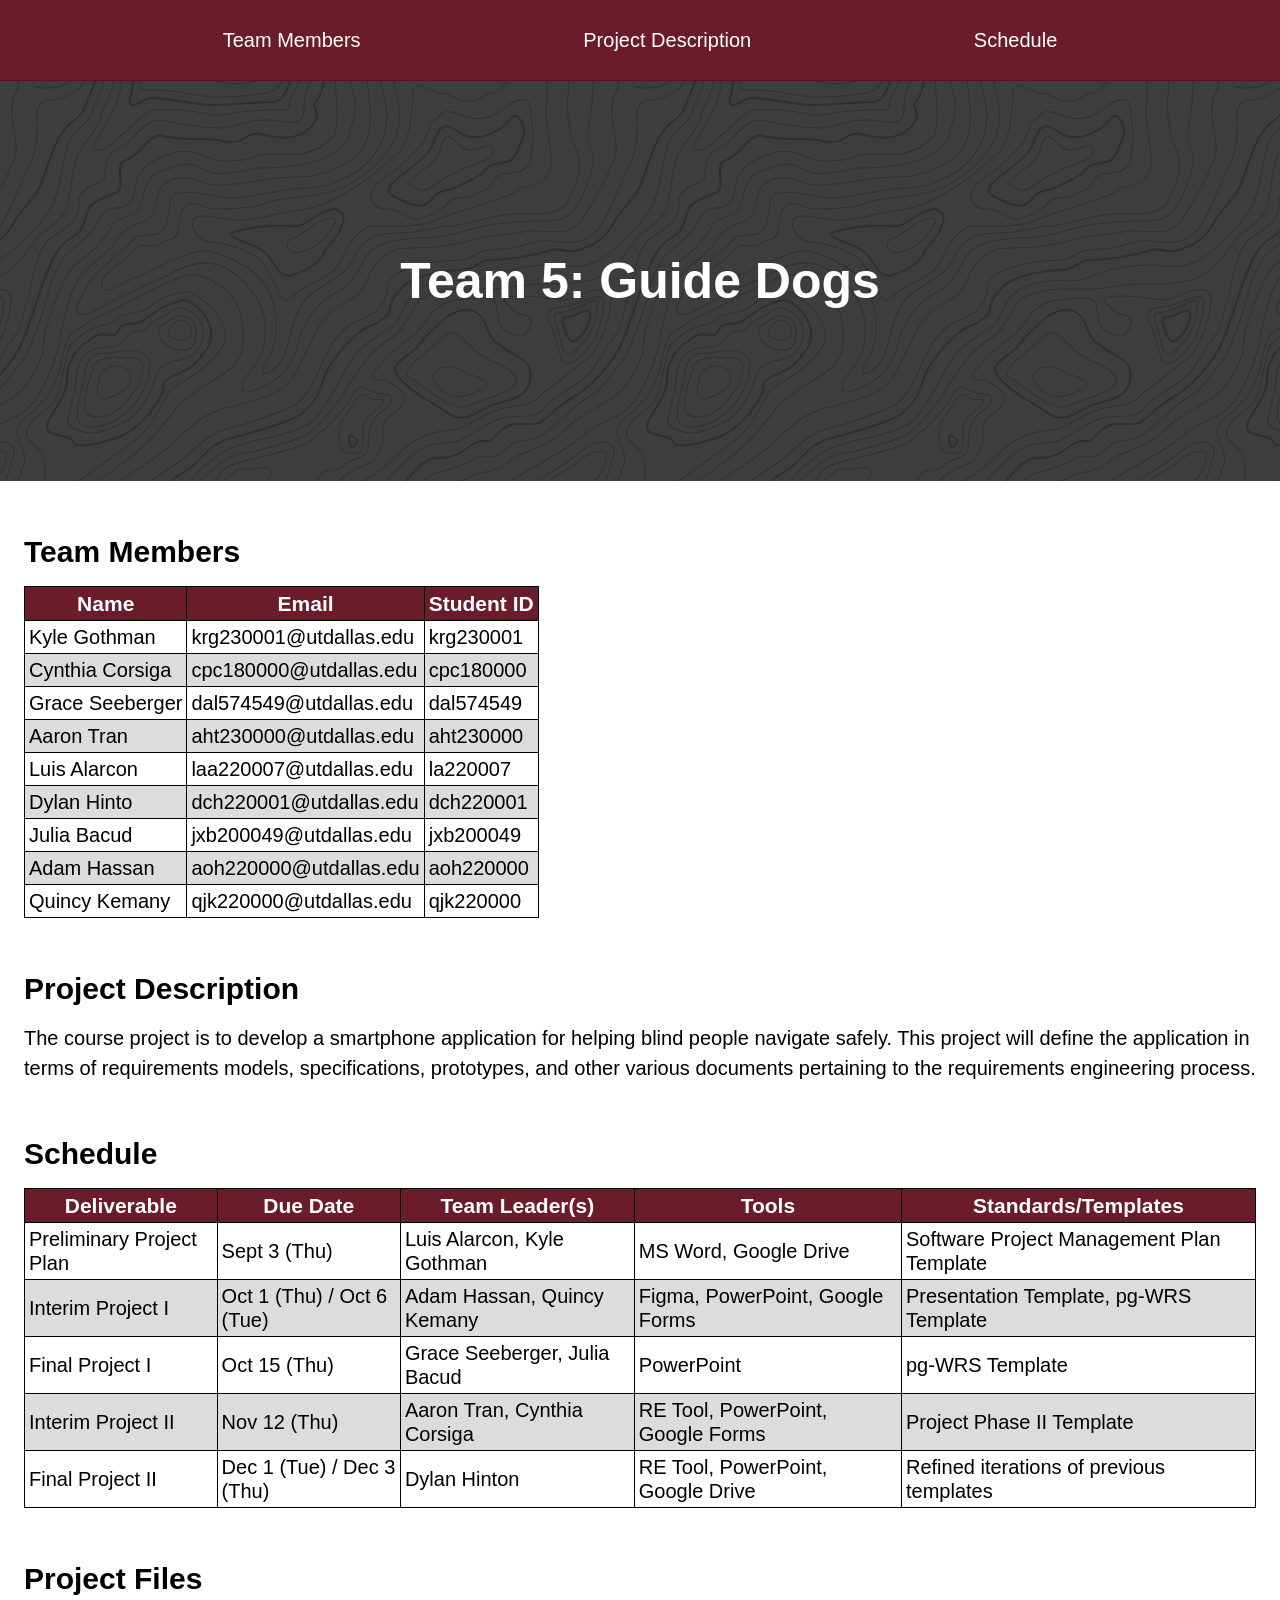
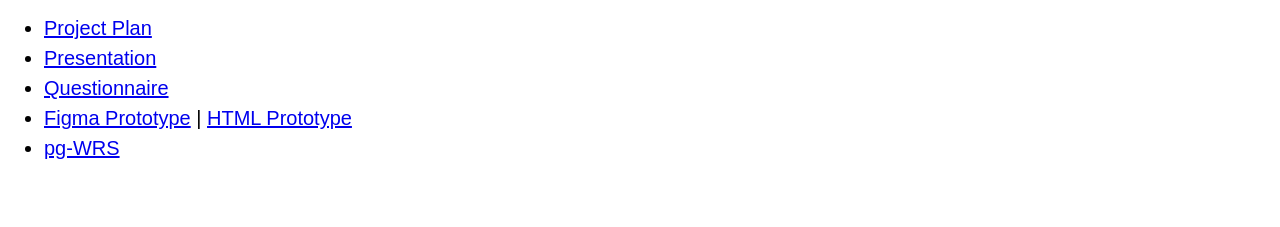
<file: index.html>
<!doctype html>
<html lang="en">
    <head>
        <meta charset="UTF-8">
        <link rel="stylesheet" href="style.css">
        <title>Guide Dogs</title>
    </head>
    <body>
        <nav>
            <ul>
                <li><a href="#team-members" class="nav-link">Team Members</a></li>
                <li><a href="#proj-description" class="nav-link">Project Description</a></li>
                <li><a href="#schedule" class="nav-link">Schedule</a></li>
            </ul>
        </nav>
        <header>
            <h1>Team 5: Guide Dogs</h1>
        </header>
        <main>
            <section id="team-members">
                <h2>Team Members</h2>
                <table>
                    <thead>
                        <tr>
                            <th>Name</th>
                            <th>Email</th>
                            <th>Student ID</th>
                        </tr>
                    </thead>
                    <tbody>
                        <tr>
                            <td>Kyle Gothman</td>
                            <td>krg230001@utdallas.edu</td>
                            <td>krg230001</td>
                        </tr>
                        <tr>
                            <td>Cynthia Corsiga</td>
                            <td>cpc180000@utdallas.edu</td>
                            <td>cpc180000</td>
                        </tr>
                        <tr>
                            <td>Grace Seeberger</td>
                            <td>dal574549@utdallas.edu</td>
                            <td>dal574549</td>
                        </tr>
                        <tr>
                            <td>Aaron Tran</td>
                            <td>aht230000@utdallas.edu</td>
                            <td>aht230000</td>
                        </tr>
                        <tr>
                            <td>Luis Alarcon</td>
                            <td>laa220007@utdallas.edu</td>
                            <td>la220007</td>
                        </tr>
                        <tr>
                            <td>Dylan Hinto</td>
                            <td>dch220001@utdallas.edu</td>
                            <td>dch220001</td>
                        </tr>
                        <tr>
                            <td>Julia Bacud</td>
                            <td>jxb200049@utdallas.edu</td>
                            <td>jxb200049</td>
                        </tr>
                        <tr>
                            <td>Adam Hassan</td>
                            <td>aoh220000@utdallas.edu</td>
                            <td>aoh220000</td>
                        </tr>
                        <tr>
                            <td>Quincy Kemany</td>
                            <td>qjk220000@utdallas.edu</td>
                            <td>qjk220000</td>
                        </tr>
                    </tbody>
                </table>
            </section>
            <section id="proj-description">
                <h2>Project Description</h2>
                <p>The course project is to develop a smartphone application for helping blind people navigate safely. This project will define the application in terms of requirements models, specifications, prototypes, and other various documents pertaining to the requirements engineering process.</p>
                </section>
            <section id="schedule">
                <h2>Schedule</h2>
                <table>
                    <thead>
                        <tr>
                            <th>Deliverable</th>
                            <th>Due Date</th>
                            <th>Team Leader(s)</th>
                            <th>Tools</th>
                            <th>Standards/Templates</th>
                        </tr>
                    </thead>
                    <tbody>
                        <tr>
                            <td>Preliminary Project Plan</td>
                            <td>Sept 3 (Thu)</td>
                            <td>Luis Alarcon, Kyle Gothman</td>
                            <td>MS Word, Google Drive</td>
                            <td>Software Project Management Plan Template</td>
                        </tr>
                        <tr>
                            <td>Interim Project I</td>
                            <td>Oct 1 (Thu) / Oct 6 (Tue)</td>
                            <td>Adam Hassan, Quincy Kemany</td>
                            <td>Figma, PowerPoint, Google Forms</td>
                            <td>Presentation Template, pg-WRS Template</td>
                        </tr>
                        <tr>
                            <td>Final Project I</td>
                            <td>Oct 15 (Thu)</td>
                            <td>Grace Seeberger, Julia Bacud</td>
                            <td>PowerPoint</td>
                            <td>pg-WRS Template</td>
                        </tr>
                        <tr>
                            <td>Interim Project II</td>
                            <td>Nov 12 (Thu)</td>
                            <td>Aaron Tran, Cynthia Corsiga</td>
                            <td>RE Tool, PowerPoint, Google Forms</td>
                            <td>Project Phase II Template</td>
                        </tr>
                        <tr>
                            <td>Final Project II</td>
                            <td>Dec 1 (Tue) / Dec 3 (Thu)</td>
                            <td>Dylan Hinton</td>
                            <td>RE Tool, PowerPoint, Google Drive</td>
                            <td>Refined iterations of previous templates</td>
                        </tr>
                    </tbody>
                </table>
            </section>
            <section id="project-files">
                <h2>Project Files</h2>
                <ul>
                    <li><a href="./Phase1Interim/Software_Project_Management_Plan-1.pdf" target="_blank">Project Plan</a></li>
                    <li><a href="./Phase1Interim/Phase 1 Presention - Group 5.pdf" target="_blank">Presentation</a></li>
                    <li><a href="./Phase1Interim/Questionnaire.pdf" target="_blank">Questionnaire</a></li>
                    <li><a href="https://www.figma.com/proto/PsgpRxP7NXTozTix4P7Erf/Untitled?node-id=1-2&p=f&viewport=-861%2C-1313%2C0.6&t=6qvaMQYtBG6q6Ycw-1&scaling=scale-down&content-scaling=fixed&starting-point-node-id=1%3A2&show-proto-sidebar=1&page-id=0%3A1" target="_blank">Figma Prototype</a> | <a href="./Phase1Interim/guide-dogs-prototype.html" target="_blank">HTML Prototype</a></li>
                    <li><a href="./Phase1Interim/SE4351.01 WRS-pg.pdf" target="_blank">pg-WRS</a></li>
                </ul>
            </section>
        </main>
    </body>
</html>
</file>
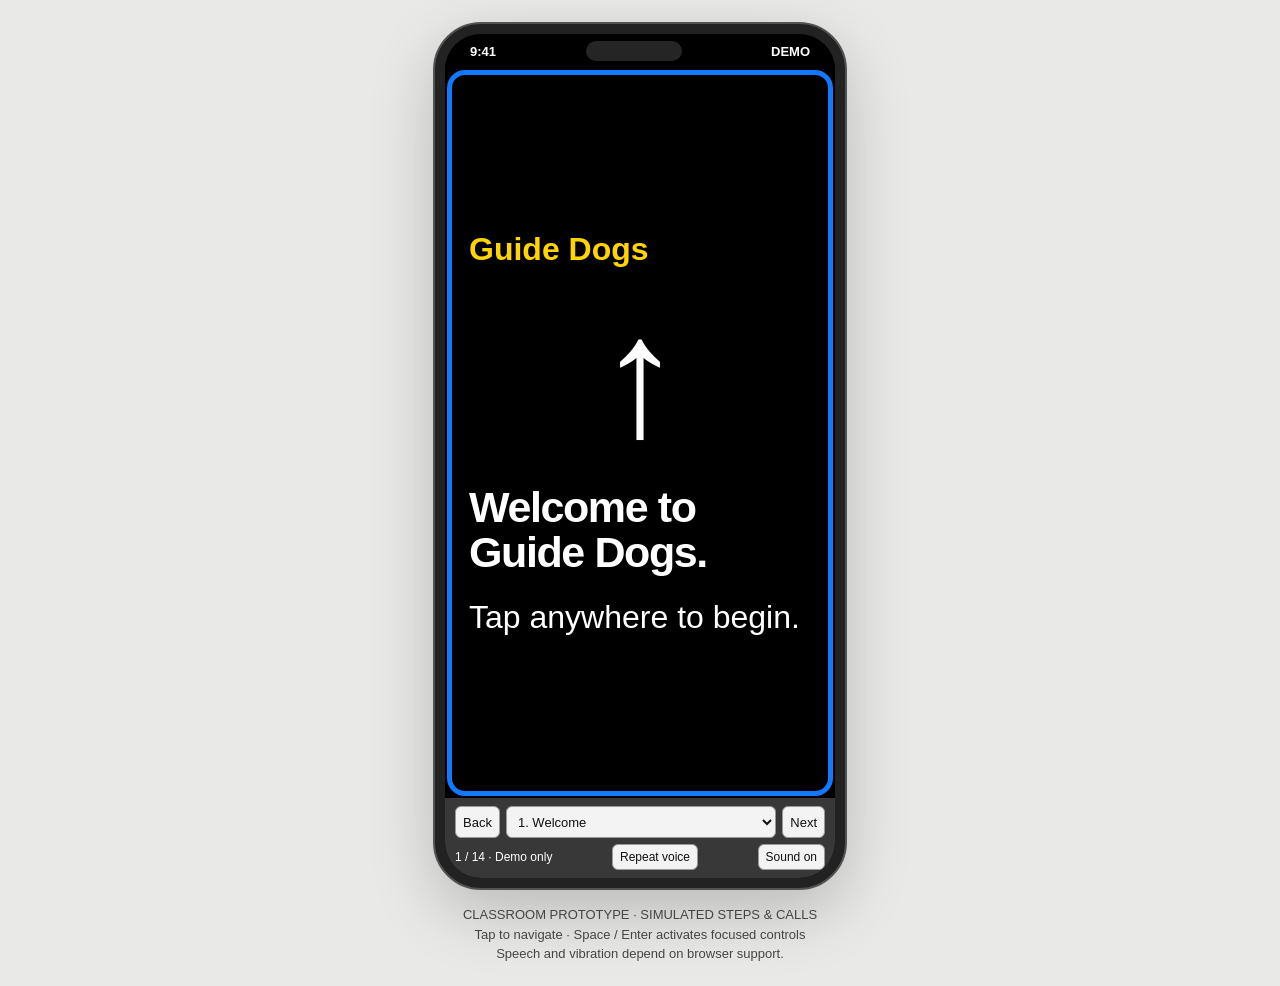
<file: guide-dogs-prototype.html>
<!doctype html>
<html lang="en">
<head>
<meta charset="utf-8"><meta name="viewport" content="width=device-width, initial-scale=1">
<title>Guide Dogs — interactive classroom prototype</title>
<style>
:root{color-scheme:dark;--yellow:#ffd400;--red:#ff3b30}*{box-sizing:border-box}body{margin:0;background:#e9e9e7;color:#fff;font-family:Arial,Helvetica,sans-serif;display:grid;place-items:center;min-height:100svh;padding:22px}button,select{font:inherit}button{cursor:pointer;touch-action:manipulation}button:focus-visible,select:focus-visible{outline:5px solid #1478ff;outline-offset:3px}.stage{width:414px;transform-origin:top center}.phone{padding:10px;background:#222;border:2px solid #535353;border-radius:48px;box-shadow:0 22px 65px #0003;width:414px}.display{width:390px;height:844px;background:#000;border-radius:36px;overflow:hidden;display:flex;flex-direction:column}.status{height:34px;flex-shrink:0;display:flex;align-items:center;justify-content:space-between;padding:8px 25px;font-size:13px;font-weight:700;background:#000;color:#fff}.island{width:96px;height:20px;border-radius:15px;background:#252525}.app{position:relative;flex:1;min-height:0;display:flex;flex-direction:column;padding:24px;gap:20px;justify-content:center;font-size:32px;font-weight:700;line-height:1.13;overflow:auto}.app h1,.app h2,.app p{margin:0;font-size:inherit}.app h1{font-size:43px;letter-spacing:-1.4px;line-height:1.05}.eyebrow{font-size:32px!important;font-weight:400;color:#fff}.space{flex:1}.action{width:100%;border:0;border-radius:20px;min-height:72px;background:var(--yellow);color:#000;padding:17px 18px;text-align:left;font-size:32px;font-weight:700;line-height:1.12}.secondary{background:#fff}.action:active{transform:scale(.98)}.stack{display:grid;gap:15px}.counter{font-size:96px!important;letter-spacing:-5px;line-height:1;font-variant-numeric:tabular-nums}.arrow{font-size:170px;line-height:1;text-align:center;font-family:Arial,sans-serif}.tap{font-size:32px!important;font-weight:400}.whole{position:absolute;inset:0;z-index:1;border:0;background:transparent;color:transparent;border-radius:20px}.whole:focus-visible{outline-offset:-7px}.content{pointer-events:none;display:flex;flex-direction:column;gap:24px}.brand{color:var(--yellow);font-size:32px}.mic{min-height:320px;flex:1;display:flex;flex-direction:column;justify-content:center;align-items:center;text-align:center;gap:25px}.mic svg{width:110px;height:140px}.amber{background:var(--yellow);color:#000}.red{background:var(--red);color:#fff;gap:16px}.red h1,.red p,.red .counter{background:#000;border-radius:12px;padding:8px 12px}.red h1{font-size:39px}.red .counter{font-size:76px!important}.red .action{min-height:65px;padding:12px 16px}.red .stack{gap:10px}.red p{font-size:32px}.presenter{flex-shrink:0;padding:8px 10px;background:#383838;color:#fff;font-size:12px}.presenter .row{display:flex;gap:6px;align-items:center}.presenter button,.presenter select{min-height:32px;border:1px solid #999;background:#f3f3f3;color:#111;border-radius:6px;font-size:13px;padding:4px 7px}.presenter select{min-width:0;flex:1}.presenter .tools{margin-top:6px;justify-content:space-between}.presenter .tools button{min-height:26px;font-size:12px}.caption{color:#454545;text-align:center;font-size:13px;line-height:1.5;margin:15px 0 0}.progress{height:7px;border-radius:5px;background:#343434;overflow:hidden}.progress i{display:block;height:100%;background:var(--yellow);transition:width .3s} @media(prefers-reduced-motion:reduce){*{transition:none!important}}@media print{body{padding:0}.caption{display:none}.phone{box-shadow:none}}
</style>
</head>
<body>
<div class="stage" id="stage"><div class="phone"><div class="display"><div class="status" aria-hidden="true"><span>9:41</span><span class="island"></span><span>DEMO</span></div><main class="app" id="app" aria-label="Guide Dogs prototype"></main><nav class="presenter" aria-label="Presenter controls"><div class="row"><button id="back" aria-label="Previous screen">Back</button><select id="jump" aria-label="Jump to any screen"></select><button id="next" aria-label="Next screen">Next</button></div><div class="row tools"><span id="index"></span><button id="replay" aria-label="Repeat spoken screen instructions">Repeat voice</button><button id="sound" aria-label="Mute speech" aria-pressed="false">Sound on</button></div></nav></div></div><p class="caption">CLASSROOM PROTOTYPE · SIMULATED STEPS & CALLS<br>Tap to navigate · Space / Enter activates focused controls<br>Speech and vibration depend on browser support.</p></div>
<script>
'use strict';
const titles=['Welcome','Distance unit','Stride calibration','Vibration practice','Home','Confirm','Route choice','Guidance','Turn','Arrived','Obstacle','Fall check','Who to call','Calling'];
const app=document.querySelector('#app'), jump=document.querySelector('#jump');
const state={screen:0,unit:'Steps',stride:0,remaining:25,cue:0,seconds:30,contact:'UTD Police',muted:false,route:1};
let timers=[],mainLine='',deadline=0;
const cues=[['Stop',[600]],['Turn left',[100,100,100]],['Turn right',[100,100,100,100,100]],['Obstacle',[60,60,60,60,60,60,60]]];
jump.innerHTML=titles.map((t,i)=>`<option value="${i}">${i+1}. ${t}</option>`).join('');
function speak(text){mainLine=text;if(!state.muted&&'speechSynthesis'in window){speechSynthesis.cancel();const u=new SpeechSynthesisUtterance(text);u.rate=.94;speechSynthesis.speak(u)}}
function vibrate(pattern){try{if(navigator.vibrate)navigator.vibrate(pattern)}catch(e){}}
function clearTimers(){timers.forEach(clearInterval);timers=[];vibrate(0)}
function action(label,fn,secondary=false){const b=document.createElement('button');b.className='action'+(secondary?' secondary':'');b.textContent=label;b.setAttribute('aria-label',label);b.onclick=fn;return b}
function whole(label,fn){const b=document.createElement('button');b.className='whole';b.setAttribute('aria-label',label);b.onclick=fn;app.append(b)}
function stack(items){const d=document.createElement('div');d.className='stack';items.forEach(([label,fn,secondary])=>d.append(action(label,fn,secondary)));app.append(d)}
function html(markup){app.innerHTML=markup}
function countdown(){const update=()=>{state.seconds=Math.max(0,Math.ceil((deadline-Date.now())/1000));const c=document.querySelector('#countdown');if(c)c.textContent=state.seconds;if(state.seconds===0){state.contact='911';go(13,true)}};update();if(state.screen===11||state.screen===12)timers.push(setInterval(update,250))}
function go(n,automatic=false){const previous=state.screen;const focusWasInApp=app.contains(document.activeElement);clearTimers();state.screen=Math.max(0,Math.min(13,n));app.className='app';jump.value=state.screen;document.querySelector('#index').textContent=`${state.screen+1} / 14 · Demo only`;document.querySelector('#back').disabled=state.screen===0;document.querySelector('#next').disabled=state.screen===13;
let line='';switch(state.screen){
case 0:html('<div class="content"><div class="brand">Guide Dogs</div><div class="arrow" aria-hidden="true">↑</div><h1>Welcome to Guide Dogs.</h1><p class="tap">Tap anywhere to begin.</p></div>');line='Welcome to Guide Dogs. Tap anywhere to begin.';whole(line,()=>go(1));break;
case 1:html('<h1>Choose your distance unit.</h1>');stack(['Steps','Feet','Seconds'].map(unit=>[unit,()=>{state.unit=unit;go(2)}]));line='Choose your distance unit. Steps, Feet, or Seconds.';break;
case 2:state.stride=0;html('<div class="content"><div class="brand">Calibrate your stride</div><h1>Walk 10 normal steps, then tap.</h1><p class="counter" id="stride">0 / 10</p><div class="progress" aria-hidden="true"><i id="stridebar" style="width:0%"></i></div><p class="tap">Demo step counter</p></div>');line='Walk 10 normal steps, then tap. This demo simulates the step counter.';whole('Finish stride calibration and continue',()=>go(3));timers.push(setInterval(()=>{state.stride=Math.min(10,state.stride+1);document.querySelector('#stride').textContent=`${state.stride} / 10`;document.querySelector('#stridebar').style.width=state.stride*10+'%';if(state.stride===10){clearTimers();speak('10 steps. Tap anywhere to continue.')}},850));break;
case 3:state.cue=0;html('<div class="content"><div class="brand">Vibration practice</div><h1 id="cuename">Stop</h1><p id="cuepattern">One long buzz</p><p class="tap">Tap to feel the next one.</p><p id="cueindex">1 / 4</p></div>');line='Vibration practice. Stop. One long buzz. Tap to feel the next one.';vibrate(cues[0][1]);whole('Feel the next vibration cue; after four cues, continue to Home',()=>{if(++state.cue>3)return go(4);const names=['One long buzz','Two short buzzes','Three short buzzes','Rapid pulses'];document.querySelector('#cuename').textContent=cues[state.cue][0];document.querySelector('#cuepattern').textContent=names[state.cue];document.querySelector('#cueindex').textContent=`${state.cue+1} / 4`;vibrate(cues[state.cue][1]);speak(cues[state.cue][0]+'. '+names[state.cue]+'. '+(state.cue===3?'Tap to continue.':'Tap to feel the next one.'))});break;
case 4:html('<p class="eyebrow">You are near ECSS 2.402</p>');const mic=action('Tap and say where to go',()=>go(5));mic.classList.add('mic');mic.innerHTML='<svg viewBox="0 0 100 130" fill="none" stroke="currentColor" stroke-width="8" aria-hidden="true"><rect x="33" y="6" width="34" height="70" rx="17" fill="currentColor"/><path d="M18 58v12a32 32 0 0 0 64 0V58M50 103v21M28 124h44"/></svg><span>Tap and say where to go</span>';app.append(mic);line='You are near ECSS 2.402. Tap and say where to go. For this demo, tapping selects ECSS 2.410.';break;
case 5:html('<div class="brand">Your destination</div><h1>Take you to ECSS 2.410?</h1>');stack([['Yes',()=>go(6)],['No',()=>go(4),true]]);line='Take you to ECSS 2.410? Yes or No.';break;
case 6:html('<h1>Choose your route.</h1>');stack([['Route 1: 42 steps, fewest turns',()=>{state.route=1;go(7)}],['Route 2: 36 steps, passes the lounge',()=>{state.route=2;go(7)},true]]);line='Choose your route. Route 1: 42 steps, fewest turns. Route 2: 36 steps, passes the lounge.';break;
case 7:state.remaining=25;html('<div class="content"><div class="brand">To ECSS 2.410</div><div class="arrow" aria-hidden="true">↑</div><h1>Walk 25 steps</h1><p class="counter" id="remaining">25</p><p>steps remaining</p><p class="tap">Demo countdown</p></div>');line='Walk 25 steps. 25 steps remaining. Demo countdown. Tap to advance to the turn.';whole('Advance to the right turn',()=>go(8));timers.push(setInterval(()=>{state.remaining--;document.querySelector('#remaining').textContent=state.remaining;if(state.remaining===0)go(8);else if(state.remaining%5===0)speak(state.remaining+' steps remaining.')},1000));break;
case 8:html('<div class="content"><div class="brand">Next turn</div><h1>Stop.<br>Turn right.</h1><div class="arrow" aria-hidden="true">→</div><p class="tap">Tap to continue.</p></div>');line='Stop. Turn right. Tap to continue.';vibrate([600,600,100,100,100,100,100]);whole(line,()=>go(9));break;
case 9:html('<div class="content"><div class="brand">You have arrived</div><h1>The door to ECSS 2.410 is in front of you.</h1><p class="tap">Tap to return home.</p></div>');line='The door to ECSS 2.410 is in front of you. Tap to return home.';whole(line,()=>go(4));break;
case 10:app.classList.add('amber');html('<div class="content"><h1>Obstacle in 4 steps.</h1><div class="arrow" aria-hidden="true">←</div><h1>Move left.</h1><p class="tap">Tap to resume guidance.</p></div>');line='Obstacle in 4 steps. Move left. Tap to resume guidance.';vibrate(cues[3][1]);whole(line,()=>go(7));break;
case 11:app.classList.add('red');deadline=Date.now()+30000;html('<h1>Are you okay?</h1><p>Say “I’m fine” to cancel.</p><div class="counter" id="countdown" role="timer" aria-label="Seconds until simulated emergency call">30</div>');stack([["I'm fine",()=>go(7)],['Choose who to call',()=>go(12),true]]);line='Are you okay? Say I’m fine to cancel. In this demo, tap I’m fine. 30 seconds until a simulated 911 call and caretaker notification.';vibrate([600]);countdown();break;
case 12:app.classList.add('red');if(previous!==11)deadline=Date.now()+30000;html('<h1>Who to call?</h1><div class="counter" id="countdown" role="timer" aria-label="Seconds until simulated emergency call">30</div><p>No answer: calling 911 and notifying your caretaker.</p>');stack(['Caretaker','UTD Police','911'].map(contact=>[contact,()=>{state.contact=contact;go(13)}]));line='Who to call? Caretaker, UTD Police, or 911. No answer: calling 911 and notifying your caretaker. Demo only.';countdown();break;
case 13:if(previous!==12&&!automatic)state.contact='UTD Police';html(`<div class="content"><div class="brand">Simulated call</div><h1>Calling ${state.contact}.</h1><p>Sending: ECSS 2nd floor, outside room 2.410.</p>${automatic?'<p>Caretaker notified in demo.</p>':''}<p class="tap">Tap to return home.</p></div>`);line=`Demo only. Calling ${state.contact}. Sending: ECSS 2nd floor, outside room 2.410.${automatic?' Caretaker notification simulated.':''} Tap to return home.`;whole(line,()=>go(4));break;
} speak(line);if(document.activeElement===document.body||focusWasInApp)app.querySelector('button')?.focus({preventScroll:true});}
document.querySelector('#back').onclick=()=>go(state.screen-1);document.querySelector('#next').onclick=()=>go(state.screen+1);jump.onchange=()=>go(Number(jump.value));document.querySelector('#replay').onclick=()=>speak(mainLine);document.querySelector('#sound').onclick=()=>{state.muted=!state.muted;const b=document.querySelector('#sound');b.textContent=state.muted?'Sound off':'Sound on';b.setAttribute('aria-label',state.muted?'Enable speech':'Mute speech');b.setAttribute('aria-pressed',state.muted);if(state.muted&&'speechSynthesis'in window)speechSynthesis.cancel();else speak(mainLine)};
function resize(){const scale=Math.min(1,(innerWidth-20)/414);document.querySelector('#stage').style.zoom=scale}addEventListener('resize',resize);resize();go(0);
</script>
</body></html>
</file>
<file: style.css>
:root {
    --dark-red: #6b1c2a;
    --table-row-color: #dcdcdc;
}

* {
    margin: 0;
    padding: 0;
    font-family: 'Lucida Sans', 'Lucida Sans Regular', 'Lucida Grande', 'Lucida Sans Unicode', Geneva, Verdana, sans-serif;
    font-size: 20px;
    line-height: 1.5;
}

header {
    margin-bottom: 32px;
    display: flex;
    flex-direction: column;
    justify-content: center;
    height: 400px;
    color: white;
    z-index: 10;
    background-color: #3d3d3d;
    background-image: url("data:image/svg+xml,%3Csvg xmlns='http://www.w3.org/2000/svg' width='600' height='600' viewBox='0 0 600 600'%3E%3Cpath fill='%231a1a1a' fill-opacity='0.4' d='M600 325.1v-1.17c-6.5 3.83-13.06 7.64-14.68 8.64-10.6 6.56-18.57 12.56-24.68 19.09-5.58 5.95-12.44 10.06-22.42 14.15-1.45.6-2.96 1.2-4.83 1.9l-4.75 1.82c-9.78 3.75-14.8 6.27-18.98 10.1-4.23 3.88-9.65 6.6-16.77 8.84-1.95.6-3.99 1.17-6.47 1.8l-6.14 1.53c-5.29 1.35-8.3 2.37-10.54 3.78-3.08 1.92-6.63 3.26-12.74 5.03a384.1 384.1 0 0 1-4.82 1.36c-2.04.58-3.6 1.04-5.17 1.52a110.03 110.03 0 0 0-11.2 4.05c-2.7 1.15-5.5 3.93-8.78 8.4a157.68 157.68 0 0 0-6.15 9.2c-5.75 9.07-7.58 11.74-10.24 14.51a50.97 50.97 0 0 1-4.6 4.22c-2.33 1.9-10.39 7.54-11.81 8.74a14.68 14.68 0 0 0-3.67 4.15c-1.24 2.3-1.9 4.57-2.78 8.87-2.17 10.61-3.52 14.81-8.2 22.1-4.07 6.33-6.8 9.88-9.83 12.99-.47.48-.95.96-1.5 1.48l-3.75 3.56c-1.67 1.6-3.18 3.12-4.86 4.9a42.44 42.44 0 0 0-9.89 16.94c-2.5 8.13-2.72 15.47-1.76 27.22.47 5.82.51 6.36.51 8.18 0 10.51.12 17.53.63 25.78.24 4.05.56 7.8.97 11.22h.9c-1.13-9.58-1.5-21.83-1.5-37 0-1.86-.04-2.4-.52-8.26-.94-11.63-.72-18.87 1.73-26.85a41.44 41.44 0 0 1 9.65-16.55c1.67-1.76 3.18-3.27 4.83-4.85.63-.6 3.13-2.96 3.75-3.57a71.6 71.6 0 0 0 1.52-1.5c3.09-3.16 5.86-6.76 9.96-13.15 4.77-7.42 6.15-11.71 8.34-22.44.86-4.21 1.5-6.4 2.68-8.6.68-1.25 1.79-2.48 3.43-3.86 1.38-1.15 9.43-6.8 11.8-8.72 1.71-1.4 3.26-2.81 4.7-4.3 2.72-2.85 4.56-5.54 10.36-14.67a156.9 156.9 0 0 1 6.1-9.15c3.2-4.33 5.9-7.01 8.37-8.07 3.5-1.5 7.06-2.77 11.1-4.02a233.84 233.84 0 0 1 7.6-2.2l2.38-.67c6.19-1.79 9.81-3.16 12.98-5.15 2.14-1.33 5.08-2.33 10.27-3.65l6.14-1.53c2.5-.63 4.55-1.2 6.52-1.82 7.24-2.27 12.79-5.06 17.15-9.05 4.05-3.72 9-6.2 18.66-9.9l4.75-1.82c1.87-.72 3.39-1.31 4.85-1.91 10.1-4.15 17.07-8.32 22.76-14.4 6.05-6.45 13.95-12.4 24.49-18.92 1.56-.96 7.82-4.6 14.15-8.33v-64.58c-4 8.15-8.52 14.85-12.7 17.9-2.51 1.82-5.38 4.02-9.04 6.92a1063.87 1063.87 0 0 0-6.23 4.98l-1.27 1.02a2309.25 2309.25 0 0 1-4.87 3.9c-7.55 6-12.9 10.05-17.61 13.19-3.1 2.06-3.86 2.78-8.06 7.13-5.84 6.07-11.72 8.62-29.15 10.95-11.3 1.5-20.04 4.91-30.75 11.07-1.65.94-7.27 4.27-6.97 4.1-2.7 1.58-4.69 2.69-6.64 3.66-5.63 2.8-10.47 4.17-15.71 4.17-17.13 0-41.44 11.51-51.63 22.83-12.05 13.4-31.42 27.7-45.25 31.16-7.4 1.85-11.85 7.05-14.04 14.69-1.26 4.4-1.58 8.28-1.58 13.82 0 .82.01.98.24 3.63.45 5.18.35 8.72-.77 13.26-1.53 6.2-4.89 12.6-10.59 19.43-13.87 16.65-22.88 46.58-22.88 71.68 0 2.39.02 4.26.06 8.75.12 10.8.1 15.8-.22 21.95-.56 11.18-2.09 20.73-5 29.3h-1.05c2.94-8.56 4.49-18.12 5.05-29.35.31-6.13.34-11.1.22-21.9-.04-4.48-.06-6.36-.06-8.75 0-25.32 9.07-55.47 23.12-72.32 5.6-6.72 8.88-12.99 10.38-19.03 1.09-4.4 1.18-7.85.74-12.93-.23-2.7-.24-2.86-.24-3.72 0-5.62.32-9.57 1.62-14.1 2.28-7.95 6.97-13.44 14.76-15.39 13.6-3.4 32.82-17.59 44.75-30.84C409 360.14 433.58 348.5 451 348.5c5.07 0 9.77-1.33 15.26-4.07 1.93-.96 3.9-2.05 6.58-3.62-.3.18 5.33-3.16 6.98-4.11 10.82-6.21 19.66-9.67 31.11-11.2 17.23-2.3 22.9-4.75 28.57-10.64 4.25-4.41 5.04-5.16 8.22-7.28 4.68-3.11 10.01-7.14 17.55-13.14a1113.33 1113.33 0 0 0 4.86-3.89l1.28-1.02a4668.54 4668.54 0 0 1 6.23-4.98c3.67-2.9 6.55-5.12 9.07-6.95 4.37-3.19 9.16-10.56 13.29-19.4v66.9zm0-116.23c-.62.01-1.27.06-1.95.13-6.13.63-13.83 3.45-21.83 7.45-3.64 1.82-8.46 2.67-14.17 2.71-4.7.04-9.72-.47-14.73-1.33-1.7-.3-3.26-.61-4.67-.93a31.55 31.55 0 0 0-3.55-.57 273.4 273.4 0 0 0-16.66-.88c-10.42-.16-17.2.74-17.97 2.73-.38.97.6 2.55 3.03 4.87 1.01.97 2.22 2.03 4.04 3.55a1746.07 1746.07 0 0 0 4.79 4.02c1.39 1.2 3.1 1.92 5.5 2.5.7.16.86.2 2.64.54 3.53.7 5.03 1.25 6.15 2.63 1.41 1.76 1.4 4.54-.15 8.88-2.44 6.83-5.72 10.05-10.19 10.33-3.63.23-7.6-1.29-14.52-5.06-4.53-2.47-6.82-7.3-8.32-15.26-.17-.87-.32-1.78-.5-2.86l-.43-2.76c-1.05-6.58-1.9-9.2-3.73-10.11-.81-.4-1.59-.74-2.36-1-2.27-.77-4.6-1.02-8.1-.92-2.29.07-14.7 1-13.77.93-20.55 1.37-28.8 5.05-37.09 14.99a133.07 133.07 0 0 0-4.25 5.44l-2.3 3.09-2.51 3.32c-4.1 5.36-7.06 8.48-10.39 11.12-.65.52-1.33 1.04-2.13 1.62l-4.11 2.94a106.8 106.8 0 0 0-5.16 3.99c-4.55 3.74-9.74 8.6-16.25 15.38-8.25 8.58-11.78 13.54-11.7 15.95.07 1.65 1.64 2.11 6.79 2.38 1.61.09 2.15.12 2.98.2 2.95.24 5.09.73 6.81 1.68 7.48 4.15 11.63 7.26 13.95 11.58 3.3 6.15.8 12.88-8.89 20.26-8.28 6.3-11.1 10.37-11.31 14.96-.06 1.17 0 1.93.26 4.43.69 6.47.25 10.65-2.8 17.42a44.23 44.23 0 0 1-4.16 7.53c-2.82 3.97-5.47 5.74-10.6 7.69-.43.16-3.34 1.23-4.27 1.59-1.8.68-3.38 1.36-5.01 2.14-4.18 2-8.4 4.6-13.1 8.24-8.44 6.51-13.23 14.56-15.98 25.06-1.1 4.2-1.55 6.81-2.8 15.21-1.26 8.6-2.17 12.64-4.08 16.55-2.1 4.28-11.93 26.59-12.97 28.88a382.7 382.7 0 0 1-6.37 13.41c-4.07 8.11-7.61 14.07-10.73 17.81-5.38 6.46-8.98 14.37-13.77 28.42a810.14 810.14 0 0 0-1.89 5.6c-1.8 5.35-2.96 8.6-4.26 11.85-6.13 15.32-25.43 26.31-46.46 26.31-11.2 0-20.58-2.74-31.02-8.55-5.6-3.13-4.55-2.42-22.26-14.54-14.33-9.8-17.7-10.73-20.47-6.9-.37.5-1.81 2.74-1.83 2.77a52.24 52.24 0 0 1-4.94 5.9c-.73.79-5.52 5.87-6.97 7.45-2.38 2.6-4.3 4.81-5.98 6.93a45.6 45.6 0 0 0-5.08 7.66c-1.29 2.57-1.9 5.25-2.66 10.6a997.6 997.6 0 0 1-.46 3.18h-1l.47-3.32c.77-5.45 1.4-8.2 2.75-10.9a46.54 46.54 0 0 1 5.2-7.84c1.7-2.14 3.63-4.38 6.03-6.98 1.45-1.59 6.24-6.68 6.96-7.46a51.58 51.58 0 0 0 4.84-5.78s1.47-2.26 1.86-2.8c3.25-4.5 7.08-3.44 21.84 6.67 17.67 12.08 16.62 11.38 22.19 14.48 10.3 5.73 19.5 8.43 30.53 8.43 20.65 0 39.57-10.77 45.54-25.69a219.7 219.7 0 0 0 4.24-11.8 6752.32 6752.32 0 0 0 1.88-5.6c4.83-14.16 8.47-22.14 13.96-28.73 3.05-3.66 6.56-9.57 10.6-17.61 1.97-3.93 4.04-8.31 6.35-13.38 1.03-2.28 10.88-24.61 12.98-28.91 1.85-3.79 2.75-7.76 4-16.25 1.24-8.44 1.7-11.07 2.81-15.32 2.8-10.7 7.71-18.94 16.33-25.6a73.18 73.18 0 0 1 13.29-8.35c1.66-.8 3.27-1.48 5.08-2.18.94-.36 3.86-1.43 4.28-1.59 4.95-1.88 7.44-3.55 10.14-7.33 1.35-1.9 2.68-4.3 4.06-7.37 2.97-6.58 3.39-10.59 2.72-16.9a27.13 27.13 0 0 1-.27-4.58c.22-4.94 3.21-9.24 11.7-15.7 9.33-7.11 11.66-13.34 8.62-19-2.2-4.09-6.25-7.12-13.55-11.17-1.57-.88-3.6-1.33-6.42-1.57-.8-.07-1.34-.1-2.95-.19-5.77-.3-7.63-.85-7.72-3.34-.1-2.81 3.5-7.87 11.97-16.69 6.53-6.8 11.75-11.69 16.33-15.45 1.79-1.47 3.42-2.72 5.2-4.03l4.12-2.94c.79-.58 1.46-1.08 2.1-1.59 3.26-2.6 6.16-5.65 10.21-10.94a383.2 383.2 0 0 0 2.5-3.32l2.31-3.09c1.8-2.39 3.04-4 4.29-5.48 8.47-10.17 16.98-13.96 37.27-15.3-.44.02 12-.9 14.32-.98 3.62-.1 6.05.16 8.46.98.8.27 1.62.62 2.47 1.04 2.27 1.14 3.17 3.87 4.27 10.85l.44 2.76c.17 1.07.33 1.97.5 2.83 1.44 7.69 3.62 12.29 7.8 14.57 6.76 3.68 10.6 5.15 13.99 4.94 4-.25 6.99-3.17 9.3-9.67 1.45-4.04 1.46-6.49.32-7.92-.9-1.12-2.28-1.62-5.57-2.27a55.8 55.8 0 0 1-2.67-.55c-2.54-.6-4.39-1.4-5.93-2.71a252.63 252.63 0 0 0-4.78-4.01 84.35 84.35 0 0 1-4.08-3.6c-2.73-2.6-3.86-4.43-3.28-5.95 1.02-2.64 7.82-3.54 18.93-3.37a230.56 230.56 0 0 1 16.73.88c2.76.39 3.2.49 3.68.6 1.4.3 2.95.62 4.62.91a82.9 82.9 0 0 0 14.56 1.32c5.56-.04 10.24-.86 13.73-2.6 8.1-4.05 15.89-6.9 22.17-7.56.7-.07 1.4-.11 2.05-.13v1zm0-100.94v1.5c-8.62 16.05-17.27 29.55-23.65 35.92-3.19 3.2-7.62 4.9-13.54 5.56-4.45.48-8.28.4-19.18-.2-9.91-.55-15.32-.44-20.52.78a84.05 84.05 0 0 1-15 2.11l-2.25.14c-12.49.75-19.37 1.78-32.72 5.74-4.5 1.33-9.27 2.49-14.3 3.48a246.27 246.27 0 0 1-32.6 3.97c-7.56.45-13.21.57-20.24.57-5.4 0-11.9 1.61-18 5.18-8.3 4.87-15.06 12.87-19.53 24.5a68.57 68.57 0 0 1-4.56 9.8c-3.6 6.2-6.92 8.99-13.38 12.18l-4.03 1.96a64.48 64.48 0 0 0-15.16 10.25c-8.2 7.33-13.72 16.63-22.54 35.6l-2.08 4.49c-7.3 15.7-11.5 23.3-17.35 29.87-7.7 8.66-20.25 14.42-40.31 20.08-4.37 1.23-19.04 5.08-19.24 5.13-6.92 1.87-11.68 3.34-15.63 4.92-10.55 4.22-18.71 10.52-36.38 26.52l-1.7 1.54c-8.58 7.76-13.41 11.9-18.81 15.88-3.95 2.9-8 5.67-12.97 8.91-2.06 1.34-10.3 6.6-12.33 7.94-11.52 7.5-18.53 13.04-24.62 20.08a62.01 62.01 0 0 0-6.44 8.85c-4.13 6.91-6.27 13.15-9.2 25.11l-1.54 6.26c-.6 2.45-1.15 4.54-1.72 6.58-2.97 10.7-6.9 17.36-14.78 26.91L69.6 491a148.51 148.51 0 0 0-4.19 5.3 23.9 23.9 0 0 0-3.44 6.28c-1.16 3.23-1.52 5.9-1.87 11.94-.58 10.05-1.42 15.04-4.63 22.67-1.57 3.72-5.66 14.02-6.41 15.8a73.46 73.46 0 0 1-3.57 7.4c-2.88 5.14-6.71 10.12-13.12 16.95-5.96 6.36-8.87 10.9-10.61 16a56.88 56.88 0 0 0-1.38 4.82l-.46 1.84h-1.03l.52-2.08c.52-2.09.92-3.49 1.4-4.9 1.8-5.25 4.78-9.9 10.84-16.36 6.35-6.78 10.13-11.7 12.97-16.77a72.5 72.5 0 0 0 3.52-7.29c.75-1.76 4.84-12.06 6.4-15.8 3.17-7.5 3.99-12.4 4.56-22.33.35-6.14.72-8.88 1.93-12.23a24.9 24.9 0 0 1 3.58-6.54c1.27-1.7 2.6-3.37 4.22-5.34l4.11-4.95c7.8-9.46 11.66-16 14.59-26.54.56-2.04 1.1-4.12 1.71-6.56l1.53-6.26c2.96-12.04 5.13-18.36 9.32-25.39 1.84-3.08 4-6.05 6.54-8.99 6.17-7.12 13.24-12.7 24.83-20.26 2.05-1.33 10.28-6.6 12.33-7.94 4.96-3.22 9-5.98 12.92-8.87 5.37-3.95 10.19-8.08 18.74-15.82l1.7-1.54c17.76-16.09 25.98-22.43 36.67-26.7 4-1.6 8.8-3.09 15.75-4.96.21-.06 14.87-3.9 19.22-5.13 19.9-5.61 32.32-11.31 39.85-19.78 5.76-6.48 9.93-14.02 17.18-29.64l2.09-4.5c8.87-19.07 14.44-28.46 22.77-35.9a65.48 65.48 0 0 1 15.38-10.4l4.04-1.97c6.3-3.1 9.47-5.77 12.96-11.77a67.6 67.6 0 0 0 4.48-9.67c4.56-11.84 11.47-20.02 19.97-25 6.25-3.66 12.93-5.32 18.5-5.32 7.01 0 12.65-.12 20.17-.57a245.3 245.3 0 0 0 32.47-3.96c5-.98 9.75-2.13 14.22-3.45 13.43-3.98 20.38-5.02 32.94-5.78l2.24-.14c5.76-.37 9.8-.9 14.85-2.09 5.31-1.25 10.79-1.35 22.6-.7 9.04.5 12.84.58 17.21.1 5.71-.62 9.94-2.26 12.95-5.26 6.44-6.45 15.3-20.37 24.35-36.72zm0 450.21c-1.28-4.6-2.2-10.55-3.33-20.25l-.24-2.04-.23-2.03c-1.82-15.7-3.07-21.98-5.55-24.47-2.46-2.46-3.04-5.03-2.52-8.64.1-.6.18-1.1.39-2.15.69-3.54.77-5.04.08-6.84-.91-2.38-3.31-4.41-7.79-6.26-5.08-2.09-6.52-4.84-4.89-8.44.66-1.45 1.79-3.02 3.52-5.01 1.04-1.2 5.48-5.96 5.08-5.53 6.15-6.7 8.98-11.34 8.98-16.48a15.2 15.2 0 0 1 6.5-12.89v1.26a14.17 14.17 0 0 0-5.5 11.63c0 5.47-2.93 10.29-9.24 17.16.38-.42-4.04 4.33-5.07 5.5-1.67 1.93-2.75 3.43-3.36 4.77-1.37 3.04-.23 5.22 4.36 7.1 4.71 1.95 7.32 4.16 8.34 6.83.78 2.04.7 3.67-.03 7.4-.2 1.03-.3 1.51-.38 2.09-.48 3.33.03 5.59 2.23 7.8 2.74 2.74 3.98 8.96 5.84 25.06l.24 2.03.23 2.04c.82 7.01 1.53 12.06 2.34 16.03v4.33zm0-62.16c-1.4-3.13-4.43-9.9-4.95-11.17-1.02-2.53-1.25-3.8-.91-5.18.2-.84 2.05-4.68 2.32-5.33a70.79 70.79 0 0 0 3.54-11.2v3.99a62.82 62.82 0 0 1-2.62 7.6c-.31.75-2.09 4.46-2.27 5.18-.28 1.12-.08 2.22.87 4.57.41 1.02 2.5 5.7 4.02 9.09v2.45zm0-85.09c-1.65 1.66-3.66 2.9-6.4 4.13-.25.1-13.97 5.47-20.4 8.43-9.35 4.32-16.7 5.9-23.03 5.25-5.08-.53-9.02-2.25-14.77-5.92l-3.2-2.07a77.4 77.4 0 0 0-5.44-3.27c-4.05-2.18-3.25-5.8 1.47-10.47 3.71-3.68 9.6-7.93 18.73-13.8l4.46-2.82c17.95-11.33 18.22-11.5 22.27-14.74 11.25-9 19.69-14.02 26.31-15.1v1.02c-6.37 1.1-14.62 6-25.69 14.86-4.1 3.28-4.34 3.44-22.36 14.8a652.4 652.4 0 0 0-4.45 2.83c-9.07 5.83-14.92 10.05-18.57 13.66-4.31 4.28-4.95 7.13-1.7 8.88 1.7.91 3.29 1.88 5.5 3.3l3.2 2.08c5.64 3.59 9.45 5.25 14.34 5.76 6.13.64 13.32-.9 22.52-5.15 6.46-2.98 20.18-8.35 20.4-8.44 3.04-1.37 5.1-2.71 6.81-4.69v1.47zm0-41.37v1c-6.56.26-12.11 3.13-19.71 9.08l-4.63 3.68a51.87 51.87 0 0 1-4.4 3.14c-.82.52-5.51 3.33-6.22 3.76-3.31 2-6.15 3.8-8.87 5.6a112.61 112.61 0 0 0-8.16 5.92c-4.61 3.72-7.4 6.9-7.97 9.35-.63 2.67 1.48 4.53 7.05 5.46 10.7 1.78 20.92-.05 30.45-4.65a61.96 61.96 0 0 0 17.1-12.2 41.8 41.8 0 0 0 5.36-7.42v1.92a38.94 38.94 0 0 1-4.64 6.19 62.95 62.95 0 0 1-17.39 12.41c-9.7 4.68-20.13 6.55-31.05 4.73-6.06-1-8.65-3.29-7.85-6.67.64-2.74 3.53-6.05 8.31-9.9 2.35-1.9 5.1-3.88 8.24-5.97 2.73-1.82 5.58-3.61 8.9-5.62.72-.44 5.4-3.24 6.22-3.75 1.26-.8 2.6-1.76 4.3-3.09.8-.62 3.9-3.1 4.63-3.67 7.77-6.1 13.49-9.04 20.33-9.3zm0-154.6v1c-1.75-.24-4.3.23-7.82 1.55-10.01 3.75-13.8 5.07-19.15 6.76-1.78.56-2.63.83-3.87 1.24-1.48.5-3.16.76-6.74 1.16a1550.34 1550.34 0 0 0-2.64.3c-7.8.94-11.28 2.47-11.28 6.07 0 4.45 2.89 13.18 7.96 25.81a57.34 57.34 0 0 1 2.33 7.6 258.32 258.32 0 0 1 .84 3.46c1.86 7.62 3.17 10.71 5.56 11.67 2.21.88 4.7.6 7.47-.72 3.48-1.69 7.22-4.94 11.2-9.47 1.52-1.7 2.97-3.49 4.59-5.57l3.16-4.1c2.59-3.23 6.07-12.21 8.39-20.23v3.45c-2.29 7.2-5.27 14.5-7.61 17.41-.44.55-2.67 3.46-3.15 4.09-1.63 2.1-3.1 3.9-4.62 5.62-4.08 4.61-7.9 7.94-11.53 9.7-2.99 1.44-5.77 1.75-8.28.74-2.84-1.13-4.2-4.34-6.15-12.35a2097.48 2097.48 0 0 1-.84-3.46c-.8-3.2-1.47-5.45-2.28-7.46-5.14-12.8-8.04-21.55-8.04-26.19 0-4.37 3.84-6.06 12.16-7.07a160.9 160.9 0 0 1 2.65-.3c3.5-.39 5.15-.64 6.53-1.1 1.26-.42 2.1-.7 3.88-1.26 5.34-1.68 9.11-3 19.1-6.74 3.53-1.32 6.22-1.84 8.18-1.61zM0 292c10.13-11.31 18.13-23.2 23.07-35.39 3.3-8.14 6.09-16.12 10.81-30.55l1.59-4.84c6.53-19.94 10.11-29.82 14.77-39.56 6.07-12.72 12.55-21.18 20.27-25.54 6.66-3.76 10.2-7.86 12.22-13.15a46.6 46.6 0 0 0 1.86-6.58c1.23-5.2 2.05-7.59 3.93-10.36 2.45-3.62 6.27-6.53 12.1-8.96 15.78-6.58 16.73-7.04 18.05-9.01.65-.98.83-2.15.74-4.51-.03-.73-.23-3.82-.24-4A93.8 93.8 0 0 1 119 94c0-10.04.18-11.37 2.37-13.15.52-.42 1.13-.8 2.07-1.3.27-.14 2.18-1.12 2.84-1.48a68.4 68.4 0 0 0 9.12-5.87c2.06-1.54 2.64-2.14 8.01-7.93 3.78-4.09 6.21-6.36 8.96-8.12 3.64-2.33 7.2-3.12 10.9-2.11 4.4 1.2 10.81 2 18.78 2.46 6.9.4 12.9.5 21.95.5 4.87 0 8.97.47 15.4 1.57 7.77 1.33 9.3 1.54 12.38 1.54 4.05 0 7.43-.88 10.68-2.95 5.06-3.22 8.11-4.67 11.2-5.2 3.62-.64 4.77-.46 16.55 2.06 17.26 3.7 30.85 1.36 41.06-9.7 5.1-5.53 5.48-8.9 3.48-14.8-.83-2.42-1.03-3.1-1.17-4.3-.29-2.52.5-4.71 2.71-6.93 2.65-2.65 4.72-9.17 6.22-18.29h2.03c-1.56 9.71-3.77 16.65-6.83 19.7-1.79 1.8-2.36 3.39-2.14 5.28.11 1 .3 1.63 1.07 3.9 2.22 6.53 1.76 10.66-3.9 16.8-10.77 11.66-25.07 14.13-42.95 10.3-11.42-2.45-12.55-2.62-15.78-2.06-2.77.48-5.62 1.84-10.47 4.92a20.93 20.93 0 0 1-11.76 3.27c-3.25 0-4.81-.22-12.73-1.57C212.74 59.46 208.73 59 204 59c-9.1 0-15.11-.1-22.07-.5-8.09-.47-14.62-1.29-19.2-2.54-5.62-1.53-10.17 1.38-17.85 9.66-5.5 5.94-6.08 6.53-8.28 8.18a70.38 70.38 0 0 1-9.38 6.03c-.68.37-2.58 1.35-2.84 1.49-.84.44-1.35.76-1.75 1.08C121.16 83.6 121 84.8 121 94c0 1.85.06 3.54.17 5.44 0 .17.2 3.28.24 4.03.1 2.75-.13 4.29-1.08 5.71-1.67 2.5-2.27 2.8-18.95 9.74-5.48 2.29-8.99 4.96-11.2 8.24-1.71 2.51-2.47 4.73-3.64 9.7-.83 3.5-1.21 4.92-1.94 6.83-2.18 5.73-6.05 10.19-13.1 14.18-7.3 4.12-13.55 12.28-19.46 24.66-4.6 9.64-8.17 19.46-14.67 39.32l-1.58 4.84c-4.75 14.47-7.54 22.48-10.86 30.69-5.28 13.01-13.95 25.65-24.93 37.6v-2.97zm0 78v-.5l1-.01c6.32 0 7.47 5.2 4.6 13.36a60.36 60.36 0 0 1-5.6 11.3v-1.92a57.76 57.76 0 0 0 4.65-9.72c2.69-7.6 1.71-12.02-3.65-12.02-.34 0-.67 0-1 .02v-46.59a340.96 340.96 0 0 0 13.71-8.34c13.66-9.46 29.79-37.6 29.79-53.59 0-18.1 21.57-72.64 32.23-79.42 12.71-8.09 32.24-27.96 35.8-37.75 1.93-5.3 5.5-7.27 14.42-9.37 6.15-1.44 8.64-2.42 10.67-4.79 1.5-1.74 2.72-4.79 4.33-10.3.23-.78 1.9-6.68 2.43-8.46 3.62-12.08 7.3-18.49 13.47-20.39 2.5-.76 3.03-.98 9.74-3.7 7.49-3.03 11.97-4.43 17.12-4.92 6.75-.65 13.13.75 19.55 4.67 5.43 3.32 12.19 4.72 20.17 4.56 6.03-.12 12.2-1.07 19.83-2.8 1.82-.4 7.38-1.74 8.26-1.94 2.69-.6 4.34-.89 5.48-.89 4.97 0 8.93-.05 14.2-.27 7.9-.32 15.56-.92 22.75-1.88 8.5-1.14 15.9-2.73 21.88-4.82 18.9-6.62 32.64-18.3 33.67-27.59.29-2.56.4-2.96 2.79-11.11 2.33-7.95 3.21-12.93 2.72-18.23-.2-2.24-.69-4.38-1.48-6.42-1.5-3.92-2.63-9.4-3.43-16.18h.9c.77 6.47 1.89 11.72 3.47 15.82a24.93 24.93 0 0 1 1.54 6.69c.5 5.46-.4 10.54-2.77 18.6-2.36 8.06-2.47 8.47-2.74 10.95-1.09 9.75-15.1 21.68-34.33 28.41-6.06 2.12-13.52 3.72-22.09 4.87-7.22.96-14.92 1.57-22.83 1.89-5.3.21-9.27.27-14.25.27-1.04 0-2.64.27-5.26.87-.87.2-6.43 1.53-8.26 1.94-7.68 1.73-13.92 2.7-20.03 2.82-8.15.17-15.1-1.27-20.71-4.7-6.23-3.81-12.4-5.16-18.93-4.54-5.04.48-9.44 1.86-16.84 4.86-6.75 2.74-7.29 2.95-9.82 3.73-5.73 1.76-9.28 7.96-12.81 19.72-.53 1.77-2.2 7.66-2.43 8.46-1.66 5.65-2.91 8.78-4.53 10.67-2.22 2.58-4.84 3.62-12.01 5.3-7.8 1.83-11.13 3.66-12.9 8.54-3.65 10.04-23.32 30.06-36.2 38.25C65.94 190 44.5 244.2 44.5 262c0 16.34-16.3 44.78-30.22 54.41-2.14 1.48-8.24 5.12-14.28 8.68v-1.16 46.09zm0-173.7v-1.11c7.42-3.82 14.55-10.23 21.84-18.98 3.8-4.56 14.21-18.78 15.79-20.55 1.8-2.04 4.06-3.96 7.42-6.45 1.08-.8 4.92-3.57 5.49-3.99 9.36-6.85 14-11.96 15.98-19.36.8-2.98 1.54-6.78 2.46-12.3.23-1.44 2-12.46 2.56-15.79 2.87-16.77 5.73-26.79 10.07-32.1C92.46 52.43 101.5 38.13 101.5 33c0-2.54.34-3.35 6.05-15.71.68-1.49 1.25-2.74 1.77-3.93 2.5-5.75 3.9-10.04 4.14-13.36h1c-.23 3.48-1.66 7.87-4.23 13.76-.52 1.2-1.09 2.45-1.78 3.95-5.54 12.01-5.95 12.99-5.95 15.29 0 5.47-9.09 19.84-20.11 33.31-4.2 5.12-7.03 15.06-9.86 31.64-.57 3.33-2.33 14.33-2.57 15.78-.92 5.56-1.67 9.38-2.48 12.4-2.05 7.68-6.82 12.93-16.35 19.91l-5.49 3.98c-3.3 2.45-5.51 4.34-7.27 6.31-1.53 1.73-11.94 15.93-15.76 20.53-7.52 9.02-14.88 15.6-22.61 19.46zm0 361.83v-4.33c.48 2.36 1 4.35 1.6 6.15 2 6.03 4.6 8.26 8.19 6.59C28.76 557.69 43.5 542.4 43.5 527c0-16.2 6.37-31.99 17.1-46.3 1.88-2.5 3.66-4.4 5.53-6 .73-.62 1.45-1.18 2.3-1.8l2-1.43c3.68-2.68 5.32-5.28 7.08-12.59.75-3.07 1.38-5.02 4.2-13.26l.63-1.88c3.24-9.58 4.56-14.97 4.17-18.65-.48-4.43-3.8-5.23-11.3-1.64a81.12 81.12 0 0 1-9.15 3.7c-13.89 4.67-26.96 5.8-42.66 5.42l-1.95-.05-1.45-.02a39.8 39.8 0 0 0-15.05 2.96A21.81 21.81 0 0 0 0 438.37v-1.26a23.55 23.55 0 0 1 4.55-2.57 40.77 40.77 0 0 1 16.92-3.02l1.95.05c15.6.38 28.57-.75 42.32-5.37a80.12 80.12 0 0 0 9.04-3.65c8.04-3.84 12.16-2.85 12.72 2.43.42 3.89-.92 9.34-4.21 19.08l-.64 1.88c-2.8 8.2-3.43 10.15-4.16 13.18-1.82 7.52-3.59 10.34-7.47 13.16l-2 1.43c-.84.6-1.54 1.15-2.25 1.75a35.45 35.45 0 0 0-5.37 5.84c-10.61 14.15-16.9 29.74-16.9 45.7 0 15.88-15 31.45-34.29 40.45-4.3 2.01-7.39-.66-9.56-7.18-.23-.68-.44-1.39-.65-2.13zm0-62.16v-2.45l1.46 3.27c2.1 4.8 3.46 10.33 4.26 16.77.66 5.3.84 9.3 1.04 18.5.2 9.32.5 12.75 1.63 15.05 1.28 2.6 3.67 2.35 8.29-1.5 17.14-14.3 21.82-22.9 21.82-38.62 0-7.17 1.1-12.39 3.7-17.68 2.27-4.67 3.65-6.62 13.4-19.62a69.8 69.8 0 0 1 7.6-8.79 44.76 44.76 0 0 1 3.54-3.06c.38-.3.64-.52.89-.74a10.47 10.47 0 0 0 2.63-3.32 35.78 35.78 0 0 0 2.26-5.94l.37-1.2.36-1.15c.29-.91.48-1.55.66-2.16.45-1.53.74-2.68.91-3.66.38-2.2.12-3.49-.85-4.15-2.35-1.61-9.28-.24-23.8 4.94-9.54 3.4-16.12 4.17-27.85 4.26-7.71.06-10.43.4-13.25 2.12-3.48 2.12-5.84 6.4-7.58 14.26-.5 2.2-.99 4.19-1.49 5.98v-3.98l.51-2.22c1.8-8.1 4.28-12.6 8.04-14.9 3.04-1.85 5.86-2.2 13.77-2.26 11.61-.09 18.1-.84 27.51-4.2 14.93-5.32 21.95-6.71 24.7-4.83 1.38.94 1.71 2.6 1.28 5.15a33.69 33.69 0 0 1-.94 3.78l-.66 2.17-.36 1.15-.37 1.2a36.64 36.64 0 0 1-2.33 6.1c-.8 1.53-1.61 2.52-2.86 3.61l-.92.77-1.02.83c-.9.74-1.65 1.4-2.47 2.18a68.84 68.84 0 0 0-7.48 8.66c-9.7 12.93-11.07 14.87-13.31 19.46-2.52 5.15-3.59 10.22-3.59 17.24 0 16.04-4.82 24.91-22.18 39.38-5.04 4.2-8.18 4.55-9.83 1.18-1.22-2.5-1.52-5.94-1.73-15.47-.2-9.16-.38-13.15-1.03-18.4-.79-6.34-2.12-11.8-4.19-16.49L0 495.98zM379.27 0h1.04l1.5 5.26c3.28 11.56 4.89 19.33 5.26 27.8.49 11.01-1.52 21.26-6.63 31.17-7.8 15.13-20.47 26.5-36.22 34.1-12.38 5.96-26.12 9.17-36.22 9.17-6.84 0-17.24 1.38-37.27 4.62l-2.27.37c-24.5 3.99-31.65 5-37.46 5-3.49 0-4.08-.08-19.54-2.8-3.56-.64-6.32-1.1-9-1.5-20.23-2.96-31-1.2-31.96 7.86-.1.85-.18 1.72-.29 2.81l-.27 2.73c-1.1 10.9-2.02 15.73-4.31 19.96-2.9 5.34-7.77 7.95-15.63 7.95-10.2 0-12.92.6-15.5 3.17.52-.51-5.03 5.85-8.16 8.7-2.75 2.5-14.32 12.55-15.77 13.83a341.27 341.27 0 0 0-6.54 5.92c-6.97 6.49-11.81 11.76-14.6 16.15-5.92 9.3-10.48 18.04-11.69 24.08-1.66 8.3 3.67 9.54 19.02 1.21a626.23 626.23 0 0 1 44.54-21.9c3.5-1.56 14.04-6.2 15.68-6.95 5.05-2.25 8.3-3.8 10.78-5.15l1.95-1.07 2.18-1.18c1.76-.94 3.38-1.76 5-2.55 18.1-8.72 34.48-10.46 50.33-1.2 22.89 13.34 38.28 37.02 38.28 56.44 0 19.12-.73 25.13-5.18 33.2a45.32 45.32 0 0 1-4.94 7.12c-6.47 7.77-11.81 16.2-12.76 21.27-1.2 6.34 4.69 7.03 20.17-.05 13.31-6.08 22.4-14.95 28.5-26.32a80.51 80.51 0 0 0 6.1-15.13c.9-2.98 3.17-11.65 3.41-12.48a29.02 29.02 0 0 1 1.75-4.83c7.47-14.93 21.09-30.5 36.25-37.24 7.61-3.38 13-9.65 19.4-20.79.84-1.48 4.26-7.64 5.14-9.17 3.52-6.1 6.22-9.7 9.37-11.98 10.15-7.4 28.7-11.1 50.29-11.1 7.52 0 16.54-1.24 27.51-3.58a420.1 420.1 0 0 0 14.96-3.52c-1.3.33 15.54-3.98 19.42-4.89 14.15-3.33 41.07-5.01 64.11-5.01 17.36 0 27.82-9.23 38.53-38.67 6.62-18.21 6.62-26.37 2.69-34.35l-1.18-2.37A13.36 13.36 0 0 1 587.5 58c0-4.03 0-4.01 2.5-24.56.46-3.73.8-6.74 1.12-9.64.9-8.45 1.38-15.2 1.38-20.8 0-.94-.02-1.94-.04-3h1c.03 1.06.04 2.06.04 3 0 5.65-.48 12.43-1.39 20.9-.3 2.91-.66 5.93-1.11 9.66-2.5 20.45-2.5 20.47-2.5 24.44 0 1.97.45 3.57 1.45 5.68.24.51 1.16 2.35 1.17 2.36 4.06 8.24 4.06 16.68-2.65 35.13-10.84 29.8-21.63 39.33-39.47 39.33-22.96 0-49.83 1.68-63.89 4.99-3.86.9-20.69 5.2-19.4 4.88a421.05 421.05 0 0 1-14.99 3.53c-11.04 2.35-20.11 3.6-27.72 3.6-21.4 0-39.76 3.67-49.7 10.9-3 2.19-5.64 5.7-9.1 11.68-.87 1.52-4.29 7.68-5.14 9.17-6.49 11.3-12 17.71-19.86 21.2-14.9 6.63-28.38 22.03-35.75 36.77a28.17 28.17 0 0 0-1.69 4.67c-.23.8-2.5 9.49-3.4 12.5a81.48 81.48 0 0 1-6.19 15.3c-6.2 11.56-15.44 20.58-28.96 26.76-16.1 7.36-23 6.55-21.58-1.04 1-5.29 6.4-13.83 12.99-21.73a44.33 44.33 0 0 0 4.82-6.96c4.35-7.88 5.06-13.77 5.06-32.72 0-19.04-15.19-42.4-37.72-55.55-15.57-9.08-31.62-7.38-49.45 1.21a132.9 132.9 0 0 0-7.14 3.71l-1.95 1.07a158.83 158.83 0 0 1-10.85 5.19c-1.65.74-12.18 5.38-15.69 6.95a625.25 625.25 0 0 0-44.46 21.86c-15.95 8.66-22.37 7.16-20.48-2.29 1.24-6.2 5.83-15.02 11.82-24.42 2.85-4.48 7.74-9.8 14.77-16.34 1.98-1.85 4.12-3.79 6.56-5.94 1.46-1.29 13.02-11.33 15.75-13.82 3.09-2.8 8.6-9.14 8.14-8.67 2.82-2.82 5.75-3.46 16.2-3.46 7.5 0 12.04-2.43 14.75-7.42 2.2-4.07 3.11-8.84 4.2-19.59l.26-2.73.3-2.81c.56-5.42 4.47-8.5 11.23-9.6 5.44-.88 12.51-.51 21.86.86 2.7.4 5.47.86 9.04 1.49 15.33 2.7 15.96 2.8 19.36 2.8 5.73 0 12.9-1.03 37.3-5l2.27-.36c20.1-3.26 30.52-4.64 37.43-4.64 9.95 0 23.54-3.18 35.78-9.08 15.57-7.5 28.09-18.73 35.78-33.65 5.02-9.75 7-19.82 6.51-30.67-.37-8.37-1.96-16.08-5.23-27.57L379.27 0zm13.68 0h1.02c.78 3.9 1.92 8.7 3.51 14.88 3.63 14.05 3.06 27.03-.75 38.77a61 61 0 0 1-11.35 20.68 138.36 138.36 0 0 1-19.32 18.77c-11.32 9.02-23.36 15.49-35.95 18.39a258.63 258.63 0 0 1-22.57 4.07c-3.17.44-6.36.85-10.3 1.32l-9.39 1.12c-11.53 1.41-17.45 2.55-21.64 4.46-9.28 4.21-28.35 6.04-49.21 6.04-1.37 0-2.8-.12-4.3-.35-2.62-.41-5-1.03-9.14-2.29-7.34-2.21-9.63-2.75-12.63-2.56-3.9.23-6.63 2.29-8.47 6.89-1.86 4.66-2.42 7.53-3.34 14.98-1.1 8.98-2.87 12.12-9.97 14.3a40.12 40.12 0 0 0-6.8 2.66c-.63.33-1.16.64-1.76 1.02l-1.34.86c-1.9 1.14-3.86 1.49-9.25 1.49-3.2 0-8.83-.55-9.51-.39-1.22.28-.75-.14-7.14 6.24-1.5 1.5-3.49 3.18-6.32 5.37-1.52 1.18-7.16 5.43-7.94 6.03-4.96 3.78-8.33 6.6-11.06 9.38-4.88 4.98-6.85 9.15-5.56 12.7 1.34 3.67 4.07 4.42 8.9 2.82a55.72 55.72 0 0 0 7.77-3.48c1.5-.77 7.78-4.13 9.37-4.96a116.8 116.8 0 0 1 12.31-5.68 162.2 162.2 0 0 0 11.04-4.84c2.04-.97 10.74-5.16 13-6.22 4.41-2.1 8.1-3.78 11.65-5.29 17.14-7.3 29.32-9.9 37.67-6.65l5.43 2.1c2.3.88 4.17 1.62 6.02 2.38a150.9 150.9 0 0 1 13.07 6c18.34 9.63 30.35 22.13 34.79 39.87 6.96 27.85 3.6 45.53-8.08 62.4-3.97 5.75-3.52 9.2.06 8.97 4.14-.28 10.21-4.95 15.11-12.52 3.1-4.8 5.1-10.45 8.05-21.53l1.69-6.35c.66-2.47 1.24-4.52 1.83-6.5 4.93-16.56 11-27.28 21.56-34.76 7.15-5.06 23.73-15.5 25.48-16.75 6.74-4.81 10.53-9.44 14.34-18 7.74-17.44 21.09-24.34 44.47-24.34 9.36 0 17.91-1.13 29.53-3.49a624.86 624.86 0 0 0 6.2-1.28c2.4-.5 4.07-.84 5.66-1.13 4.03-.74 7.04-1.1 9.61-1.1 4.44 0 9.39-1 31.39-5.99l2.95-.66c16.34-3.67 25.64-5.35 31.66-5.35 1.54 0 2.4.01 6.4.1 7.8.15 12.27.13 17.33-.2 16.41-1.06 26.73-5.36 29.8-14.56a87.1 87.1 0 0 1 3.55-8.83c-.15.31 2.29-4.96 2.9-6.38 5.38-12.3 5.57-21.92-1.44-39.44a86.4 86.4 0 0 1-5.26-20.72c-1.61-11.98-1.38-23.14.1-40.35l.2-2.12h1l-.2 2.2c-1.48 17.15-1.7 28.24-.11 40.14a85.4 85.4 0 0 0 5.2 20.47c7.1 17.78 6.91 27.67 1.43 40.22-.62 1.43-3.06 6.72-2.91 6.4a86.17 86.17 0 0 0-3.52 8.73c-3.23 9.72-13.9 14.15-30.68 15.24-5.1.33-9.58.35-17.42.2-3.98-.09-4.84-.1-6.37-.1-5.91 0-15.18 1.67-31.44 5.32l-2.95.67c-22.16 5.02-27.05 6.01-31.61 6.01-2.5 0-5.45.36-9.43 1.09-1.58.29-3.25.62-5.64 1.11a4894.21 4894.21 0 0 0-6.2 1.29c-11.68 2.37-20.3 3.51-29.73 3.51-23.02 0-36 6.71-43.53 23.66-3.9 8.8-7.82 13.58-14.7 18.5-1.78 1.27-18.36 11.7-25.48 16.75-10.34 7.32-16.3 17.87-21.19 34.23-.58 1.96-1.15 4-1.82 6.47l-1.69 6.35c-2.98 11.18-5 16.9-8.17 21.81-5.05 7.81-11.37 12.68-15.89 12.98-4.7.31-5.3-4.23-.94-10.53 11.52-16.64 14.82-34.03 7.92-61.6-4.35-17.42-16.16-29.72-34.27-39.22-4-2.1-8.2-4-12.99-5.97-1.84-.75-3.7-1.49-6-2.38l-5.43-2.08c-8.03-3.12-20.02-.58-36.92 6.63-3.52 1.5-7.21 3.19-11.61 5.27l-13 6.22c-4.71 2.22-8.16 3.75-11.11 4.88a115.87 115.87 0 0 0-12.21 5.63c-1.58.83-7.86 4.18-9.37 4.96a56.55 56.55 0 0 1-7.9 3.54c-5.3 1.75-8.62.85-10.17-3.43-1.46-4.02.66-8.5 5.8-13.74 2.75-2.82 6.16-5.66 11.15-9.48.79-.6 6.43-4.85 7.94-6.02a66.96 66.96 0 0 0 6.23-5.28c6.74-6.74 6.1-6.16 7.61-6.51.87-.2 6.69.36 9.74.36 5.22 0 7.03-.32 8.74-1.35l1.31-.84c.62-.4 1.18-.72 1.84-1.07a41.07 41.07 0 0 1 6.96-2.72c6.64-2.04 8.22-4.84 9.28-13.47.93-7.53 1.5-10.47 3.4-15.24 1.99-4.95 5.04-7.26 9.34-7.51 3.17-.2 5.5.35 12.97 2.6a63.54 63.54 0 0 0 9.02 2.26c1.45.22 2.83.34 4.14.34 20.71 0 39.7-1.82 48.8-5.96 4.32-1.96 10.29-3.1 21.93-4.53l9.4-1.12c3.92-.48 7.11-.88 10.27-1.32 8.16-1.14 15.4-2.43 22.49-4.06 12.42-2.86 24.33-9.26 35.55-18.2a137.4 137.4 0 0 0 19.18-18.64 60.02 60.02 0 0 0 11.15-20.32c3.76-11.57 4.32-24.36.75-38.23A284.86 284.86 0 0 1 392.95 0zM506.7 0h1.26c-.5.66-.9 1.18-1.17 1.51-3.95 4.96-6.9 7.92-9.82 9.57A10.02 10.02 0 0 1 492 12.5c-2.38 0-4.24.67-6.71 2.21l-2.65 1.71c-4.38 2.8-8.01 4.08-13.64 4.08-5.6 0-9.99-1.26-16.08-4.05a202.63 202.63 0 0 1-2.3-1.06l-2.18-.98c-1.6-.7-2.92-1.17-4.17-1.48a13.42 13.42 0 0 0-3.27-.43c-2.3 0-4.3-.68-11-3.37l-1.56-.62c-5-1.97-8.1-2.82-10.52-2.66-2.93.2-4.42 2.03-4.42 6.15 0 20.76-5.21 50.42-12.15 57.35-7.58 7.59-26.55 23.7-34.06 29.06-13.16 9.4-31.17 20.2-44.11 25.06a106.87 106.87 0 0 1-13.32 4.03c-3.28.78-6.6 1.43-11.25 2.24-.53.1-8.8 1.5-11.5 1.99-4.86.87-9.3 1.74-14 2.76-20.62 4.48-25.07 5.01-38.11 5.01-2.49 0-2.9-.07-14.05-2-2.42-.42-4.31-.73-6.15-1-8.11-1.19-13.83-1.36-17.64-.2-4.54 1.4-5.93 4.65-3.7 10.52 2.02 5.28 4.84 8.61 8.84 10.74 3.26 1.74 6.75 2.6 13.82 3.71 9.42 1.48 10.94 1.75 15.5 2.92a78.2 78.2 0 0 1 18.62 7.37c8.3 4.58 14.58 11.5 19.98 20.89 2.73 4.73 9.46 19.33 10.54 21.19 3.4 5.85 6.26 6.63 10.89 2 4.95-4.94 10.35-8.37 21.13-14.06.47-.25 2.06-1.1 2.12-1.12 7.98-4.21 11.92-6.51 15.87-9.54 5.11-3.9 8.66-8.1 10.77-13.11 8.52-20.24 20.75-33.31 32.46-33.31l5.5.03c10.53.08 17.35.02 24.9-.31 13.66-.62 23.78-2.09 29.39-4.67 5.85-2.7 13.42-5.49 24.18-9.02 3.46-1.14 6.29-2.05 12.7-4.1 7.7-2.45 11.08-3.54 15.17-4.9a1059.43 1059.43 0 0 1 11.33-3.72c3.67-1.2 5.96-2 8.03-2.78a59.88 59.88 0 0 0 6.66-2.94c1.87-.98 3.76-2.1 5.86-3.5 3.48-2.33 6.15-3.13 12.04-4.13l1.15-.2c5.71-1.01 9-2.3 12.76-5.63 7.82-6.96 8.58-23.18 3.84-44.52-1.7-7.67-2.1-19.28-1.57-35.47A837.22 837.22 0 0 1 546.76 0h1l-.15 3.06c-.32 6.42-.53 11.02-.68 15.62-.51 16.1-.12 27.65 1.56 35.21 4.82 21.68 4.04 38.2-4.16 45.48-3.91 3.48-7.37 4.84-13.24 5.87l-1.16.2c-5.76.99-8.32 1.75-11.65 3.98a63.73 63.73 0 0 1-5.96 3.56 60.86 60.86 0 0 1-6.77 2.99c-2.09.79-4.39 1.58-8.07 2.79a5398.31 5398.31 0 0 1-11.32 3.71c-4.1 1.37-7.48 2.46-15.18 4.92-6.42 2.04-9.24 2.95-12.7 4.08-10.73 3.53-18.27 6.3-24.07 8.98-5.76 2.66-15.97 4.14-29.77 4.77-7.56.33-14.4.39-24.95.31l-5.49-.03c-11.19 0-23.16 12.79-31.54 32.7-2.19 5.19-5.84 9.52-11.08 13.52-4.02 3.07-7.99 5.39-16.01 9.62l-2.12 1.12c-10.7 5.65-16.04 9.04-20.9 13.9-5.14 5.14-8.75 4.15-12.45-2.22-1.12-1.92-7.85-16.5-10.54-21.2-5.33-9.24-11.48-16.02-19.6-20.5a77.2 77.2 0 0 0-18.4-7.28c-4.5-1.17-6.02-1.43-15.4-2.9-7.17-1.12-10.74-2-14.13-3.81-4.22-2.25-7.2-5.77-9.3-11.27-2.43-6.39-.78-10.26 4.34-11.83 4-1.22 9.82-1.05 18.08.17 1.84.27 3.74.58 6.17 1 11.02 1.9 11.48 1.98 13.88 1.98 12.96 0 17.35-.52 37.9-4.99 4.71-1.02 9.16-1.9 14.03-2.77 2.71-.48 10.98-1.9 11.5-1.98 4.64-.81 7.95-1.46 11.2-2.23 4.55-1.07 8.76-2.34 13.2-4 12.83-4.81 30.79-15.59 43.88-24.94 7.47-5.33 26.4-21.4 33.94-28.94C407.3 61.98 412.5 32.49 412.5 12c0-4.61 1.86-6.9 5.35-7.15 2.63-.18 5.8.7 10.96 2.73l1.56.62c6.53 2.62 8.53 3.3 10.63 3.3 1.14 0 2.3.16 3.5.46 1.32.33 2.68.82 4.34 1.53a90.97 90.97 0 0 1 3.34 1.52l1.15.54c5.98 2.73 10.23 3.95 15.67 3.95 5.41 0 8.87-1.21 13.1-3.92.2-.13 2.1-1.38 2.66-1.72 2.62-1.63 4.64-2.36 7.24-2.36 1.47 0 2.94-.43 4.47-1.3 2.78-1.56 5.67-4.45 9.54-9.31l.7-.89zM324.54 600h-2.03c.49-2.96.91-6.2 1.28-9.66.44-4.1.76-8.25.98-12.21.08-1.39.14-2.65-.35-7.29-.47-1.94-.93-4.14-1.36-6.54-2.01-11.26-2.66-22.9-1.14-33.78a60.76 60.76 0 0 1 5.18-17.95 70.78 70.78 0 0 1 12.6-18.22c3.38-3.6 5.53-5.5 11.83-10.79 4.5-3.78 6.35-5.56 7.52-7.5.64-1.07.95-2.06.95-3.06 0-1.75 0-1.74-.75-9.23-.36-3.7-.57-6.3-.68-8.96-.5-12.1 1.62-19.6 8.11-21.76 15.9-5.3 25.89-12.1 33.45-25.54C409.6 390.65 425.85 376 436 376c12.36 0 20-1.96 29.41-8.8 6.76-4.92 9.5-6.6 12.47-7.46 2.22-.64 3.8-.74 9.12-.74 1.86 0 3.53-.83 5.57-2.62 1.08-.96 5.11-5.12 5.6-5.6 6.04-5.85 11.98-8.78 20.83-8.78 2.45 0 4.54.04 7.32.12 7.51.23 8.87.17 11.27-.7 3.03-1.1 5.53-3.03 14.75-11.17 8-7.06 10.72-8.92 22.87-16.47 1.44-.9 2.59-1.63 3.69-2.37a69.45 69.45 0 0 0 9.46-7.5c4.12-3.88 8.02-7.85 11.64-11.9v2.98a201.58 201.58 0 0 1-10.27 10.38c-3.18 3-6.2 5.35-9.72 7.7-1.12.76-2.28 1.5-3.75 2.4-12.05 7.5-14.71 9.32-22.6 16.28-9.46 8.35-12.01 10.32-15.39 11.55-2.74 1-4.19 1.06-12.01.82-2.76-.08-4.83-.12-7.26-.12-8.27 0-13.75 2.7-19.43 8.22-.44.43-4.52 4.64-5.68 5.66-2.37 2.09-4.46 3.12-6.89 3.12-5.1 0-6.6.1-8.56.66-2.67.78-5.29 2.37-11.85 7.15-9.8 7.13-17.85 9.19-30.59 9.19-9.22 0-24.96 14.2-34.13 30.49-7.84 13.94-18.24 21.02-34.55 26.46-5.31 1.77-7.21 8.51-6.75 19.78.1 2.6.31 5.19.68 8.84.75 7.62.75 7.58.75 9.43 0 1.38-.42 2.73-1.24 4.09-1.33 2.2-3.26 4.07-7.94 8-6.25 5.24-8.36 7.12-11.67 10.63a68.8 68.8 0 0 0-12.25 17.71 58.8 58.8 0 0 0-5 17.36c-1.49 10.66-.85 22.09 1.13 33.15.43 2.37.88 4.53 1.33 6.44.16.66.3 1.25.6 4.06a249.3 249.3 0 0 1-1.17 16.12c-.37 3.37-.78 6.53-1.25 9.44zm-13.4 0h-1.05l.12-.28c3.07-7.16 4.29-11.83 4.29-18.72 0-3.57-.07-4.93-.76-15.65-.77-12.04-1-19.64-.55-28.3.58-11.5 2.4-22.1 5.81-32.16 1.3-3.8 2.8-7.5 4.55-11.1 3.46-7.14 6.83-12.39 10.42-16.6a59.02 59.02 0 0 1 4.35-4.56c.43-.4 3-2.8 3.67-3.45 5.72-5.6 7.51-11.52 7.51-29.18 0-18.84 2.9-23.77 15.82-28.24 1.09-.37 1.92-.67 2.77-.98a51.3 51.3 0 0 0 6.1-2.7c4.95-2.6 9.64-6.22 14.44-11.42 25.5-27.63 37.15-35.16 56.37-35.16 8.28 0 14.54-1.95 22-6.3 1.78-1.03 13.82-8.82 18.16-11.27 2.83-1.59 5.66-3.03 8.63-4.39 7.92-3.6 13.97-4.45 26.6-4.8 7.53-.2 10.7-.49 14.26-1.58 4.55-1.4 8.06-4 10.93-8.43 2.2-3.41 6.85-7.08 14.66-12.06 1.61-1.03 3.27-2.05 5.65-3.5 9.53-5.85 11.56-7.13 14.81-9.57 5.34-4 9.3-8.37 13.68-14.77a204.2 204.2 0 0 0 5.62-8.75v1.9c-1.97 3.17-3.4 5.38-4.8 7.42-4.42 6.48-8.46 10.92-13.9 15-3.29 2.46-5.32 3.75-14.89 9.61a375.06 375.06 0 0 0-5.63 3.5c-7.7 4.9-12.26 8.52-14.36 11.76-3 4.63-6.7 7.39-11.48 8.85-3.68 1.12-6.9 1.42-14.53 1.63-12.5.34-18.44 1.18-26.2 4.7a111.08 111.08 0 0 0-8.56 4.35c-4.3 2.43-16.34 10.22-18.15 11.27-7.6 4.43-14.03 6.43-22.5 6.43-18.87 0-30.3 7.4-55.63 34.84-4.88 5.28-9.67 8.97-14.7 11.62-2 1.05-4 1.92-6.23 2.75-.86.32-1.7.62-5.37 1.87-5.08 1.76-7.44 3.25-9.28 6.37-2.23 3.78-3.29 9.94-3.29 20.05 0 17.9-1.87 24.07-7.8 29.89-.69.67-3.27 3.06-3.69 3.46a58.04 58.04 0 0 0-4.28 4.49c-3.53 4.14-6.86 9.32-10.28 16.38a95.19 95.19 0 0 0-4.5 10.99c-3.38 9.97-5.18 20.48-5.76 31.9-.44 8.6-.22 16.17.55 28.17.69 10.76.76 12.12.76 15.72 0 6.35-1.02 10.87-4.35 19zm25.08 0h-1c-.04-4.73.06-9.39.28-15.02.26-6.41-.4-11.79-2.53-24.37l-.31-1.86c-2.12-12.55-2.76-19.35-1.97-26.47 1.03-9.25 4.75-16.68 12-22.67 22.04-18.2 29.81-30.18 29.81-44.61 0-2.6-.3-4.81-.98-8.17-.97-4.79-1.1-5.68-.97-7.57.2-2.56 1.27-4.7 3.56-6.72 2.67-2.35 7.05-4.6 13.72-7.01 9.72-3.5 15.52-9.18 24.3-21.57l1.78-2.5c4.48-6.33 7.1-9.63 10.43-12.78 4.31-4.07 8.98-6.77 14.54-8.17 13.3-3.32 20.37-5.47 25.34-7.64a49.5 49.5 0 0 0 5.28-2.7c1.1-.65 1.75-1.04 4.24-2.6 2.7-1.68 5.22-2.08 11.38-2.28 5.44-.18 7.9-.43 10.97-1.41a21.47 21.47 0 0 0 9.54-6.22c4.87-5.3 10.03-7.61 17.79-8.9 1.07-.18 1.88-.3 3.86-.58 6.9-.97 9.94-1.69 13.48-3.62 4.5-2.45 6.79-4.44 23.46-19.68l3.14-2.85c9.65-8.71 16.12-13.83 21.42-16.48 4.25-2.12 7.6-4.69 11.22-8.6v1.45c-3.42 3.57-6.69 6-10.78 8.05-5.18 2.59-11.61 7.67-21.2 16.32l-3.12 2.85c-16.8 15.35-19.05 17.3-23.66 19.82-3.68 2-6.8 2.75-13.82 3.73-1.97.28-2.78.4-3.84.57-7.56 1.26-12.52 3.48-17.21 8.6a22.47 22.47 0 0 1-9.97 6.5c-3.2 1-5.72 1.27-11.25 1.45-5.98.2-8.39.57-10.89 2.13a144 144 0 0 1-4.25 2.61 50.48 50.48 0 0 1-5.39 2.75c-5.04 2.2-12.15 4.37-25.5 7.7-9.74 2.44-15.26 7.65-24.4 20.56l-1.77 2.5c-8.9 12.54-14.82 18.34-24.78 21.93-6.57 2.36-10.85 4.57-13.4 6.82-2.1 1.86-3.05 3.74-3.22 6.04-.13 1.76 0 2.63.95 7.3.7 3.42 1 5.7 1 8.37 0 14.79-7.93 27-30.18 45.39-7.03 5.8-10.64 13-11.64 22-.78 7-.14 13.73 1.96 26.2l.32 1.85c2.15 12.65 2.8 18.07 2.54 24.58-.22 5.57-.32 10.2-.28 14.98zM95.9 600h-2.04c.68-3.82 1.14-8.8 1.61-15.98.2-3.11.27-4.06.39-5.6 1.3-17.54 4.04-27.14 11.5-33.2 4.65-3.77 7.22-8.92 8.67-16 .51-2.52.7-3.87 1.33-9.17.66-5.5 1.16-8.06 2.24-10.36 1.45-3.09 3.82-4.69 7.39-4.69 14.28 0 38.48 9.12 53.6 20.2 8.66 6.35 21.26 13.32 31.74 17.11 13.03 4.71 21.89 4.41 24.75-1.73 1.7-3.64 1.92-4.11 2.65-5.77 2.93-6.67 4.69-12.2 5.25-17.5.23-2.17.24-4.23.02-6.2-.32-2.75-1.42-4.55-4.08-7.35l-1.32-1.37a30.59 30.59 0 0 1-2.41-2.79 30.37 30.37 0 0 1-2.5-4.07l-1.13-2.14c-1.62-3.1-2.68-4.6-4.12-5.56-5.26-3.5-14.8-5.5-28.55-6.83a272.42 272.42 0 0 0-9.04-.71l-2.18-.17c-9.57-.73-15.12-1.56-19.06-3.2C156.57 471.07 136 450.5 136 440c0-5.34 1.74-9.53 5.47-14.13 1.98-2.44 11.12-11.71 12.79-13.54 4.52-4.97 10.16-9.54 17.68-14.66 2.8-1.9 14.78-9.6 17.49-11.49a50.54 50.54 0 0 0 6.34-5.43c1.53-1.5 6.96-7.13 7.12-7.3 7.18-7.3 12.7-11.56 19.74-14.38 3.36-1.34 8.13-2.79 17.45-5.38a9577.18 9577.18 0 0 1 11.78-3.28 602.6 602.6 0 0 0 12.67-3.7c20.4-6.24 34-12.08 40.79-18.44 8.74-8.2 11.78-13.84 15.73-26.02 2.02-6.22 3.09-9.04 5.07-12.72 9.54-17.71 28.71-39.37 43.5-45.45C383.77 238.25 389 232.34 389 226c0-2.89 2.73-8.4 6.83-13.73 4.76-6.2 10.65-11.36 16.75-14.18 12.5-5.77 33.5-10.09 47.42-10.09 5.32 0 9.83-1.5 16.42-4.89 9.2-4.71 10.1-5.11 13.58-5.11 10.42 0 32.06-2.55 45.76-5.97l3.88-.98 3.47-.89c2.6-.66 4.33-1.08 5.93-1.43 3.9-.86 6.76-1.23 9.58-1.17 2.74.06 5.47.52 8.67 1.48 4.56 1.37 13.71-.9 22.87-5.68a68.07 68.07 0 0 0 9.84-6.2v2.4c-11.09 8.14-25.76 13.66-33.29 11.4a29.72 29.72 0 0 0-8.13-1.4c-2.63-.05-5.36.3-9.11 1.12a238 238 0 0 0-9.33 2.3l-3.9.99C522.38 177.43 500.58 180 490 180c-2.99 0-3.91.4-12.67 4.89-6.85 3.51-11.61 5.11-17.33 5.11-13.65 0-34.35 4.26-46.58 9.9-5.78 2.67-11.42 7.62-16 13.58-3.85 5.02-6.42 10.2-6.42 12.52 0 7.27-5.8 13.82-20.62 19.92-14.27 5.88-33.16 27.21-42.5 44.55-1.9 3.55-2.95 6.28-4.93 12.4-4.05 12.47-7.23 18.39-16.27 26.86-7.08 6.64-20.87 12.57-41.57 18.89a604.52 604.52 0 0 1-12.7 3.71 1495.1 1495.1 0 0 1-11.8 3.28c-9.24 2.58-13.97 4.01-17.24 5.32-6.73 2.69-12.05 6.8-19.05 13.92-.15.15-5.6 5.8-7.15 7.32a52.4 52.4 0 0 1-6.6 5.65c-2.74 1.92-14.75 9.63-17.5 11.5-7.4 5.04-12.94 9.52-17.33 14.35-1.72 1.9-10.8 11.11-12.71 13.46-3.47 4.26-5.03 8.03-5.03 12.87 0 9.5 20 29.5 33.38 35.08 3.67 1.53 9.1 2.34 18.45 3.05a586.23 586.23 0 0 0 4.34.32c3.24.23 5.07.37 6.93.55 14.08 1.37 23.82 3.4 29.45 7.17 1.82 1.2 3.02 2.91 4.8 6.29l1.11 2.13a28.55 28.55 0 0 0 2.34 3.81c.62.83 1.3 1.6 2.26 2.61.23.24 1.1 1.16 1.32 1.37 2.93 3.09 4.24 5.23 4.61 8.5.24 2.12.23 4.33-.01 6.64-.59 5.55-2.4 11.25-5.41 18.1-.74 1.67-.96 2.15-2.66 5.8-3.49 7.47-13.33 7.8-27.25 2.77-10.67-3.86-23.43-10.92-32.25-17.38C164.62 515.96 140.82 507 127 507c-5 0-6.4 3.02-7.64 13.29a99.03 99.03 0 0 1-1.36 9.33c-1.53 7.5-4.3 13.04-9.37 17.16-6.87 5.58-9.5 14.78-10.77 31.8-.11 1.52-.18 2.47-.38 5.57-.46 7.01-.91 11.99-1.57 15.85zm8.05 0h-1.02c.29-1.41.58-2.94.9-4.59l1.05-5.62c2.5-13.3 4.2-19.92 6.68-24.05 1.7-2.84 3.68-5.5 8.05-11.03 8.21-10.36 10.88-14.55 10.88-18.71l-.02-1.69c-.02-1.78-.02-2.7.02-3.77.21-5.05 1.47-8.2 4.64-9.4 3.92-1.5 10.39.44 20.12 6.43 9.56 5.88 17.53 10.7 25.91 15.66 1.31.78 14.27 8.41 17.67 10.45a714.21 714.21 0 0 1 6.42 3.9c13.82 8.5 38.94 5.05 46.3-7.83 3.6-6.28 4.54-8.52 7.78-17.32a82.3 82.3 0 0 1 1.18-3.07 42.27 42.27 0 0 1 4.06-7.64c9.33-13.98 14.92-26.1 14.92-36.72 0-3.66.75-6.62 3.36-14.85.52-1.64.83-2.66 1.15-3.73 3.64-12.23 3.04-19.12-4.29-24a23.1 23.1 0 0 0-9.98-3.78c-7.2-.93-14.49 1.17-23.91 5.88-1.55.78-6.64 3.44-7.6 3.93a62.6 62.6 0 0 0-4.14 2.3l-4.4 2.66c-11.62 6.92-20.4 9.18-32.81 6.08-3.32-.84-6.24-1.4-13.1-2.64-13.25-2.39-18.7-3.75-23.33-6.46-6.23-3.67-7.46-9.02-2.88-16.65A93.1 93.1 0 0 1 172 415.42a157 157 0 0 1 8.32-7.66c-.07.05 6.16-5.3 7.82-6.77a85.12 85.12 0 0 0 6.5-6.33c7.7-8.46 12.78-13.36 20.08-18.57 9.94-7.1 21.4-12.36 35.18-15.58 37.03-8.64 51-12.7 58.83-17.93 8.6-5.73 21.3-24.77 36.84-54.81 5.22-10.1 12.27-18.4 21.13-25.71 5.13-4.24 9.56-7.25 17.55-12.23 7.42-4.62 9.62-6.14 11.38-8.16a21.15 21.15 0 0 0 2.95-4.87c.61-1.3 2.87-6.47 3-6.77 1.36-3 2.56-5.4 3.95-7.73 6.53-10.97 16.03-18 31.4-20.8 12.73-2.3 19.85-2.7 29.68-2.3 3.25.13 4.13.16 5.6.14 5.15-.07 9.71-1.04 16.61-3.8 20.74-8.3 38.75-12.04 59.19-12.04 3.05 0 6.03.15 10.48.48l2.09.16c12.45.96 18.08.96 25.34-.63a49.65 49.65 0 0 0 14.09-5.45v1.15a50.52 50.52 0 0 1-13.88 5.28c-7.38 1.61-13.08 1.61-25.63.65l-2.08-.16c-4.43-.33-7.39-.48-10.41-.48-20.3 0-38.2 3.72-58.81 11.96-7.01 2.8-11.7 3.8-16.97 3.88-1.5.02-2.39-.01-5.66-.14-9.76-.4-16.8-.01-29.47 2.3-15.06 2.73-24.32 9.58-30.71 20.31a72.8 72.8 0 0 0-3.9 7.63c-.12.28-2.39 5.47-3.01 6.79a22 22 0 0 1-3.1 5.1c-1.86 2.13-4.07 3.66-11.6 8.35-7.95 4.96-12.35 7.95-17.44 12.15-8.76 7.23-15.73 15.43-20.89 25.4-15.61 30.2-28.36 49.32-37.16 55.19-7.98 5.32-21.97 9.39-59.17 18.07-13.65 3.18-24.98 8.39-34.82 15.42-7.22 5.16-12.27 10.01-19.92 18.43a86.07 86.07 0 0 1-6.57 6.4c-1.67 1.48-7.91 6.83-7.84 6.77-3.27 2.84-5.8 5.16-8.26 7.62a92.1 92.1 0 0 0-14.27 18.13c-4.3 7.16-3.22 11.89 2.53 15.26 4.47 2.63 9.88 3.99 23.24 6.39a185.7 185.7 0 0 1 12.92 2.6c12.11 3.03 20.64.84 32.06-5.96l4.4-2.65c1.66-1 2.96-1.73 4.2-2.35.95-.48 6.04-3.14 7.6-3.92 9.59-4.8 17.04-6.94 24.49-5.98a24.1 24.1 0 0 1 10.4 3.93c7.82 5.21 8.45 12.52 4.7 25.13-.32 1.07-.64 2.1-1.16 3.74-2.57 8.12-3.31 11.04-3.31 14.55 0 10.88-5.66 23.14-15.08 37.28a41.28 41.28 0 0 0-3.97 7.46c-.37.9-.73 1.82-1.18 3.04-3.25 8.85-4.21 11.13-7.84 17.47-7.67 13.42-33.43 16.95-47.7 8.18a578.4 578.4 0 0 0-6.4-3.89c-3.4-2.04-16.36-9.67-17.67-10.45-8.38-4.97-16.36-9.78-25.92-15.66-9.5-5.85-15.7-7.7-19.24-6.36-2.68 1.02-3.8 3.82-4 8.51a61.12 61.12 0 0 0-.02 3.72l.02 1.7c0 4.5-2.69 8.73-11.52 19.87-3.92 4.95-5.87 7.59-7.55 10.39-2.39 3.97-4.08 10.56-6.56 23.72l-1.05 5.62-.86 4.4zm10.5 0h-1c.03-.34.04-.68.04-1 0-12.39 8.48-33.57 19.16-43.37a26.18 26.18 0 0 0 3.67-4.17 35.8 35.8 0 0 0 2.88-4.9c.36-.72 1.75-3.66 2.1-4.36 3.22-6.29 6.84-6.54 16.97.39 1.34.9 6.07 4.16 6.4 4.38 2.62 1.8 4.67 3.2 6.7 4.56 5.03 3.39 9.37 6.2 13.51 8.7 14.33 8.67 25.49 13.27 34.11 13.27 16.86 0 32.71-5.95 39.6-14.8 1.59-2.04 3.2-5.17 5.06-9.63.8-1.92 1.64-4.06 2.67-6.8l2.74-7.33c4.66-12.44 7.76-19.06 11.56-23.27 7.9-8.79 14.87-36 14.87-52.67 0-1.9.17-3.11 1.02-8.27.37-2.2.58-3.6.74-5.07.63-5.51.21-9.46-1.68-12.39-4.6-7.1-19.7-9.23-38.46-4.78a100.57 100.57 0 0 0-18.94 6.3c-5.17 2.37-17.11 9.74-16.5 9.4-6.72 3.64-12.97 4.15-24.8 1.3-29.55-7.14-30.43-8.62-15.26-26.81 17.44-20.93 47.12-46.18 56.38-46.18 9.92 0 53.84-11.98 65.78-17.95 9.46-4.73 24.32-21.18 36.82-37.85.71-.95 13.5-21.6 19.2-29.6 9.35-13.13 18.22-22.55 26.95-27.53 7.29-4.17 13.16-10.28 18.8-18.73 1.93-2.9 10.52-17.65 12.73-20.41 1.54-1.93 3-3.21 4.52-3.89 14.07-6.25 24.22-9.04 39.2-9.04h29c4.05 0 7.36-.4 22.93-2.5l4.3-.57c9.92-1.3 16.57-1.93 21.77-1.93 1.66 0 2.95.01 6.03.04 18.61.19 28.55-.48 44.86-4.03 3.1-.67 6.13-1.78 9.11-3.31v1.12a37.96 37.96 0 0 1-8.9 3.17c-16.4 3.56-26.4 4.24-45.08 4.05-3.08-.03-4.36-.04-6.02-.04-5.15 0-11.76.63-21.64 1.92l-4.3.58c-15.64 2.11-18.94 2.5-23.06 2.5h-29c-14.81 0-24.84 2.75-38.8 8.96-1.34.6-2.69 1.78-4.14 3.6-2.16 2.68-10.72 17.39-12.68 20.33-5.72 8.57-11.7 14.8-19.13 19.04-8.57 4.9-17.36 14.23-26.63 27.24-5.68 7.97-18.47 28.64-19.22 29.63-12.6 16.8-27.52 33.32-37.18 38.15-12.06 6.03-56.14 18.05-66.22 18.05-8.82 0-38.39 25.15-55.62 45.82-14.6 17.52-14.19 18.21 14.74 25.2 11.6 2.8 17.6 2.3 24.09-1.2-.67.35 11.31-7.03 16.56-9.44 5.41-2.48 11.6-4.59 19.11-6.37 19.13-4.53 34.65-2.35 39.54 5.22 2.05 3.17 2.48 7.32 1.84 13.04a96.34 96.34 0 0 1-.75 5.13c-.84 5.08-1.01 6.29-1.01 8.1 0 16.9-7.03 44.33-15.13 53.33-3.68 4.09-6.76 10.65-11.37 22.96-.35.93-2.2 5.94-2.73 7.33-1.04 2.76-1.88 4.9-2.68 6.84-1.9 4.53-3.55 7.73-5.2 9.85-7.1 9.13-23.25 15.19-40.39 15.19-8.86 0-20.15-4.65-34.63-13.42-4.15-2.51-8.5-5.32-13.55-8.72a861.54 861.54 0 0 1-6.71-4.56l-6.4-4.39c-9.68-6.63-12.61-6.42-15.5-.75-.35.68-1.74 3.62-2.1 4.35a36.77 36.77 0 0 1-2.96 5.03c-1.12 1.57-2.37 3-3.81 4.33-10.47 9.6-18.84 30.51-18.84 42.63l-.03 1zm-29.65 0h-1.1c1.17-2.52 1.79-5.2 1.79-8 0-20 4.83-42.04 12.15-49.35 5.17-5.18 7.77-8.38 9.9-12.74 2.64-5.41 3.95-12 3.95-20.91 0-6.82 1.14-11.59 3.37-15.07 1.74-2.7 3.6-4.21 8.91-7.52a31.64 31.64 0 0 0 3.9-2.79c4.61-3.96 6.58-6.2 7.72-9.41 1.43-4.02.93-9.04-1.86-16.02a68.98 68.98 0 0 0-3.99-8.07l-.93-1.7a75.47 75.47 0 0 1-2.64-5c-5.16-10.71-3.77-18.9 7.68-29.78a204 204 0 0 1 26.81-21.55c3.96-2.69 16.8-10.8 19.24-12.5 1.99-1.4 4.33-3.3 7.77-6.3-.02 0 7.23-6.39 9.47-8.3 4.97-4.26 9.09-7.5 13.05-10.15 4.72-3.15 8.97-5.28 12.87-6.32 12.78-3.41 15.6-4.18 21.77-5.97 12.55-3.64 21.96-6.9 28.14-10a45.47 45.47 0 0 1 7.47-2.79c8.66-2.66 12.02-4.1 16.97-8.1 6.78-5.46 13.07-14.25 19.33-27.87 15.97-34.77 19.08-39.39 32.15-49.19 3.14-2.36 6.37-4.1 11.43-6.4l2.33-1.04c11.93-5.35 16.87-8.93 21.1-17.38 1.88-3.77 2.48-6.29 3.37-12.27.78-5.19 1.48-7.56 3.53-10.25 2.57-3.4 7.03-6.27 14.36-9.01 3.37-1.26 7.36-2.5 12.05-3.73 16.33-4.3 25.28-5.36 39.6-5.81 6.9-.22 9.5-.56 12.66-2 1.19-.54 2.36-1.23 3.58-2.11 3.7-2.7 8.14-4.54 13.24-5.67 5.71-1.27 10.69-1.54 18.7-1.45l2.35.02c2.82 0 6.8-1 19.7-4.69 10.83-3.08 15.95-4.31 19.3-4.31.82 0 1.9.13 3.55.41l5.01.9c9.82 1.68 17.44 1.89 25.15-.21 7.98-2.18 14.8-6.77 20.29-14.24V147c-5.47 7.04-12.21 11.42-20.03 13.55-7.88 2.15-15.63 1.94-25.58.23l-5-.9c-1.6-.26-2.64-.39-3.39-.39-3.2 0-8.32 1.22-19.74 4.48-12.35 3.53-16.3 4.52-19.26 4.52l-2.36-.02c-7.94-.1-12.85.17-18.47 1.42-4.97 1.11-9.3 2.9-12.88 5.5a21.4 21.4 0 0 1-3.75 2.22c-3.32 1.5-6 1.87-13.04 2.09-14.25.44-23.13 1.5-39.37 5.77a125.56 125.56 0 0 0-11.95 3.7c-7.17 2.7-11.49 5.46-13.93 8.68-1.9 2.52-2.58 4.76-3.33 9.8-.9 6.08-1.53 8.68-3.47 12.56a30.6 30.6 0 0 1-9.66 11.45c-3.12 2.26-5.95 3.73-11.93 6.4l-2.31 1.04c-5.01 2.27-8.18 3.99-11.25 6.29-12.9 9.68-15.93 14.17-31.85 48.8-6.31 13.76-12.7 22.68-19.6 28.25-5.08 4.1-8.53 5.57-17.3 8.27a44.64 44.64 0 0 0-7.33 2.73c-6.24 3.12-15.7 6.4-28.3 10.06a867.4 867.4 0 0 1-21.8 5.97c-3.77 1.01-7.93 3.1-12.56 6.19a137.35 137.35 0 0 0-12.95 10.07c-2.24 1.92-9.48 8.3-9.48 8.3a98.2 98.2 0 0 1-7.84 6.37c-2.46 1.72-15.32 9.83-19.26 12.5a203 203 0 0 0-26.69 21.45c-11.13 10.58-12.43 18.3-7.47 28.63a74.52 74.52 0 0 0 2.62 4.95l.94 1.7a69.84 69.84 0 0 1 4.03 8.17c2.88 7.2 3.4 12.46 1.89 16.73-1.22 3.43-3.28 5.77-8.02 9.84-1.14.97-2.32 1.8-5.3 3.67-3.92 2.45-5.69 3.89-7.31 6.42-2.13 3.3-3.22 7.89-3.22 14.53 0 9.05-1.34 15.79-4.05 21.34-2.19 4.49-4.85 7.77-10.1 13.01-7.07 7.07-11.85 28.9-11.85 48.65 0 2.8-.58 5.48-1.7 8zm282.54 0h-1.01l-1.1-5.8c-3.08-16.26-4.05-26.2-2.74-37.26.7-5.8.77-9.68.55-15.3-.18-4.45-.17-5.68.19-7.63.78-4.3 3.44-8.53 10.39-16.34 9.07-10.2 12.26-15.41 19.8-30.15 1.35-2.64 2.33-4.47 3.38-6.3.9-1.58 1.82-3.06 2.77-4.5 3.14-4.7 7.03-8.42 16.84-16.81 11.22-9.6 15.5-13.86 18.13-19.13.7-1.4 1.3-2.8 1.93-4.4a206 206 0 0 0 1.49-4.05c3.63-9.94 8.01-13.93 22.9-17.81 4.99-1.3 20.55-5.13 21.38-5.34 16.19-4.1 25.33-7.36 33.48-12.6 5.86-3.77 5.84-3.76 27.66-16.53l2.6-1.52c10.23-6 17.1-10.2 22.73-13.95a149.3 149.3 0 0 0 8.8-6.3 723.7 723.7 0 0 0 6.37-5.08A87.74 87.74 0 0 1 600 342.95v1.12a85.76 85.76 0 0 0-15.49 9.9c.18-.14-4.76 3.84-6.38 5.1a150.3 150.3 0 0 1-8.85 6.35c-5.65 3.76-12.53 7.96-22.78 13.97l-2.6 1.53c-21.8 12.75-21.78 12.74-27.63 16.5-8.27 5.32-17.49 8.61-33.78 12.73-.83.21-16.39 4.04-21.36 5.33-8.03 2.1-13.15 4.5-16.45 7.5-2.66 2.42-4 4.86-5.77 9.7l-1.5 4.07a51.12 51.12 0 0 1-1.96 4.47c-2.72 5.45-7.04 9.75-18.38 19.45-9.73 8.32-13.6 12.02-16.65 16.6a77.18 77.18 0 0 0-2.74 4.45c-1.05 1.81-2.01 3.63-3.35 6.25-7.58 14.81-10.82 20.08-19.96 30.36-6.83 7.7-9.4 11.78-10.15 15.86-.34 1.85-.34 3.04-.17 7.4.22 5.68.14 9.6-.55 15.47-1.3 10.92-.34 20.79 2.73 36.95l1.12 5.99zm-76.59 0h-2.1l1.39-4.3c1.04-3.3 1.93-6.78 2.68-10.4 2.65-12.73 3.27-23.63 3.27-41.3 0-5.71-1.86-9.75-4.13-9.75-2.94 0-6.96 5.61-10.93 17.08C271.14 579.68 258.3 593 238 593c-22.42 0-29.26-1.35-48.42-10.09a87.69 87.69 0 0 1-9.42-5.04c-2.95-1.8-12.78-8.57-14.84-9.72-4.2-2.36-7-2.71-9.72-.99-.63.4-1.26.91-1.9 1.55a57.69 57.69 0 0 1-4.31 3.86 147.88 147.88 0 0 1-3.06 2.44l-1 .8C137.01 582.43 134 587.18 134 597c0 1.02-.02 2.01-.07 3h-2c.05-.99.07-1.98.07-3 0-10.52 3.33-15.78 12.09-22.76a265.61 265.61 0 0 1 2-1.6c.83-.64 1.43-1.13 2.03-1.61a55.76 55.76 0 0 0 4.17-3.74c.74-.73 1.48-1.34 2.24-1.82 3.47-2.2 7-1.75 11.77.93 2.15 1.21 12.03 8 14.9 9.76a85.7 85.7 0 0 0 9.22 4.93C209.29 589.7 215.85 591 238 591c19.25 0 31.49-12.7 41.06-40.33 4.24-12.25 8.66-18.42 12.81-18.42 3.8 0 6.13 5.06 6.13 11.75 0 17.8-.63 28.8-3.3 41.7-.77 3.7-1.68 7.23-2.75 10.6-.4 1.3-.8 2.53-1.19 3.7zm-149.25 0l.5-.94a160.1 160.1 0 0 0 6.53-13.26c2.73-6.29 5.78-9.64 9.24-10.52 3.74-.95 7.15.74 12.56 5.13 5.43 4.4 6.07 4.86 7.73 5.1 1.6.22 4.28 1.14 8.86 2.95 1.3.5 10.78 4.35 13.85 5.55 3.07 1.2 5.85 2.25 8.49 3.18 3.1 1.1 5.98 2.04 8.65 2.81h-3.45c-1.76-.56-3.6-1.18-5.54-1.87a281.2 281.2 0 0 1-8.51-3.19c-3.08-1.2-12.57-5.04-13.86-5.55-4.5-1.78-7.15-2.68-8.63-2.9-1.94-.27-2.53-.7-8.22-5.3-5.17-4.2-8.36-5.78-11.69-4.94-3.1.78-5.94 3.92-8.56 9.95a161 161 0 0 1-6.82 13.8h-1.13zm112.89 0a30.34 30.34 0 0 0 11.27-6.27c1.55-1.36 3.32-3.46 5.34-6.29 1.05-1.46 2.15-3.1 3.41-5.04a349.73 349.73 0 0 0 2.5-3.9l.47-.75.93-1.47a89.17 89.17 0 0 1 3.25-4.86c1.05-1.43 1.82-2.23 2.44-2.46 1.02-.37 1.49.48 1.49 2.04l.01 2.11c.05 6.91-.08 11.32-.7 16.33a48.4 48.4 0 0 1-2.38 10.56h-1.07a46.47 46.47 0 0 0 2.45-10.68c.62-4.96.75-9.33.7-16.2l-.01-2.12c0-.97-.08-1.12-.15-1.1-.36.14-1.05.85-1.97 2.1a88.44 88.44 0 0 0-3.22 4.82l-.92 1.46-.48.75a1268.1 1268.1 0 0 1-2.5 3.92c-1.26 1.95-2.38 3.6-3.44 5.08-2.06 2.88-3.87 5.04-5.5 6.45a30.87 30.87 0 0 1-8.94 5.52h-2.98zm-183.72 0H69.3c3.37-3.43 5.19-8.33 5.19-15 0-18.6-.04-17.35 1.02-20.77.6-1.93 1.5-3.74 3.27-6.63.42-.7 4.92-7.8 6.78-10.86 3.04-4.97 11.04-16.5 12.21-18.56 3.48-6.08 4.72-12.06 4.72-24.18 0-7.85 2.5-14.2 8.1-23.44l2.84-4.63a72.67 72.67 0 0 0 2.49-4.4c1.62-3.15 2.48-5.78 2.62-8.28.2-3.78-1.3-7.29-4.9-10.9-5.13-5.12-8.6-5.43-11.2-1.85-2.12 2.92-3.48 7.74-5.06 16.47-.2 1.03-.82 4.6-.82 4.57-.83 4.67-1.4 7.33-2.1 9.6-1.35 4.42-3.7 7.61-8.36 12.26l-3.26 3.2c-6.38 6.39-9.68 11.51-11.36 19.5l-1.16 5.52c-.87 4.1-1.56 7.04-2.33 9.94-3.67 13.74-9.65 25.97-22.59 44.72-7.68 11.14-11.05 18.87-10.92 23.72h-1c-.12-5.16 3.35-13.05 11.1-24.28 12.87-18.67 18.8-30.8 22.44-44.42.77-2.88 1.45-5.8 2.32-9.89l1.16-5.51c1.73-8.22 5.13-13.5 11.64-20 .63-.64 2.84-2.8 3.25-3.21 4.57-4.54 6.82-7.62 8.12-11.84a81.58 81.58 0 0 0 2.07-9.48l.81-4.57c1.62-8.9 3-13.8 5.24-16.89 3-4.15 7.2-3.78 12.71 1.74 3.8 3.8 5.42 7.58 5.2 11.66-.15 2.66-1.05 5.41-2.73 8.68a73.6 73.6 0 0 1-2.52 4.46l-2.84 4.63c-5.52 9.1-7.96 15.3-7.96 22.92 0 12.28-1.28 18.43-4.85 24.68-1.2 2.1-9.21 13.65-12.22 18.58-1.87 3.06-6.37 10.18-6.78 10.86-1.73 2.82-2.6 4.57-3.17 6.4-1.02 3.28-.98 2.1-.98 20.48 0 6.52-1.7 11.44-4.82 15zM310.09 0h1.06c-.37.9-.77 1.83-1.2 2.82-3.9 9.06-5.45 15.15-5.45 25.18 0 7.64-2.1 11.6-6.64 13.05-3.46 1.1-5.72.98-17.57-.43-11.55-1.36-19.17-1.58-28.16-.14-6.24 2.49-25.91 7.02-32.13 7.02-11.15 0-36.76-2.88-54.12-7.01a22.08 22.08 0 0 0-16.95 2.48c-4.05 2.33-7.09 5.03-13.9 11.97-6.28 6.39-9.53 9.23-13.8 11.5-7.09 3.79-11.22 7.65-13.4 12.27-1.82 3.85-2.33 7.84-2.33 15.29 0 4.4-2.65 6.69-9.45 9.74.1-.05-2.97 1.31-3.84 1.71-8.78 4.06-12.71 8.29-12.71 16.55 0 12.52-4.86 19.22-17.34 27.96l-4.56 3.14c-1.9 1.3-3.3 2.3-4.67 3.3-.92.68-1.79 1.34-2.62 2-7.16 5.62-11 14.54-15.56 33.28-.63 2.57-3.3 14-4.07 17.14a350.44 350.44 0 0 1-5.2 19.33c-1.37 4.5-4.5 15.07-4.96 16.53-1.05 3.4-1.64 4.94-2.46 6.32-.82 1.4-6.85 9.08-12.64 18.27L0 277.98v-1.9l4.58-7.35a270.8 270.8 0 0 1 12.61-18.23c-.3.5 1.35-2.8 2.38-6.12.45-1.44 3.58-12.01 4.95-16.53 1.83-6.03 3.44-12.09 5.19-19.27.76-3.13 3.44-14.56 4.06-17.14 4.62-18.95 8.52-28.02 15.92-33.83.84-.67 1.72-1.33 2.65-2.01 1.38-1.02 2.8-2.01 4.7-3.32l4.54-3.14C73.83 140.57 78.5 134.13 78.5 122c0-8.74 4.2-13.26 13.29-17.45.88-.41 3.96-1.77 3.85-1.73 6.46-2.9 8.86-4.97 8.86-8.82 0-7.6.53-11.7 2.42-15.71 2.29-4.84 6.57-8.85 13.84-12.73 4.15-2.21 7.35-5 14.15-11.93 6.28-6.4 9.36-9.13 13.52-11.53a23.07 23.07 0 0 1 17.69-2.59c17.27 4.12 42.8 6.99 53.88 6.99 6.1 0 25.73-4.53 31.92-7 9.12-1.46 16.83-1.25 28.49.13 11.63 1.38 13.9 1.5 17.15.47 4.06-1.3 5.94-4.85 5.94-12.1 0-10.1 1.56-16.3 6.6-28zm25.12 0h1c.05 5.62.26 11.48.65 19.4.47 9.7.64 14.57.64 21.6 0 9.81-4.68 17.46-13.1 23.16-6.53 4.43-14.94 7.46-24.33 9.33-3.74.54-9.42.56-22.68.23-6.74-.17-9.35-.22-12.39-.22-2.77 0-4.97.43-7.63 1.36-.88.3-4.55 1.74-5.58 2.11-6.55 2.35-13.59 3.53-24.79 3.53-8.1 0-13.58-1.38-22.46-4.9l-3.18-1.25c-12.55-4.87-21.27-5.15-37.18 1.12-11.15 4.39-18.13 9.2-22.28 14.81-3.15 4.26-4.33 7.8-5.94 15.8-1.22 6.09-1.93 8.74-3.5 12.13-1.65 3.53-3.97 5.81-7.07 7.22-2.33 1.07-4.35 1.5-9.32 2.19-9.04 1.27-12.77 3.09-15.61 9.58-3.71 8.48-7.72 13.87-14.22 19.76-2.4 2.18-13.14 11.02-15.91 13.42-8.2 7.1-13.85 17.37-18.7 31.97a258.81 258.81 0 0 0-3.27 10.7c-.01.05-2.26 7.97-2.88 10.1-8.49 28.85-17.88 52.95-26.13 61.2-2.8 2.8-5.06 5.64-10.4 12.96-3.4 4.68-6.23 8.25-8.95 11.1v-1.55c2.74-2.98 5.73-6.82 9.48-11.97 4.03-5.52 6.32-8.4 9.17-11.24 8.07-8.08 17.44-32.14 25.87-60.8.62-2.1 2.86-10.03 2.88-10.08 1.21-4.24 2.21-7.53 3.28-10.74 4.9-14.75 10.63-25.16 19-32.4 2.78-2.42 13.5-11.25 15.89-13.4 6.4-5.8 10.32-11.09 13.97-19.43 1.68-3.83 4.05-6.31 7.2-7.86 2.4-1.17 4.64-1.67 9.53-2.36 4.54-.63 6.5-1.05 8.7-2.06 2.89-1.31 5.03-3.42 6.58-6.73 1.53-3.3 2.23-5.9 3.43-11.9 1.64-8.14 2.85-11.79 6.11-16.2 4.28-5.79 11.41-10.7 22.73-15.16 16.15-6.36 25.13-6.07 37.9-1.11l3.19 1.26c8.77 3.47 14.13 4.82 22.09 4.82 11.09 0 18.02-1.16 24.46-3.47 1-.36 4.68-1.8 5.58-2.11A22.5 22.5 0 0 1 265 72.5c3.05 0 5.67.05 14.07.26 11.53.29 17.2.27 20.83-.25 9.25-1.85 17.54-4.83 23.94-9.17C332 57.8 336.5 50.46 336.5 41c0-7-.17-11.86-.7-22.7-.35-7.26-.55-12.83-.59-18.3zM93.87 0h2.04c-.7 4-1.61 6.82-3.03 9.47-2.33 4.38-2.85 5.75-5.26 13.03a40.46 40.46 0 0 1-1.94 5.03c-2.24 4.66-5.92 8.8-13.07 14.26-8.01 6.13-14.27 16.55-20.03 31.55-2.4 6.23-8.75 25.63-9.64 28.01-2.69 7.16-6.56 12.7-15.63 23.68l-2.68 3.24c-6.02 7.34-9.35 12.07-11.72 17.15-2.3 4.94-7.12 9.9-12.91 14.15v-2.4c5.14-3.94 9.1-8.3 11.1-12.6 2.46-5.27 5.87-10.1 11.98-17.56l2.68-3.26c8.94-10.8 12.72-16.22 15.3-23.1.88-2.33 7.24-21.74 9.65-28.03 5.89-15.31 12.3-26 20.68-32.41 6.92-5.3 10.4-9.2 12.48-13.55.65-1.35 1.16-2.7 1.85-4.79 2.45-7.4 3-8.83 5.4-13.34A27.68 27.68 0 0 0 93.87 0zm9.07 0h1.02c-1.66 8.3-2.91 12.67-4.54 15.26a59.14 59.14 0 0 0-4.1 8.21c-1.27 3-2.44 6.2-3.5 9.4-.38 1.12-.7 2.16-2.41 5.39a251.48 251.48 0 0 0-12.81 13.3c-3.48 3.96-5.95 7.27-7.15 9.66-.95 1.9-2.06 5.99-3.61 12.97-.64 2.9-3.65 17.15-4.51 21.07-3.63 16.45-6.63 26.69-9.9 32-7.66 12.45-10.64 15.71-37.08 41.1A69.78 69.78 0 0 1 0 179.21v-1.15a69.39 69.39 0 0 0 13.65-10.42c26.4-25.33 29.32-28.55 36.92-40.9 3.2-5.18 6.18-15.37 9.78-31.7.86-3.91 3.87-18.16 4.51-21.06 1.57-7.09 2.7-11.2 3.7-13.2 1.24-2.5 3.76-5.86 7.29-9.89.9-1.03 1.86-2.1 2.86-3.18 2.4-2.6 4.96-5.22 7.53-7.76.9-.88 1.73-1.7 3.37-3.4a129.02 129.02 0 0 1 4.78-13.46 60.07 60.07 0 0 1 4.19-8.35c1.52-2.44 2.74-6.71 4.36-14.74zM83.71 0h1.1c-2.09 4.74-6.03 8.92-11.42 12.3-7.2 4.52-16.5 7.2-24.39 7.2-8.9 0-11.8 7-11.74 21.52 0 1.7.04 3.17.12 5.99.1 3.3.12 4.45.12 5.99 0 5.73-.76 11.3-2.01 16.5a66.67 66.67 0 0 1-2.15 6.97 2597.76 2597.76 0 0 1-7 15.86A4270.8 4270.8 0 0 1 6.44 136.2 54.64 54.64 0 0 1 0 147v-1.65a54.87 54.87 0 0 0 5.55-9.57A4269.82 4269.82 0 0 0 30.7 79.97c.53-1.2.99-2.23 2.44-5.9A69.23 69.23 0 0 0 36.5 53c0-1.52-.03-2.66-.12-5.95-.08-2.83-.12-4.31-.12-6.01-.03-6.79.53-11.62 2.07-15.34 1.94-4.68 5.39-7.19 10.67-7.19 7.7 0 16.81-2.63 23.86-7.05C77.93 8.27 81.66 4.38 83.7 0zm282.63 0h1.01c1.86 10.02 2.18 12.67 2.32 18.3a123.43 123.43 0 0 1 .37 27.83c-.96 8.78-3.1 16.01-6.63 21.15-11.34 16.5-39.8 29.22-66.41 29.22-5.09 0-10.47.28-16.31.83a413.8 413.8 0 0 0-24.37 3.16c-21.56 3.26-27.66 4.01-36.32 4.01-6.92 0-12.2-1.05-21.69-3.9l-2.78-.83c-1.39-.41-2.54-.74-3.65-1.02-8-2.05-14.22-2.04-21.7.72a16.32 16.32 0 0 0-9.17 8.18c-1.6 3.05-2.5 6.06-4.02 12.83-1.5 6.64-2.34 9.52-3.99 12.64a16.16 16.16 0 0 1-9.85 8.36 104.8 104.8 0 0 0-9.5 3.42c-6.55 2.8-10.1 5.57-13.8 10.47-1.33 1.75-1.03 1.3-5.43 7.9-1.98 2.97-4.66 5.8-8.48 9.14-2.01 1.76-10.71 8.83-12.88 10.7-7.37 6.35-12.58 12.14-16.63 19.14-4.22 7.3-7.8 18.3-11.28 33.26-.87 3.73-1.72 7.64-2.64 12.14l-1.18 5.8-1.09 5.45c-1.8 8.96-2.77 13.28-3.77 16.26-6.8 20.44-17.26 42.16-27.13 51.2-5.11 4.7-8.1 7.07-11.1 8.86-.9.54-1.84 1.04-2.92 1.57-.44.22-9.6 4.4-14.1 6.66l-1.22.62v-1.13l.78-.39c4.52-2.26 13.67-6.44 14.1-6.65a41.19 41.19 0 0 0 2.84-1.54c2.94-1.75 5.88-4.09 10.94-8.73 9.71-8.9 20.1-30.51 26.87-50.79.97-2.92 1.94-7.22 3.73-16.13l1.1-5.46a490.5 490.5 0 0 1 3.82-17.96c3.5-15.06 7.1-26.14 11.39-33.54 4.11-7.11 9.4-12.98 16.83-19.4 2.19-1.88 10.88-8.95 12.88-10.7 3.77-3.28 6.39-6.05 8.3-8.93 4.43-6.64 4.12-6.18 5.47-7.96 3.8-5.03 7.5-7.91 14.21-10.78 2.61-1.12 5.74-2.24 9.59-3.46a15.17 15.17 0 0 0 9.27-7.86c1.59-3.02 2.42-5.85 4.03-12.99 1.41-6.27 2.32-9.33 3.98-12.48a17.31 17.31 0 0 1 9.7-8.66c7.7-2.83 14.1-2.84 22.3-.75 1.12.29 2.28.61 3.68 1.03l3.73 1.11c8.47 2.54 13.66 3.58 20.46 3.58 8.59 0 14.67-.75 36.18-4a414.64 414.64 0 0 1 24.41-3.17c5.88-.54 11.29-.83 16.41-.83 26.3 0 54.45-12.58 65.59-28.78 3.42-4.98 5.5-12.06 6.46-20.7.84-7.74.73-16.02.02-23.9a136.2 136.2 0 0 0-.57-5.12c0-4.47-.3-6.94-2.16-17zM18.88 0h1.03C18 7.57 17.15 10.18 14.46 16.2c-1.95 4.37-2.67 9.19-2.42 14.89.2 4.33.71 7.7 2.28 16.13 1.09 5.88 1.57 8.77 1.94 12.2.96 8.9.24 16.08-2.8 22.79A463.4 463.4 0 0 1 0 109.43v-2.12a465 465 0 0 0 12.54-25.52c2.97-6.52 3.67-13.53 2.72-22.27-.36-3.4-.84-6.26-1.93-12.12-1.57-8.47-2.1-11.88-2.29-16.27-.26-5.84.48-10.81 2.5-15.33 2.64-5.9 3.48-8.47 5.34-15.8zm280.47 0a70.78 70.78 0 0 1-4.91 11.24c-2.56 4.7-4.01 8.45-4.86 11.98l-.4 1.8-.28 1.45a5.28 5.28 0 0 1-.74 2.07c-.74 1.03-1.93 1.28-5.13 1.25.92 0-9.85-.29-15.03-.29-10.2 0-18.45.82-29.46 2.56-16.87 2.66-17.73 2.77-23.66 2.52a42.57 42.57 0 0 1-8-1.09c-17.7-4.16-46.18-5.86-54.72-3.01-2.72.9-5.88 2.8-9.52 5.59a112.37 112.37 0 0 0-6.54 5.48c-1.4 1.25-9.17 8.5-10.78 9.84-1.45 1.2-8.18 7.42-8.85 8.02a114.65 114.65 0 0 1-4.55 3.9c-4.99 4.03-8.9 6.2-11.92 6.2-3.52.05-4.32 0-5.14-.4-1.13-.56-1.5-1.72-1.13-3.57.74-3.63 4.47-10.84 12.84-24.8 5.69-9.48 9.42-18 11.78-26.2 1.45-5.04 1.94-7.4 2.97-14.54h1.01c-1.05 7.3-1.54 9.7-3.01 14.82-2.39 8.28-6.16 16.89-11.9 26.44-8.3 13.84-12 21.01-12.7 24.48-.3 1.45-.08 2.14.59 2.47.6.3 1.35.35 3.48.3 3.92 0 7.69-2.1 12.5-5.98 1.4-1.13 2.87-2.39 4.51-3.86.66-.59 7.41-6.83 8.88-8.05 1.59-1.33 9.34-8.55 10.75-9.82 2.4-2.15 4.55-3.96 6.6-5.53 3.72-2.85 6.97-4.8 9.81-5.74 8.76-2.92 37.41-1.22 55.27 2.99 2.57.6 5.14.95 7.81 1.06 5.84.25 6.7.14 23.47-2.51 11.05-1.75 19.36-2.57 29.6-2.57 5.2 0 15.99.3 15.05.29 2.87.03 3.84-.17 4.3-.83.23-.32.4-.8.58-1.7l.28-1.43.4-1.85c.88-3.6 2.36-7.44 4.96-12.22 1.87-3.43 3.44-7 4.73-10.76h1.06zm-8.59 0c-5.91 17.94-9.55 22-19.76 22-4.5 0-10.22.32-28.69 1.5l-1.53.1c-15.6.99-23.47 1.4-28.78 1.4-5.35 0-13.24-.96-28.86-3.28l-1.54-.23C163.18 18.75 157.47 18 153 18c-4.45 0-7.3 1.01-10.96 3.34-.1.06-1.8 1.17-2.3 1.47-2.43 1.5-4.32 2.19-6.74 2.19-2.8 0-4.11-1.46-4.11-4.22 0-1.04.16-2.29.5-4.1.16-.82.9-4.4 1.07-5.32.8-4.11 1.3-7.68 1.47-11.36h2c-.17 3.82-.68 7.5-1.5 11.75-.19.94-.92 4.5-1.07 5.31a21.04 21.04 0 0 0-.47 3.72c0 1.7.46 2.22 2.11 2.22 1.99 0 3.55-.57 5.7-1.9.47-.28 2.15-1.37 2.26-1.44C144.92 17.14 148.12 16 153 16c4.62 0 10.3.74 28.9 3.51l1.53.23C198.93 22.04 206.8 23 212 23c5.25 0 13.11-.41 28.65-1.4l1.54-.1C260.73 20.32 266.43 20 271 20c8.95 0 12.15-3.4 17.66-20h2.1zM141.51 0h1.13c-2.06 3.86-2.63 5.1-2.77 6.19-.15 1.12.42 1.64 2.32 1.96 1.8.3 3.85.35 10.81.35 6.02 0 13 .56 21.35 1.62 3.95.5 8.03 1.1 13.13 1.89 24 3.7 22.5 3.49 26.83 3.49 24.02 0 51.83-2.24 60.45-6.94 2.88-1.57 5.05-4.49 6.6-8.56h1.07c-1.64 4.47-3.98 7.69-7.2 9.44-8.83 4.82-36.67 7.06-60.92 7.06-4.41 0-2.84.22-26.98-3.5-5.1-.8-9.17-1.38-13.1-1.88-8.31-1.06-15.26-1.62-21.23-1.62-7.04 0-9.1-.05-10.97-.37-2.38-.4-3.38-1.32-3.15-3.07.16-1.22.69-2.41 2.63-6.06zm76.4 0c5.69 1.64 10.37 2.5 14.09 2.5 9.59 0 16.7-.71 22.4-2.5h2.98C251.12 2.53 243.2 3.5 232 3.5c-4.5 0-10.32-1.21-17.53-3.5h3.45zM70.69 0c-2.87 3.27-6.95 5.39-12.02 6.53-3.98.89-7.5 1.08-12.92 1A97.24 97.24 0 0 0 44 7.5c-5.37 0-8.86-1.24-10.1-4.97A8.6 8.6 0 0 1 33.5 0h.99c.02.82.14 1.56.36 2.22C35.91 5.39 39.02 6.5 44 6.5l1.76.02c5.35.09 8.8-.1 12.69-.97C62.95 4.54 66.63 2.74 69.3 0h1.37zM0 207.87c7.31-.16 11.5 3.33 11.5 11.13 0 11.41-5.05 28.35-11.5 41.5v-2.3c5.93-12.72 10.5-28.47 10.5-39.2 0-7.18-3.7-10.3-10.5-10.13v-1zm0 7.05c1.23.14 2.18.58 2.87 1.31 1.4 1.48 1.6 3.72 1.16 7.58l-.16 1.3A28.93 28.93 0 0 0 3.5 229c0 3.2-1.48 9.52-3.5 15.9v-3.45c1.49-5.13 2.5-9.87 2.5-12.45 0-.98.08-1.75.37-4.02l.16-1.29c.42-3.56.24-5.59-.88-6.77-.5-.53-1.21-.87-2.15-1v-1zM0 410.9v-1.47a21.67 21.67 0 0 0 2.97-4.7c1.32-2.7 2.68-6.28 4.56-11.89 7.85-23.55 7.83-26.6.25-30.4-2.25-1.12-4.8-1.43-7.78-.91v-1.02a13.1 13.1 0 0 1 8.22 1.04c8.24 4.12 8.26 7.6.25 31.6-1.88 5.66-3.25 9.27-4.6 12.02A20.82 20.82 0 0 1 0 410.9zM33.64 452c1.68 0 3.04-.23 8.34-1.31l2.38-.47c8.26-1.57 12.72-1.3 14.53 2.33 1.38 2.75-.47 5.86-4.75 9.68a75.6 75.6 0 0 1-5.08 4.07c-.94.7-4.89 3.59-5.79 4.27-1.86 1.4-2.97 2.37-3.47 3.03a19.08 19.08 0 0 0-2.89 5.5c.07-.2-4.02 13.65-6.96 22.22-2.7 7.85-5.56 10.72-8.82 8.59-2.11-1.4-3.66-4.24-6.6-11.03-1.98-4.62-2.5-5.76-3.4-7.4-4.55-8.18-3.9-23.9-.05-32.87a9.6 9.6 0 0 1 6.98-5.96c2.59-.66 4.86-.75 11.78-.67l3.8.02zm0 2c-1.13 0-2.09 0-3.82-.02-12.07-.13-14.83.57-16.9 5.41-3.63 8.47-4.26 23.55-.05 31.12.96 1.73 1.48 2.88 3.5 7.58 2.72 6.3 4.24 9.08 5.86 10.14 1.64 1.08 3.5-.8 5.82-7.55a682.9 682.9 0 0 0 6.97-22.24 21.03 21.03 0 0 1 3.18-6.04c.65-.87 1.85-1.9 3.86-3.43.92-.7 4.87-3.57 5.8-4.27 2.02-1.5 3.6-2.77 4.95-3.97 3.63-3.23 5.09-5.7 4.3-7.28-1.21-2.42-5.07-2.65-12.38-1.27l-2.35.47c-5.49 1.11-6.86 1.35-8.74 1.35zm345.63 146c-3.45-12.26-3.77-14.13-3.77-19 0-3.33-.13-6.27-.43-11.34-.63-10.33-.65-13.5.26-17.07 1.21-4.74 4.21-7.1 9.67-7.1h26c4.08 0 5.19 1.85 5.93 7.11.1.79.13.97.19 1.32.84 5.35 2.8 7.58 8.88 7.58 3.64 0 5.54.4 6.43 1.37.76.83.76 1.44.36 3.93-.85 5.26.5 8.85 7.5 13.8 6.32 4.45 11.63 5.36 16.55 3.37 3.8-1.54 6.73-4.16 11.92-10l1.1-1.23 1.09-1.23a75.6 75.6 0 0 1 2.7-2.86 35.81 35.81 0 0 1 9.57-6.73c1.52-.76 1.72-.86 5.66-2.63 6.1-2.73 9.01-4.5 11.74-7.62 2.63-3 4.67-4.85 6.7-6.04 3.18-1.85 5.46-2.13 13.68-2.13 5.98 0 10.56-4.32 18-14.99l2.82-4.03c1.06-1.5 1.94-2.7 2.79-3.79 7.87-10.12 19.38-10.4 30.74.96 5.54 5.53 10.17 19.43 13.64 38.51 2.5 13.75 4.18 29.46 4.47 39.84h-1c-.3-10.32-1.96-25.97-4.45-39.66-3.43-18.87-8.02-32.65-13.36-37.99-10.95-10.95-21.76-10.68-29.26-1.04-.83 1.07-1.7 2.26-2.75 3.75l-2.81 4.02c-7.65 10.95-12.38 15.42-18.83 15.42-8.04 0-10.21.26-13.17 2-1.92 1.12-3.9 2.9-6.45 5.83-2.86 3.26-5.87 5.09-12.09 7.88a103.35 103.35 0 0 0-5.62 2.6 34.84 34.84 0 0 0-9.32 6.54 74.67 74.67 0 0 0-3.75 4.05l-1.1 1.24c-5.28 5.95-8.29 8.64-12.28 10.25-5.26 2.13-10.92 1.17-17.5-3.48-7.33-5.17-8.82-9.15-7.92-14.77.34-2.12.34-2.6-.1-3.1-.64-.69-2.34-1.04-5.7-1.04-6.63 0-8.96-2.63-9.87-8.42l-.2-1.34c-.67-4.82-1.53-6.24-4.93-6.24h-26c-5 0-7.6 2.04-8.7 6.34-.88 3.43-.85 6.57-.23 16.76a177 177 0 0 1 .43 11.4c0 4.78.32 6.63 3.81 19h-1.04zm13.68 0c-1.31-6.58-1.61-10.71-1.36-14.84.04-.7.1-1.44.18-2.38l.23-2.56c.34-3.81.5-6.97.5-11.22 0-4.94 1.46-7.76 4.21-8.42 2.38-.58 5.56.54 9.2 3 6.64 4.52 13.99 13.07 16.55 19.23 4.77 11.44 14.12 15.69 33.54 15.69 8.6 0 14.32-2.35 20.67-7.88 1.45-1.26 15.06-15 21-20 7.21-6.07 11.77-7.59 20.62-8.32 5.52-.45 7.98-.9 11.44-2.36 4.58-1.95 9.36-5.48 14.9-11.29 7.43-7.76 13.25-8.92 17.47-4.3 3.32 3.63 5.46 10.58 6.82 20.24.73 5.17.94 7.74 1.58 17.38.25 3.75.17 5.32-.92 18.03h-1c1.09-12.7 1.17-14.28.92-17.97-.64-9.6-.85-12.16-1.57-17.3-1.33-9.47-3.43-16.27-6.56-19.7-3.76-4.11-8.93-3.08-16 4.32-5.65 5.9-10.54 9.5-15.25 11.5-3.58 1.53-6.13 1.99-11.6 2.44-8.8.72-13.17 2.18-20.2 8.1-5.9 4.96-19.5 18.7-21 19.99-6.52 5.68-12.47 8.12-21.32 8.12-19.78 0-29.5-4.42-34.46-16.3-2.49-5.97-9.71-14.38-16.2-18.79-3.42-2.32-6.36-3.35-8.4-2.86-2.2.53-3.44 2.92-3.44 7.45 0 4.28-.16 7.47-.5 11.31l-.23 2.56c-.09.93-.14 1.65-.19 2.35-.24 4.08.06 8.18 1.39 14.78h-1.02zm113.75 0c2.52-3.26 8.93-11.79 10.9-14.3 5.48-6.98 13.05-12.38 19.4-13.94 7.01-1.71 11.5 1.45 11.5 9.24 0 4.02-.04 5.16-.74 19h-1c.7-13.85.74-15 .74-19 0-7.12-3.86-9.83-10.26-8.26-6.11 1.5-13.5 6.77-18.85 13.57-1.86 2.36-7.65 10.07-10.43 13.69h-1.26zm-9.86-338.96c3.44 2.71 7 5.1 11.44 7.75 1.06.64 8.42 4.9 10.35 6.1 11.27 7 15 13.35 12.35 25.33-1.45 6.52-4.53 11.1-9.39 14.44-3.83 2.63-8.07 4.26-16.08 6.56-11.97 3.45-13.68 3.99-18.82 6.28a60.18 60.18 0 0 0-7.81 4.18c-11.11 7.07-19.1 7.7-27.96 3.28-3.56-1.77-17.2-11-17.2-11.01a101.77 101.77 0 0 0-5.2-3.07c-16.04-8.83-34.27-24.16-34.52-31.85-.11-3.46 1.99-6.57 6.28-10.26 1.03-.9 2.18-1.81 3.68-2.95.72-.55 3.38-2.56 3.94-3 4.47-3.4 7.18-5.79 9.32-8.45 11.12-13.82 26.55-28.68 34.36-32.28 12.06-5.54 19.84-5.77 27.37.12 3.25 2.54 5.65 6.54 8.58 13.35.29.65 2.3 5.45 2.88 6.74 1.62 3.65 2.9 5.8 4.24 6.94.72.6 1.45 1.2 2.2 1.8zm-3.49-.28c-1.63-1.39-3.03-3.74-4.77-7.65-.58-1.3-2.6-6.12-2.88-6.76-2.81-6.5-5.08-10.3-7.98-12.56-6.83-5.35-13.85-5.15-25.3.12-7.45 3.42-22.7 18.12-33.64 31.72-2.27 2.82-5.08 5.3-9.67 8.79l-3.94 2.98a79.98 79.98 0 0 0-3.59 2.88c-3.87 3.33-5.67 6-5.58 8.69.21 6.64 18.14 21.72 33.48 30.15 1.76.97 3.5 2 5.3 3.13.12.08 13.61 9.22 17.03 10.92 8.22 4.1 15.46 3.52 26-3.18a62.17 62.17 0 0 1 8.07-4.31c5.25-2.35 7-2.9 19.08-6.38 7.8-2.24 11.9-3.82 15.5-6.3 4.44-3.04 7.23-7.18 8.56-13.22 2.44-11.02-.83-16.6-11.45-23.2-1.9-1.18-9.23-5.42-10.32-6.08-4.5-2.69-8.13-5.12-11.64-7.9-.77-.6-1.52-1.21-2.26-1.84zM87.72 241.6c4.3-2.98 7.88-5 12.14-6.95.84-.4 1.73-.78 2.78-1.24l4.37-1.88a164.3 164.3 0 0 0 17.74-8.96 320.67 320.67 0 0 1 27.87-14.5c4.22-1.95 21.89-9.84 21.17-9.52 19.17-8.62 28.1-6.93 49.5 8.05 7.91 5.54 13.24 13.25 16.45 22.66 3.02 8.83 3.76 16.51 3.76 27.75 0 8.32-.66 12.95-3.68 18.97-4.18 8.36-12.3 16.14-25.58 23.47-24.45 13.49-38.83 27.55-52.83 47.84-8.83 12.8-47.76 44.21-65.16 54.15C75.04 413.55 48.89 423.5 31 423.5c-10.05 0-14.67-4.78-14.76-13.37-.07-6.32 2.06-13.73 6.3-24.32 2.95-7.37 2.02-12.9-2.16-22.29-3.19-7.17-3.88-9.14-3.88-12.52 0-3.35 1.87-6.9 5.52-11.07 2.61-3 3.5-3.83 11.9-11.5 5.09-4.66 8.08-7.6 10.7-10.75 9.46-11.36 12.62-19.47 17.9-44.78 3.12-15.05 6.63-20.28 15.12-25.25.8-.47 3.95-2.25 4.7-2.68a76.66 76.66 0 0 0 5.38-3.38zm.56.82a77.63 77.63 0 0 1-5.44 3.43l-4.7 2.67c-8.23 4.82-11.57 9.81-14.65 24.6-5.3 25.45-8.51 33.7-18.1 45.21-2.66 3.19-5.68 6.16-10.8 10.84-8.36 7.64-9.24 8.48-11.82 11.42-3.5 4.01-5.27 7.36-5.27 10.42 0 3.18.68 5.1 3.8 12.12 4.27 9.6 5.24 15.37 2.16 23.07-4.18 10.47-6.29 17.78-6.22 23.93.08 8.06 4.26 12.38 13.76 12.38 17.67 0 43.68-9.9 64.75-21.93 17.28-9.88 56.1-41.2 64.84-53.85 14.08-20.42 28.57-34.59 53.17-48.16 13.12-7.23 21.09-14.87 25.17-23.03 2.92-5.86 3.57-10.35 3.57-18.53 0-11.13-.74-18.73-3.7-27.43-3.15-9.22-8.36-16.75-16.09-22.16-21.13-14.8-29.7-16.42-48.5-7.95.7-.32-16.96 7.56-21.17 9.5-1.7.8-3.3 1.55-4.86 2.3a319.68 319.68 0 0 0-22.93 12.17 165.3 165.3 0 0 1-17.85 9.01l-4.37 1.88c-1.04.45-1.92.84-2.76 1.23a74.56 74.56 0 0 0-11.99 6.86zm-7.6 12.2c7.7-6.25 12.3-8.17 23.68-11.27 6.12-1.67 9.12-2.95 12.31-5.72 3.8-3.3 7.47-4.52 15.86-6.1 2.75-.52 3.67-.7 5.06-1.02 5.48-1.24 9.48-2.93 13.1-5.89 10.42-8.53 25.4-14.11 36.31-14.11 5.33 0 16.77 7.58 25.74 17.16 10.73 11.46 15.96 23.27 12.73 32.5-3.18 9.1-11.39 18.57-23.03 27.86-8.44 6.73-18.36 13-25.22 16.43-3.72 1.86-6.59 4.88-9.77 9.99-.69 1.1-11.1 20.25-16.03 27.83-5.62 8.65-15.4 17.36-30.23 27.96a552.58 552.58 0 0 1-9.2 6.42c-.13.09-6.81 4.65-8.6 5.89-6.47 4.46-10.35 7.35-13.05 9.83-11.64 10.67-37.14 15.54-43.7 8.98-1.96-1.96-2.2-4.06-1.95-10.52.37-9.42-.5-14.5-4.95-20.51a34.09 34.09 0 0 0-7.04-6.92c-3.93-2.95-6.07-6.11-6.56-9.49-.97-6.61 3.87-13.06 14.17-21.69 1.58-1.32 6.67-5.44 7.09-5.78a48.03 48.03 0 0 0 5.23-4.77c4.1-4.63 5.85-9.55 7.8-20.07a501.52 501.52 0 0 0 .8-4.37c.33-1.87.6-3.3.88-4.73.74-3.78 1.5-7.18 2.4-10.63 1-3.78 1.38-5.5 2.36-10.37.6-3.02.93-4.21 1.56-5.47 1.22-2.45 1.27-2.5 12.25-11.42zm.64.78c-10.77 8.74-10.88 8.84-12 11.08-.58 1.16-.88 2.3-1.47 5.22-.98 4.89-1.36 6.63-2.37 10.44-.9 3.43-1.65 6.8-2.39 10.56a339.79 339.79 0 0 0-1.29 6.95l-.39 2.15c-1.98 10.68-3.77 15.74-8.04 20.54a48.77 48.77 0 0 1-5.34 4.88c-.42.34-5.5 4.47-7.07 5.78-10.04 8.4-14.72 14.65-13.83 20.78.45 3.1 2.44 6.03 6.17 8.83 3 2.25 5.39 4.62 7.24 7.12 4.63 6.24 5.52 11.52 5.15 21.15-.25 6.14-.01 8.1 1.66 9.78 6.1 6.1 31.02 1.33 42.31-9.02 2.75-2.52 6.66-5.43 13.16-9.92l8.6-5.89c3.63-2.48 6.45-4.44 9.19-6.4 14.73-10.54 24.44-19.18 29.97-27.7 4.9-7.54 15.31-26.68 16.02-27.8 3.27-5.26 6.26-8.41 10.18-10.37 6.79-3.4 16.65-9.63 25.03-16.32 11.52-9.18 19.61-18.53 22.72-27.4 3.07-8.78-2.02-20.27-12.52-31.49-8.8-9.4-20.04-16.84-25.01-16.84-10.67 0-25.43 5.5-35.68 13.89-3.76 3.07-7.9 4.81-13.5 6.09-1.41.32-2.35.5-5.11 1.02-8.21 1.55-11.76 2.73-15.38 5.88-3.34 2.9-6.45 4.22-12.7 5.92-11.26 3.07-15.75 4.94-23.31 11.09zM212 251.85c0 7.56-.6 10.92-2.6 14.3-1.1 1.84-7.66 10.05-8.6 11.3-5.96 7.94-9.33 10.28-17.26 13.76-1.34.58-2.2 1-3.03 1.5-.55.33-1.2.66-2 1.02-.71.33-4.46 1.9-5.52 2.39-6.05 2.78-8.99 5.8-8.99 10.73 0 10.97-18.95 36.12-34.51 44.87-8.18 4.6-21.3 9.36-32.78 11.86-13.33 2.9-22.49 2.48-24.62-2.32-1.32-2.97-4.4-4.26-11.98-5.81l-.6-.12c-4.84-.99-6.94-1.55-9.03-2.64-2.92-1.5-4.48-3.7-4.48-6.84 0-2.74 1.08-5.77 3.25-9.67.85-1.53 1.82-3.13 3.23-5.35-.16.25 2.83-4.4 3.67-5.76 6.69-10.7 9.85-18.5 9.85-27.22 0-18.41 11.22-33.37 27.5-42.86 5.22-3.05 9.23-3.31 15.2-2.12 5.04 1 6.05.9 7.43-1.52 4.5-7.85 7.04-9.5 15.87-9.5 3.93 0 6.97-.98 10.47-3.16 1.56-.97 8.67-6.17 10.99-7.68 9.2-5.98 11.34-7 25.2-11.95 6.95-2.48 15.18 1.28 22.33 9.12 6.55 7.19 11.01 16.61 11.01 23.67zm-2 0c0-6.5-4.25-15.48-10.49-22.32-6.67-7.32-14.16-10.74-20.17-8.59-13.73 4.9-15.73 5.85-24.8 11.75-2.24 1.46-9.37 6.68-11.01 7.7-3.8 2.36-7.2 3.46-11.53 3.46-8.08 0-9.98 1.23-14.13 8.5-1.1 1.91-2.51 2.88-4.35 3.09-1.3.14-1.9.05-5.22-.61-5.53-1.1-9.07-.88-13.8 1.88-15.72 9.17-26.5 23.55-26.5 41.14 0 9.2-3.28 17.29-10.15 28.28l-3.68 5.77c-1.39 2.19-2.35 3.77-3.17 5.25-2.02 3.63-3 6.38-3 8.7 0 4.19 2.87 5.67 11.9 7.52l.61.12c8.27 1.7 11.7 3.13 13.4 6.95 3.17 7.14 36 0 54.6-10.46 14.98-8.43 33.49-32.99 33.49-43.13 0-5.9 3.47-9.48 10.16-12.55 1.1-.5 4.85-2.08 5.52-2.38.74-.34 1.32-.64 1.8-.93.92-.55 1.85-1 3.25-1.62 7.65-3.35 10.75-5.5 16.47-13.12 1.02-1.36 7.47-9.42 8.47-11.11 1.79-3.01 2.33-6.06 2.33-13.3zm-37.18-22.4c.15-.1 2.4-1.51 2.95-1.84.96-.57 1.7-.94 2.43-1.17 2.57-.83 5.06-.1 11.04 3.12 14.86 8 19.43 22.87 9.18 38.71-4.04 6.24-9.37 9-18.72 11.11-.85.2-1.2.27-3.13.68-6.04 1.29-8.78 2.08-11.6 3.65-3.63 2.02-6.09 4.98-7.5 9.44-7.87 24.93-19.72 43.34-36.28 50.31-16.45 6.93-21.13 8.53-27.98 8.89-4.94.25-9.8-.65-15.4-2.89a44.45 44.45 0 0 1-5.64-2.6c-4.02-2.33-5.14-4.74-4.5-9.31.3-2.13 3.77-15.53 4.84-20.65.63-3.05 1.19-6.14 1.75-9.69a464.04 464.04 0 0 0 1.35-8.9c1.42-9.41 2.5-14.27 4.49-18.65 2.46-5.43 6.13-9.03 11.72-11.13 6.59-2.47 10.54-3.1 18.03-3.53 4.75-.27 6.68-.64 9-2.05.61-.37 1.22-.81 1.82-1.33a30.61 30.61 0 0 0 3.37-3.4c.59-.69 2.38-2.9 2.63-3.19 3.36-4 6.3-5.53 12.33-5.53 3.94 0 5.9-.92 8.18-3.36-.17.18 2.75-3.14 3.85-4.22a30.95 30.95 0 0 1 6.79-5c1.5-.83 3.15-1.62 4.99-2.38a64.92 64.92 0 0 0 10.01-5.1zm-14.52 8.34a29.95 29.95 0 0 0-6.57 4.84 116.68 116.68 0 0 0-3.82 4.2c-2.46 2.63-4.68 3.67-8.91 3.67-5.72 0-8.39 1.39-11.57 5.17-.23.28-2.03 2.5-2.63 3.2a31.6 31.6 0 0 1-3.47 3.51c-.65.55-1.3 1.03-1.96 1.43-2.5 1.51-4.55 1.9-9.47 2.19-7.39.42-11.25 1.04-17.72 3.47-5.34 2-8.82 5.4-11.17 10.6-1.93 4.27-3 9.07-4.41 18.39l-.65 4.34-.7 4.57c-.57 3.56-1.12 6.67-1.76 9.73-1.08 5.18-4.54 18.53-4.83 20.59-.59 4.17.35 6.18 4.01 8.3 1.35.77 3.1 1.58 5.52 2.55 5.46 2.18 10.18 3.05 14.97 2.8 6.69-.34 11.32-1.93 27.65-8.8 16.21-6.83 27.92-25.01 35.71-49.7 1.49-4.7 4.12-7.86 7.97-10 2.93-1.63 5.74-2.45 11.87-3.76 1.92-.4 2.28-.49 3.12-.68 9.12-2.06 14.24-4.7 18.1-10.67 9.92-15.34 5.55-29.55-8.82-37.29-5.75-3.1-8.03-3.76-10.25-3.05-.65.2-1.33.54-2.23 1.08-.55.32-2.77 1.72-2.93 1.82a65.91 65.91 0 0 1-10.16 5.17c-1.8.75-3.42 1.52-4.89 2.33zm-42.39 32.72c16.15-2.87 26.36-.97 32.47 6.16 5.08 5.93 1.13 21.42-5.93 35.55-4.79 9.58-10.6 16.21-23.16 25.19-14.15 10.1-35.5 12.2-40.71 3.85-1.86-2.97-2.1-8.14-1.06-15.73.78-5.68 1.86-10.71 4.73-22.98l.12-.51c1.59-6.8 2.37-10.31 3.14-14.14 1.45-7.25 3.74-11.47 7.26-13.74 2.81-1.8 5.53-2.28 12.33-2.62 5.33-.27 7.56-.46 10.81-1.03zm.18.98c-3.3.59-5.56.78-10.94 1.05-6.62.33-9.23.78-11.84 2.46-3.25 2.1-5.42 6.09-6.82 13.1-.77 3.84-1.56 7.35-3.15 14.17l-.12.5c-2.86 12.24-3.93 17.26-4.7 22.9-1.03 7.36-.79 12.36.9 15.07 4.82 7.7 25.54 5.67 39.29-4.15 12.43-8.88 18.13-15.39 22.84-24.81 6.86-13.72 10.75-29 6.07-34.45-5.84-6.81-15.7-8.65-31.53-5.84zM132 276.5c7.12 0 10.66 3.08 11.25 8.7.42 4.02-.43 8.14-2.77 15.94-2.56 8.52-18.36 25.38-27.2 31.28-7.01 4.67-20.02 5.67-26.57.99-3.99-2.85-3.53-12.08.02-26.46.68-2.75 1.47-5.65 2.37-8.76a412.6 412.6 0 0 1 3.05-10.14l.37-1.2c1.48-4.8 5.1-7.75 10.73-9.27 4.4-1.2 9.54-1.5 17.48-1.33l3.89.1c3.87.11 5.42.15 7.38.15zm0 1c-1.97 0-3.53-.04-7.41-.15l-3.88-.1c-7.85-.17-12.92.13-17.2 1.3-5.32 1.43-8.67 4.16-10.03 8.6a1277.83 1277.83 0 0 1-1.6 5.21c-.68 2.2-1.27 4.17-1.82 6.1-.9 3.1-1.68 5.99-2.36 8.73-3.43 13.88-3.87 22.93-.4 25.4 6.17 4.42 18.73 3.45 25.42-1 8.66-5.78 24.33-22.49 26.8-30.73 2.3-7.67 3.14-11.71 2.73-15.56-.53-5.1-3.64-7.8-10.25-7.8zm-17.79 7a31.3 31.3 0 0 1 8.57 1.4c5.42 1.78 8.72 5.03 8.72 10.1 0 9.59-9.51 17.2-22.34 21.47-9.82 3.28-13.62-1.79-11.66-16.54.84-6.28 3.82-10.67 8.24-13.46a20.38 20.38 0 0 1 8.47-2.97zm-.6 1.08a19.39 19.39 0 0 0-7.34 2.73c-4.18 2.64-6.98 6.78-7.77 12.76-1.89 14.11 1.36 18.45 10.34 15.46C121.3 312.37 130.5 305 130.5 296c0-4.56-2.98-7.5-8.03-9.15a28.05 28.05 0 0 0-8.2-1.35c-.13 0-.35.03-.66.08zm80.87-23.45c-2.72 9.8-14.93 9.86-26.72 3.3-10.17-5.64-13.8-17.98-5-22.87a66.53 66.53 0 0 0 4.48-2.7l2.03-1.3a50.15 50.15 0 0 1 3.92-2.3c4.73-2.43 8.82-2.8 14-.72 9.16 3.66 10.98 13.33 7.3 26.6zm-20.83-24.98a49.26 49.26 0 0 0-3.84 2.25l-2.03 1.3c-.84.53-1.5.95-2.16 1.35-.82.5-1.6.96-2.38 1.39-7.94 4.4-4.59 15.8 5 21.12 11.31 6.29 22.8 6.23 25.28-2.7 3.57-12.83 1.85-21.97-6.7-25.4-4.9-1.95-8.69-1.62-13.17.7zm17.85 12.15c0 5.7-2.44 9-6.64 9.96-3.3.76-7.56-.05-11.08-1.81l-1.89-.94c-.67-.34-1.18-.62-1.63-.88-4.07-2.38-4.13-4.97.34-10.93 6.8-9.06 20.9-7.16 20.9 4.6zm-1 0c0-5.3-2.87-8.55-7.32-9.16-4.23-.57-8.99 1.44-11.78 5.16-4.15 5.54-4.1 7.44-.64 9.47.44.25.93.51 1.59.85l1.87.93c3.34 1.67 7.36 2.44 10.42 1.74 3.73-.86 5.86-3.74 5.86-9zM387 530.3c0-12.8 2.44-16.74 18.48-29.77a56.8 56.8 0 0 1 7.61-5.2c2.6-1.5 5.33-2.82 8.5-4.18 1.24-.53 2.48-1.05 4.1-1.7l3.92-1.57c9.4-3.83 13.74-6.7 16.62-12.05 1.2-2.22 2.21-4.4 3.23-6.83a148.57 148.57 0 0 0 1.54-3.84l.3-.74.56-1.44c3.2-8.02 6.05-12.08 12.7-16.5a35.26 35.26 0 0 0 4.96-4 46.36 46.36 0 0 0 3.88-4.29c.27-.34 2.55-3.2 3.2-3.98 3.48-4.15 6.51-5.9 11.51-5.9 3.08 0 5.62-.63 9.57-2.1 5.42-2.02 6.53-2.34 8.96-2.2 2.53.13 4.85 1.26 7.18 3.59 1.3 1.3 5.55 5.83 6.52 6.78 5.06 5 9.44 6.92 17.77 6.92a197.5 197.5 0 0 1 12.08.45c15.93.87 21.94.57 25.28-2.21 6.91-5.77 11.64-2.73 11.64 7.76 0 10.73-8.6 20-19 20-4.8 0-8.32 1.43-9.34 3.67-1.12 2.48.68 6.15 5.98 10.57 13.6 11.33 11.24 20.76-7.64 20.76a21.91 21.91 0 0 0-14.6 5.24c-3.28 2.71-5.8 5.86-9.85 11.82l-1.52 2.25c-3.1 4.57-5.01 7.1-7.32 9.4-6.21 6.21-9.3 7.64-13.05 6.89l-1-.23a10.82 10.82 0 0 0-2.66-.37c-1.6 0-2.41.67-8.18 6.22-4.85 4.67-8.07 6.78-11.82 6.78-1.33 0-3.46 1.15-6.45 3.45-1.27.98-2.68 2.14-4.5 3.7l-4.92 4.29a181.11 181.11 0 0 1-4.54 3.82c-9.33 7.56-15.63 10.2-20.21 6.52-2.7-2.15-4.14-4.51-4.63-7.26-.37-2.04-.26-3.63.29-7.3.87-5.85.65-8.42-1.83-11.6-2.32-2.98-2.96-3.22-3.77-2.39-.25.26-1.35 1.63-1.61 1.94-2.21 2.5-4.85 3.57-9 2.82-4.6-.84-5.57-4.11-4.72-10.09l.24-1.56c.6-3.66.68-4.93.25-5.8-.44-.86-1.9-.94-5.23.4l-.74.29c-13.78 5.54-15.26 6.09-19.43 6.67-6.03.84-9.31-1.6-9.31-7.9zm2 0c0 5 2.14 6.6 7.04 5.92 3.91-.55 5.43-1.1 18.95-6.55l.75-.3c4.17-1.66 6.7-1.54 7.76.58.71 1.43.62 2.76-.06 7l-.24 1.53c-.72 5.04-.06 7.27 3.09 7.84 3.43.62 5.38-.17 7.15-2.18.2-.23 1.34-1.66 1.68-2 1.9-1.96 3.82-1.25 6.78 2.55 2.9 3.74 3.17 6.77 2.22 13.12-1 6.75-.52 9.4 3.62 12.71 3.49 2.8 9.1.45 17.7-6.51 1.35-1.1 2.75-2.28 4.49-3.78l4.93-4.3c1.84-1.58 3.27-2.76 4.58-3.77 3.34-2.56 5.74-3.86 7.67-3.86 3.04 0 5.95-1.9 10.43-6.22l2.46-2.39c.94-.89 1.67-1.56 2.37-2.13 1.81-1.49 3.3-2.26 4.74-2.26 1.03 0 1.81.13 3.1.42.7.16.71.17.96.21 2.96.6 5.45-.55 11.23-6.33 2.2-2.2 4.06-4.65 7.09-9.11l1.52-2.25c4.15-6.11 6.76-9.37 10.22-12.24a23.9 23.9 0 0 1 15.88-5.7c16.87 0 18.62-7.01 6.36-17.23-5.9-4.92-8.12-9.41-6.52-12.93 1.42-3.12 5.67-4.84 11.16-4.84 9.25 0 17-8.34 17-18 0-8.94-2.88-10.79-8.36-6.23-3.94 3.28-9.98 3.59-26.67 2.68l-1.02-.06c-5.09-.27-7.99-.39-10.95-.39-8.88 0-13.76-2.14-19.18-7.5-1-.98-5.26-5.53-6.53-6.79-1.99-1.99-3.86-2.9-5.87-3-2.03-.12-3.06.18-8.15 2.07-4.15 1.55-6.9 2.22-10.27 2.22-4.33 0-6.84 1.46-9.98 5.2-.63.74-2.89 3.6-3.18 3.95a48.29 48.29 0 0 1-4.04 4.46 37.26 37.26 0 0 1-5.24 4.23c-6.26 4.17-8.9 7.91-11.95 15.58l-.57 1.43-.28.74a531.5 531.5 0 0 1-1.56 3.88 77.49 77.49 0 0 1-3.32 7c-3.16 5.88-7.82 8.97-17.63 12.96l-3.92 1.58c-1.6.64-2.84 1.15-4.05 1.67a79.2 79.2 0 0 0-8.3 4.08 54.8 54.8 0 0 0-7.35 5.02C391.12 514.78 389 518.21 389 530.31zm133.22-79.76c3.06 1.53 6.54 2.02 10.68 1.7 2.53-.2 4.91-.62 8.8-1.49 5.36-1.19 6.33-1.38 8.33-1.54 2.78-.23 4.82.17 6.29 1.4 1.58 1.31 1.96 2.72 1.26 4.22-.66 1.38-1.05 1.74-5.05 5.07-3.53 2.93-5.03 4.83-5.03 7.09 0 7.3 1.29 10.02 7.83 15.62 3.86 3.3 5.93 6.84 5.28 9.62-.75 3.25-4.96 5.02-12.61 5.02-7.18 0-12.7 4.61-20.03 14.68-.5.7-3.96 5.57-4.94 6.87a38.89 38.89 0 0 1-4.72 5.5c-1.06.98-2.09 1.7-3.1 2.15-2.85 1.26-5.05 1.57-9.83 1.74-7.66.27-10.87 1.45-14.98 7.1-1.58 2.17-3.11 4-4.68 5.6a42.87 42.87 0 0 1-8.65 6.69c-.15.08-10.69 6.19-14.8 8.83-3.76 2.42-6.45 2.04-8.22-.77-1.28-2.03-1.9-4.54-2.87-10.35-.84-5.08-1.27-7.08-2.06-8.93-.97-2.3-2.21-3.24-4.02-2.88-6.2 1.24-8.95 1.39-10.98.2-2.37-1.4-3.13-4.62-2.62-10.73.16-1.96-1.04-2.87-3.76-3.04-2.24-.13-4.9.2-9.94 1.12l-.69.12c-7.97 1.45-10.72 1.72-12.72.73-2.91-1.43-1.6-5.27 4.23-12.21 5.48-6.53 10.6-10.81 15.76-13.53 3.74-1.97 5.94-2.65 12.16-4.1 7.29-1.72 10.4-3.51 14.04-9.31 2.96-4.75 10.74-18.62 12.14-20.84 3.59-5.67 6.8-9.1 11.05-11.34 2.6-1.38 4.72-2.82 9.17-6.07l1.38-1.01c7.85-5.72 12.3-7.98 17.68-7.98 4.22 0 6.49 1.36 9.13 4.77.34.43 1.67 2.22 2 2.67.85 1.09 1.6 1.98 2.45 2.83a24.29 24.29 0 0 0 6.64 4.78zm-.44.9c-2.8-1.4-5-3.03-6.92-4.97-.87-.9-1.65-1.81-2.51-2.93-.35-.46-1.68-2.25-2.01-2.67-2.47-3.18-4.46-4.38-8.34-4.38-5.09 0-9.4 2.2-17.09 7.78l-1.38 1.01c-4.49 3.29-6.63 4.74-9.3 6.15-4.06 2.15-7.16 5.45-10.66 11-1.39 2.19-9.16 16.05-12.15 20.82-3.79 6.07-7.13 7.98-14.66 9.75-6.13 1.45-8.27 2.1-11.92 4.02-5.04 2.66-10.05 6.86-15.46 13.3-5.43 6.46-6.53 9.69-4.55 10.66 1.7.84 4.48.57 12.1-.81l.7-.13c5.12-.93 7.82-1.27 10.17-1.12 3.21.2 4.92 1.48 4.7 4.11-.48 5.76.2 8.64 2.13 9.78 1.73 1.02 4.34.88 10.27-.31 2.35-.47 4 .78 5.14 3.47.83 1.95 1.27 4 2.07 8.8l.06.36c.94 5.65 1.55 8.11 2.72 9.98 1.46 2.3 3.52 2.6 6.84.46 4.14-2.66 14.69-8.77 14.81-8.85a41.9 41.9 0 0 0 8.46-6.54 47.89 47.89 0 0 0 4.6-5.48c4.32-5.95 7.81-7.23 15.74-7.5 4.66-.17 6.76-.47 9.46-1.67.9-.4 1.85-1.06 2.84-1.96a38.03 38.03 0 0 0 4.6-5.36c.96-1.3 4.4-6.16 4.93-6.87 7.5-10.31 13.22-15.09 20.83-15.09 7.24 0 11.02-1.6 11.64-4.24.54-2.32-1.36-5.55-4.97-8.64-6.75-5.79-8.17-8.79-8.17-16.38 0-2.67 1.64-4.74 5.39-7.86 3.8-3.17 4.23-3.56 4.78-4.73.5-1.06.25-1.99-.99-3.03-2.23-1.85-4.72-1.65-13.76.36-3.93.87-6.35 1.3-8.94 1.5-4.3.34-7.97-.18-11.2-1.8zm-28-3.9c5.65-2.82 8.96-2.2 12.9 1.37.56.5 2.6 2.47 3.02 2.87 4.2 3.89 8.07 5.71 14.3 5.71 11.37 0 14 1.41 16.1 8.09.26.83 1.35 4.6 1.66 5.62.8 2.63 1.64 5.03 2.7 7.6 2.13 5.17 2.64 8.32 1.72 10.24-.77 1.61-2.1 2.18-5.37 2.79-2.32.43-2.8.53-3.85.85-1.85.58-3.35 1.4-4.6 2.66-1 1-2.02 2.13-3.31 3.66-.6.71-2.91 3.5-3.46 4.14-7.2 8.54-12.43 12.35-19.59 12.35-3.76 0-6.95 1.28-10.59 4-1.84 1.37-11.62 10.31-15.22 13.06a73.09 73.09 0 0 1-8.95 5.88c-4.58 2.54-7.35 3.22-8.98 2.23-1.32-.8-1.65-2.07-1.94-5.5a52.53 52.53 0 0 0-.16-1.81c-.54-4.73-2.24-6.86-7.16-6.86-7.11 0-8.85-1.23-9.73-5.41-.96-4.61-2.1-6.7-6.55-9.67-3.97-2.65-4.31-5.42-1.52-8.22 2-2 4.63-3.5 11.35-6.87 6.61-3.3 9.2-4.8 11.1-6.68a39.09 39.09 0 0 0 5.3-6.48c.98-1.5 1.83-3.04 2.88-5.13l2.12-4.3c.91-1.83 1.72-3.37 2.61-4.98 5.74-10.32 10.37-14.78 23.22-21.2zm-22.34 21.7c-.89 1.59-1.69 3.12-2.6 4.94l-2.11 4.3a52.9 52.9 0 0 1-2.94 5.23 40.08 40.08 0 0 1-5.44 6.63c-2 2-4.62 3.51-11.35 6.87-6.6 3.3-9.2 4.8-11.1 6.69-2.33 2.34-2.08 4.37 1.38 6.67 4.7 3.14 5.96 5.46 6.97 10.3.78 3.7 2.09 4.62 8.75 4.62 5.5 0 7.57 2.57 8.15 7.75.06.5.09.82.17 1.84.25 3.06.55 4.17 1.46 4.72 1.2.74 3.69.13 7.98-2.25a72.09 72.09 0 0 0 8.82-5.8c3.55-2.7 13.34-11.65 15.24-13.07 3.79-2.83 7.18-4.19 11.18-4.19 6.77 0 11.8-3.67 18.83-12l3.45-4.13a60.07 60.07 0 0 1 3.37-3.72 11.72 11.72 0 0 1 5.01-2.91c1.1-.34 1.6-.45 3.97-.89 2.95-.55 4.07-1.02 4.65-2.23.76-1.59.28-4.5-1.74-9.43a84.46 84.46 0 0 1-2.74-7.69c-.31-1.03-1.4-4.8-1.66-5.61-1.95-6.2-4.16-7.39-15.14-7.39-6.5 0-10.61-1.93-14.98-5.98-.44-.4-2.46-2.37-3.01-2.86-3.65-3.3-6.52-3.85-11.79-1.21-12.67 6.33-17.15 10.65-22.78 20.8zm55.86 11.93c-2.98 6.45-16.78 15.26-26.74 15.26-5.33 0-7.56-2.98-7.11-7.86.32-3.48 2.1-7.91 3.93-10.61l1.52-2.32a44.95 44.95 0 0 1 1.88-2.7c3.66-4.8 7.85-7.45 13.62-7.45 9.06 0 15.75 9.52 12.9 15.68zm-.9-.42c2.52-5.47-3.65-14.26-12-14.26-5.4 0-9.33 2.48-12.82 7.06-.6.8-1.17 1.6-1.85 2.64 0 0-1.2 1.87-1.52 2.33-1.74 2.57-3.46 6.85-3.77 10.14-.4 4.33 1.43 6.77 6.12 6.77 9.57 0 23.02-8.58 25.83-14.68zm-69.67 20.74c2.08.18 4.44.81 5.88 1.8 2.12 1.47 2.2 3.6-.26 6.05-5.14 5.15-12.85 4.34-12.85-1.35 0-4.66 3.14-6.84 7.23-6.5zm-.09 1c-3.56-.3-6.14 1.5-6.14 5.5 0 4.58 6.53 5.26 11.15.65 2.03-2.04 1.98-3.43.4-4.52-1.27-.88-3.48-1.47-5.4-1.63zm29.59-225.95c4.64 2.35 17.27 8.24 19.39 9.43a24.14 24.14 0 0 1 7.05 5.64 45.03 45.03 0 0 1 3.75 5.2c2.4 3.78.04 7.66-6.2 11.63-4.97 3.16-12.18 6.3-21.95 9.82-4.84 1.74-19.63 6.68-21.1 7.2-6.59 2.33-14.85.1-25.14-5.86-3.93-2.27-8-5-12.94-8.54-2.23-1.61-9.5-6.99-10.7-7.85a81.21 81.21 0 0 0-8.63-5.7c-4.82-2.6-4.45-6.64.17-12.13 3.27-3.88 4.17-4.67 18.1-16.33a230.2 230.2 0 0 0 8.89-7.74 95.2 95.2 0 0 0 4.72-4.66c5.08-5.43 9.8-6.49 14.97-3.92 2.24 1.1 4.53 2.85 7.43 5.52 1.48 1.37 6.94 6.72 7.98 7.7 5.2 4.91 9.46 8.2 14.2 10.6zm-.46.9c-4.85-2.45-9.18-5.79-14.44-10.76-1.05-1-6.5-6.34-7.97-7.69-2.83-2.61-5.06-4.3-7.2-5.37-4.75-2.36-9-1.4-13.8 3.71a96.18 96.18 0 0 1-4.76 4.71c-2.48 2.3-5.16 4.62-8.92 7.77-13.86 11.6-14.77 12.4-17.98 16.21-4.28 5.08-4.58 8.4-.46 10.61 2.23 1.2 4.9 2.99 8.74 5.77 1.2.87 8.47 6.24 10.7 7.85a154.8 154.8 0 0 0 12.85 8.49c10.06 5.82 18.07 7.98 24.3 5.78 1.48-.52 16.27-5.47 21.1-7.2 9.7-3.5 16.86-6.61 21.75-9.72 5.84-3.71 7.9-7.1 5.9-10.26a44.09 44.09 0 0 0-3.67-5.08 23.16 23.16 0 0 0-6.78-5.42c-2.08-1.16-14.68-7.05-19.36-9.4zm-38.83 8.05c3.11-.37 5.7-.13 8.4.7 2.15.66 2.74.93 8.64 3.77 4.75 2.29 8.39 3.86 13.19 5.56 8.38 2.97 11.32 6.23 8.83 9.76-2.08 2.94-8.04 5.92-17.84 9.18-8.45 2.82-15.48 2.35-21.43-.9-4.65-2.55-8.33-6.5-12.15-12.3-2.9-4.41-2.73-8.2.16-11.06 2.48-2.45 6.87-4.07 12.2-4.7zm.12 1c-5.13.6-9.33 2.16-11.62 4.42-2.53 2.5-2.68 5.77-.02 9.8 3.73 5.68 7.3 9.51 11.8 11.97 5.7 3.11 12.43 3.57 20.62.84 9.59-3.2 15.44-6.12 17.34-8.82 1.94-2.75-.5-5.45-8.35-8.24-4.84-1.72-8.5-3.3-13.28-5.6-5.84-2.81-6.42-3.07-8.5-3.71a18.42 18.42 0 0 0-8-.66zM202.5 500.38c0 4.78-1.45 7.56-4.43 8.93-2.29 1.05-4.55 1.23-10.79 1.2l-1.78-.01c-9.19 0-17-7.65-17-15.5 0-7.59 10.6-10.51 19.74-5.44 2.78 1.55 4.21 1.94 8.57 2.75 4.44.83 5.69 2.27 5.69 8.07zm-1 0c0-5.3-.9-6.34-4.88-7.08-4.45-.83-5.96-1.25-8.86-2.86-8.57-4.76-18.26-2.1-18.26 4.56 0 7.3 7.36 14.5 16 14.5h1.79c6.06.04 8.26-.14 10.36-1.1 2.6-1.2 3.85-3.6 3.85-8.02zm33.33-117.85c3.71-1.31 8.7-2.7 16.1-4.55 2.58-.65 16.53-4.04 20.56-5.05 19.59-4.93 31.55-8.9 38.23-13.35 14.93-9.95 36.87-33.88 43.83-47.8 2.25-4.5 4.65-6.38 7.68-6.25 1.26.06 2.61.45 4.32 1.2a50.81 50.81 0 0 1 3.54 1.7l1.26.63c4.78 2.34 8.38 3.44 12.65 3.44 7.2 0 10.01 3.07 8.35 7.91-1.4 4.06-5.92 8.91-11.1 12.02-8.3 4.98-11.75 17.3-11.75 33.57 0 3.59-1.37 6.28-3.98 8.36-1.98 1.58-4.2 2.6-8.47 4.16l-1.02.37c-4.85 1.75-6.98 2.77-8.68 4.46-5.09 5.1-12.54 7.15-20.35 7.15-1.38 0-2.47.92-3.99 3.1-.29.41-1.32 1.95-1.47 2.18-2.68 3.92-4.93 5.72-8.54 5.72-7.84 0-10.74.93-21.76 6.94-5.18 2.82-8.8 3.58-14.66 3.68-.26 0-.47 0-.92.02-4.82.06-7.12.3-10.51 1.34a73.43 73.43 0 0 0-8.89 3.56c-2.17 1-10.53 5.01-10.23 4.87-7.79 3.7-13.32 5.98-18.9 7.57-12.41 3.55-18.58 2.24-27.42-4.07-2.58-1.85-2.72-4.43-.83-7.62 1.45-2.45 3.9-5.09 8.08-8.97l1.78-1.64c3.92-3.6 4.48-4.11 5.9-5.53 2.32-2.32 3.12-3.5 5.48-7.63 1.93-3.36 3.37-5.11 6.27-7.06 2.3-1.54 5.34-2.98 9.44-4.43zm.34.94c-4.03 1.42-7 2.83-9.22 4.32-2.75 1.85-4.1 3.49-5.96 6.73-2.4 4.2-3.24 5.44-5.64 7.83-1.43 1.44-2 1.96-5.94 5.57l-1.77 1.63c-4.1 3.82-6.52 6.41-7.9 8.75-1.65 2.79-1.54 4.8.55 6.3 8.6 6.14 14.46 7.38 26.57 3.92 5.5-1.57 11-3.84 18.74-7.51-.3.14 8.06-3.88 10.24-4.88a74.3 74.3 0 0 1 9.01-3.6c3.51-1.09 5.89-1.33 10.8-1.4h.91c5.72-.1 9.18-.83 14.2-3.57 11.16-6.08 14.2-7.06 22.24-7.06 3.19 0 5.2-1.6 7.71-5.28l1.48-2.2c1.7-2.43 3-3.52 4.81-3.52 7.57 0 14.78-2 19.65-6.85 1.83-1.84 4.04-2.9 9.04-4.7l1.02-.37c8.6-3.13 11.79-5.67 11.79-11.58 0-16.6 3.53-29.2 12.24-34.43 5-3 9.35-7.67 10.66-11.48 1.42-4.13-.83-6.59-7.4-6.59-4.45 0-8.19-1.14-13.09-3.54-7.52-3.67-6.78-3.34-8.72-3.43-2.58-.1-4.65 1.52-6.74 5.7-7.04 14.07-29.1 38.14-44.17 48.19-6.81 4.54-18.84 8.52-38.55 13.48-4.03 1.02-17.98 4.4-20.56 5.05-7.37 1.84-12.33 3.23-16 4.52zM252 387.5c2.08 0 4-.2 7.25-.69 5.22-.77 6.64-.9 8.46-.5 2.52.56 3.79 2.35 3.79 5.69 0 4.05-2.27 7.29-6.62 10.11-3.24 2.1-6.53 3.53-14.15 6.4l-.27.1-2.28.86c-3.04 1.16-5.27 2.52-9.33 5.43l-.8.57c-8.19 5.88-13.35 8.03-23.05 8.03-4.98 0-6.88-2.03-5.75-5.62.87-2.81 3.58-6.56 7.8-11.13 1.26-1.37 2.64-2.8 4.15-4.3 3.17-3.14 11.25-10.61 11.45-10.8.46-.47.93-.89 1.4-1.26 3.38-2.71 5.77-3.08 14.18-2.93 1.65.03 2.63.04 3.77.04zm0 1c-1.15 0-2.13-.01-3.79-.04-8.18-.14-10.4.2-13.54 2.71-.44.35-.88.74-1.32 1.18-.2.21-8.3 7.69-11.45 10.82a134.6 134.6 0 0 0-4.12 4.26c-4.12 4.47-6.76 8.12-7.58 10.75-.9 2.88.45 4.32 4.8 4.32 9.46 0 14.44-2.07 22.46-7.84l.8-.57c4.13-2.96 6.42-4.36 9.56-5.56l2.3-.86.25-.1c7.55-2.84 10.8-4.25 13.97-6.3 4.08-2.65 6.16-5.6 6.16-9.27 0-2.89-.97-4.26-3-4.7-1.65-.37-3.05-.25-8.1.5-3.3.5-5.26.7-7.4.7zm112.47-45.34c-1.88 5.44-1.98 6.76-.98 12.76 1.18 7.06-1.38 16.58-5.49 16.58a16.89 16.89 0 0 0-1.51.07l-.64.04c-2.86.18-4.83.17-6.94-.17-6.55-1.06-10.41-5.14-10.41-13.44 0-13.9 2.14-19.69 8.13-26.33a21.9 21.9 0 0 0 2.52-3.75c.59-1.03 2.78-5.13 2.72-5.01 4.44-8.14 7.71-11.53 12.25-10.4 1.17.3 2.2.77 3.58 1.59l1.39.84a20 20 0 0 0 3.1 1.6c.7.27 1.8.32 4.75.26l.72-.01c3.16-.05 4.78.08 5.83.66 1.61.89 1.2 2.56-1.14 4.9a215.9 215.9 0 0 1-3.86 3.76c-10.6 10.1-12.75 12.4-14.02 16.05zm-.94-.32c1.34-3.9 3.46-6.17 14.27-16.46 1.55-1.47 2.73-2.62 3.85-3.73 1.94-1.95 2.17-2.88 1.35-3.33-.82-.45-2.37-.58-5.32-.53l-.72.01c-3.14.06-4.26.02-5.14-.34-1.06-.41-1.97-.9-3.25-1.67l-1.38-.83a12.1 12.1 0 0 0-3.31-1.47c-3.88-.97-6.92 2.17-11.13 9.9.07-.13-2.14 3.98-2.73 5.02a22.71 22.71 0 0 1-2.65 3.92c-5.81 6.47-7.87 12-7.87 25.67 0 7.79 3.48 11.47 9.57 12.45 2.01.33 3.92.34 6.71.16a371.33 371.33 0 0 0 1.23-.07c.42-.03.73-.04.99-.04 3.2 0 5.6-8.9 4.5-15.42-1.02-6.16-.91-7.64 1.03-13.24zm-9.26 12.42c.58.52 2.5 1.9 2.55 1.93 1.96 1.57 2.04 3.31.01 6.36-3.74 5.64-8.83 3.09-8.83-4.55 0-3.81.51-5.67 2.07-6.02 1.18-.26 2 .3 4.2 2.28zm-1.34 1.48c-1.5-1.35-2.23-1.85-2.43-1.8-.17.03-.5 1.23-.5 4.06 0 5.87 2.67 7.21 5.17 3.45 1.5-2.26 1.47-2.84.4-3.7.03.03-1.95-1.4-2.64-2zm222.9-130.19c2.2-1.1 3.67-1.66 5.88-2.36l.28-.09a48.92 48.92 0 0 0 8.79-3.55c4.17-2.08 6.35-1.88 6.96.84.44 2 .2 4.01-1.25 12.7-2.27 13.62-9.16 26.14-21.17 36.3-4.3 3.63-7.41 4.39-9.75 2.44-1.88-1.57-3.1-4.57-4.61-10.48-.3-1.15-1.43-5.83-1.72-6.96a114.18 114.18 0 0 0-2.71-9.22c-2.4-6.82-3.03-10.78-2.1-12.94.77-1.83 2.08-2.24 5.6-2.45 1.49-.09 2.09-.14 2.97-.28l1.95-.33c.72-.12 1.22-.2 1.68-.29 1.1-.2 1.92-.38 2.71-.6 1.7-.49 3.42-1.2 6.49-2.73zm.44.9c-3.11 1.54-4.88 2.29-6.65 2.79-.84.23-1.69.42-2.81.63a108.77 108.77 0 0 1-3.81.63c-.77.13-1.39.19-2.92.28-3.13.18-4.17.51-4.74 1.85-.78 1.84-.2 5.62 2.13 12.2a115.12 115.12 0 0 1 2.74 9.31l1.72 6.96c1.46 5.7 2.62 8.58 4.28 9.96 1.87 1.56 4.49.93 8.47-2.44 11.82-10 18.6-22.3 20.83-35.7 1.4-8.45 1.65-10.51 1.25-12.31-.41-1.87-1.86-2-5.54-.16a49.87 49.87 0 0 1-8.93 3.6l-.28.1a35.4 35.4 0 0 0-5.74 2.3zm-4.5 6.58c1.37-.32 2.5-.75 3.9-1.42.35-.18 2.57-1.31 3.32-1.67 1.5-.71 2.97-1.31 4.7-1.89 2.7-.9 4.64-.77 5.88.4.98.94 1.34 2.26 1.41 4.18.02.4.02.7.02 1.37 0 5.63-4.63 16.88-11.34 22.75-4.34 3.8-7.31 4.67-9.92 2.52-2.06-1.7-3.5-4.65-6.67-12.91-1.86-4.83-2.05-8.1-.68-10.2 1.12-1.7 2.9-2.36 5.83-2.7l1.26-.12c1.19-.12 1.75-.19 2.3-.31zm-2.1 2.3l-1.22.12c-2.4.27-3.7.76-4.39 1.81-.93 1.43-.78 4.1.87 8.38 3.02 7.84 4.41 10.71 6.08 12.09 1.63 1.34 3.64.75 7.33-2.48C584.6 250.77 589 240.08 589 235c0-.64 0-.93-.02-1.29-.05-1.44-.3-2.33-.79-2.8-.6-.57-1.8-.65-3.87.04a37.95 37.95 0 0 0-4.47 1.8c-.72.34-2.93 1.47-3.32 1.66a19.54 19.54 0 0 1-4.3 1.56c-.66.16-1.28.24-2.56.36zm-227.73-88.98c-1.59 4.3-3.54 7.25-7.14 11.4l-2.6 2.97a67.02 67.02 0 0 0-2.63 3.23 46.4 46.4 0 0 0-4.68 7.5c-2.85 5.7-7.14 10.18-12.85 13.89-4.25 2.76-8.25 4.62-15.67 7.59-11.01 4.4-16.43 1.26-27.22-16.4-2.86-4.69-8.8-8.63-17.98-12.66-3-1.33-12.88-5.24-14.43-5.92-4.96-2.18-7.04-3.72-6.42-5.85.67-2.32 5.3-4.05 15.48-6.08 16.63-3.32 26.93-3.82 39.93-3.02 7.9.49 9.67.5 12.74-.26 1.99-.48 3.92-1.3 6-2.6l2.79-1.71c9.86-6.14 12.94-7.96 17.3-9.9 6.03-2.71 10.57-3.32 13.94-1.4 7.2 4.12 7.68 7.7 3.44 19.22zm-1.88-.7c3.95-10.7 3.6-13.26-2.56-16.78-2.66-1.52-6.62-.99-12.12 1.48-4.24 1.9-7.3 3.7-17.07 9.77l-2.79 1.73a22.6 22.6 0 0 1-6.57 2.84c-3.36.81-5.22.8-13.34.3-12.84-.78-22.97-.29-39.41 3-4.9.97-8.45 1.88-10.79 2.75-2.03.76-3.04 1.45-3.17 1.91-.16.57 1.48 1.79 5.3 3.46 1.5.67 11.39 4.58 14.44 5.93 9.52 4.19 15.74 8.3 18.87 13.44 10.35 16.93 14.87 19.56 24.78 15.6 7.3-2.93 11.21-4.75 15.33-7.42 5.42-3.53 9.47-7.75 12.15-13.1 1.44-2.9 3.02-5.4 4.86-7.82a68.95 68.95 0 0 1 2.72-3.33l2.6-2.97c3.46-3.99 5.28-6.75 6.77-10.79zm-6.64-.39c-7.94 12.8-18.53 21.75-33.3 25.23-7.82 1.83-12.47-.79-13.12-5.93-.55-4.45 2.29-9.06 6-9.06 3.02 0 5.6-1.68 15.38-9.16 1.47-1.12 2.57-1.96 3.66-2.74 4.4-3.2 7.77-5.17 10.82-6.08 5.57-1.67 9.33-2.15 11.35-1.22 2.5 1.14 2.22 4.13-.79 8.96zm-.84-.52c2.72-4.4 2.94-6.74 1.21-7.53-1.71-.79-5.32-.33-10.65 1.27-2.9.87-6.2 2.79-10.51 5.92-1.08.79-2.18 1.62-3.65 2.74-10.08 7.72-12.62 9.36-15.98 9.36-3.02 0-5.5 4.02-5 7.94.56 4.5 4.62 6.78 11.89 5.07 14.48-3.4 24.86-12.18 32.69-24.77zM461.17 33.53c13.88 4.96 20.75 4.96 31.62.01 3.02-1.37 5.47-2.94 11-6.82 5.57-3.92 8.05-5.51 11.14-6.92 4.14-1.88 7.78-2.38 11.22-1.28 3.92 1.26 6.2 12.3 6.78 28.45.5 14.2-.52 28.93-2.46 34.2-1.82 4.93-5.86 8.17-11.51 10.02A41.7 41.7 0 0 1 506 93.01c-5.79 0-9 2.4-12.2 7.64-.37.59-1.55 2.6-1.71 2.87-1.75 2.9-3.05 4.33-4.93 4.95-.94.32-2.07.83-3.87 1.74l-2.43 1.23c-1.03.53-1.87.94-2.7 1.34-6.43 3.1-11.73 4.72-17.16 4.72-5.71 0-10.04 2.09-14.02 5.92-1.16 1.11-4.2 4.53-4.63 4.94-2.54 2.44-5.93 4.24-10.85 6.1-1.4.52-5.98 2.13-6.25 2.22l-2.06.78c-.89.36-1.78.63-2.7.81-5.55 1.14-11.14-.54-17.98-4.42-1.27-.73-5.13-3.06-5.76-3.42-2.05-1.16-4.12-1.53-9.09-1.9l-1.73-.15c-4.78-.4-7.68-1.14-10.22-2.97-5-3.61-6.77-7.76-5.65-12.33 1.33-5.42 6.5-11.02 14.85-17.28a169.2 169.2 0 0 1 6.5-4.61c-.33.23 4.33-2.92 5.3-3.6 2.73-1.91 4.8-3.9 12.75-12.04l1.09-1.1c3.49-3.56 5.89-5.89 8.12-7.83 2.9-2.5 4.72-5.95 7.5-13.05l.63-1.61c2.7-6.92 4.28-10 6.87-12.33 1.42-1.28 6.68-6.54 7.93-7.5 3.98-3 8.01-2.73 19.57 1.4zm-.34.94c-11.26-4.02-15-4.28-18.62-1.53-1.19.9-6.4 6.11-7.88 7.43-2.42 2.18-3.96 5.19-6.6 11.95l-.63 1.61c-2.83 7.26-4.72 10.8-7.77 13.45a141.85 141.85 0 0 0-9.16 8.87c-8.02 8.2-10.08 10.2-12.88 12.16-.99.69-5.65 3.84-5.31 3.6-2.5 1.71-4.52 3.13-6.47 4.59-8.17 6.13-13.23 11.6-14.48 16.72-1.02 4.15.58 7.9 5.26 11.27 2.36 1.7 5.11 2.4 9.72 2.8l1.73.13c5.12.4 7.28.78 9.5 2.05.65.36 4.5 2.7 5.76 3.4 6.66 3.78 12.04 5.4 17.29 4.32.86-.17 1.7-.42 2.52-.75a67 67 0 0 1 2.1-.8c.28-.1 4.86-1.7 6.24-2.22 4.8-1.8 8.08-3.56 10.5-5.88.4-.38 3.44-3.8 4.63-4.94 4.16-4 8.72-6.2 14.72-6.2 5.25 0 10.42-1.59 16.73-4.62.82-.4 1.65-.8 2.68-1.33.12-.06 1.93-.99 2.43-1.23 1.84-.93 3-1.46 4-1.8 1.6-.52 2.76-1.82 4.39-4.52l1.7-2.88c3.39-5.5 6.87-8.11 13.07-8.11 4.45 0 8.73-.49 12.64-1.77 5.4-1.76 9.2-4.8 10.9-9.41 1.87-5.11 2.9-19.75 2.39-33.83-.56-15.53-2.81-26.48-6.08-27.52-3.18-1.02-6.57-.55-10.5 1.23-3.02 1.37-5.47 2.94-11 6.83-5.57 3.92-8.05 5.5-11.14 6.92-11.13 5.05-18.26 5.05-32.38.01zM475 55c5.38 0 7.55-.21 9.72-.96 1.26-.43 9.95-4.8 14.88-6.96 1.9-.82 3.56-2.44 6.6-6.04 2.56-3.04 3.19-3.75 4.4-4.84 3.7-3.35 7.07-3.28 10.22 1.23 6.23 8.9 5.61 15.94.07 27.02a71.26 71.26 0 0 0-2.5 5.48c-.32.8-1 2.7-1.09 2.9-.17.45-.34.81-.54 1.17-.63 1.14-1.56 2.21-4.05 4.7-2.4 2.4-5.16 3.27-11.68 4.33-1.81.3-2.2.36-3 .51-6.02 1.1-9.6 2.69-12.24 6.07-3.57 4.59-7.9 7.48-14.98 10.74-.55.24-1.1.5-1.8.8l-1.78.8a60.08 60.08 0 0 0-7.7 3.9c-2.57 1.6-4.79 2.35-9.42 3.46-8.58 2.06-12.28 3.76-17.37 9.36-5.12 5.64-10.17 7.64-16.63 6.7-5.36-.79-10.63-3.01-23.56-9.48-6.3-3.15-6.43-7.78-1.5-13.56 3.38-3.94 3.52-4.06 19.4-16.44 8.12-6.33 12.97-10.57 16.63-14.88 2.53-2.98 4.2-5.73 4.96-8.3 5.5-18.3 12.5-21.98 22.78-15.56 1.95 1.22 6.61 4.55 7.18 4.9 3.36 2.15 6.52 2.95 13 2.95zm0 2c-6.84 0-10.37-.89-14.08-3.26-.63-.4-5.27-3.71-7.16-4.9-9.05-5.65-14.66-2.7-19.8 14.45-.86 2.87-2.67 5.85-5.35 9.01-3.78 4.45-8.7 8.75-16.94 15.17-15.66 12.21-15.86 12.38-19.1 16.16-4.17 4.9-4.09 8 .88 10.48 12.71 6.35 17.89 8.54 22.94 9.28 5.78.84 10.18-.9 14.87-6.06 5.42-5.96 9.45-7.82 18.38-9.96 4.43-1.07 6.5-1.76 8.83-3.22a61.7 61.7 0 0 1 7.94-4.02l1.78-.8 1.78-.8c6.82-3.13 10.91-5.87 14.24-10.14 3-3.87 7-5.64 13.46-6.82.83-.15 1.21-.21 3.04-.51 6.1-1 8.6-1.78 10.58-3.77 2.36-2.36 3.21-3.34 3.72-4.26.15-.27.29-.56.44-.94.06-.15.75-2.06 1.09-2.9.64-1.6 1.45-3.4 2.57-5.64 5.24-10.49 5.8-16.8.07-24.98-2.4-3.44-4.37-3.48-7.24-.89-1.11 1-1.73 1.7-4.22 4.65-3.24 3.85-5.04 5.59-7.32 6.59-4.82 2.1-13.62 6.53-15.03 7.01-2.44.84-4.79 1.07-10.37 1.07zm-12.7 8.6c5.47 3.9 10.34 3.72 18.23.88 5.39-1.94 5.92-2.1 7.7-2.1 2.5-.01 4.21 1.36 5.24 4.46 1.66 4.98-2.32 8.52-12.3 12.68-2.7 1.13-16.25 6.18-20 7.73-7.86 3.24-13.93 6.42-18.87 10.15-13.02 9.84-18.36 11.93-23.71 9.68a24.67 24.67 0 0 1-3.62-1.98l-1.99-1.28a90.4 90.4 0 0 0-2.24-1.4c-3.33-2-2.82-4.28.85-7.34 1.35-1.13 10.66-7.61 13.53-9.91 7.1-5.69 11.91-11.47 14.41-18.34 3.07-8.45 4.89-12.1 6.8-13.39 1.73-1.16 3.36-.53 6.18 1.9.63.56 3.4 3.08 4.11 3.7 1.93 1.7 3.71 3.15 5.67 4.55zm-.6.8c-1.98-1.42-3.79-2.88-5.74-4.6-.73-.64-3.48-3.16-4.1-3.7-2.5-2.16-3.75-2.65-4.97-1.83-1.66 1.11-3.44 4.7-6.42 12.9-2.57 7.07-7.5 12.99-14.72 18.78-2.91 2.33-12.21 8.8-13.52 9.9-3.22 2.68-3.56 4.17-.97 5.72l2.26 1.4 1.99 1.28c1.47.93 2.48 1.5 3.47 1.91 4.9 2.07 9.96.07 22.72-9.56 5.02-3.79 11.15-7 19.1-10.28 3.76-1.55 17.3-6.6 20-7.72 9.5-3.97 13.14-7.2 11.73-11.44-.9-2.71-2.25-3.8-4.3-3.79-1.6 0-2.15.17-7.36 2.05-8.17 2.94-13.34 3.14-19.16-1.01z'%3E%3C/path%3E%3C/svg%3E");
}

main {
    padding: 16px 24px;
}

section {
    padding-bottom: 48px;
}

h1 {
    font-size: 2.5rem;
    text-align: center;
}

h2 {
    font-size: 1.5rem;
    padding-bottom: 12px;
}

table, th, td {
    border: 1px solid black;
    border-collapse: collapse;
}

th, td {
    padding: 4px;
    line-height: 1.2;
}

th {
    color: white;
    background-color: var(--dark-red);
    font-size: 1.05rem;
}

tr:nth-child(even) {
  background-color: var(--table-row-color);
}

nav {
    height: 80px;
    display: flex;
    flex-direction: column;
    justify-content: center;
    background-color: var(--dark-red);
    border-bottom: 1px solid #511721;
    z-index: 20;
}

nav > ul {
    list-style: none;
    display: flex;
    justify-content: space-evenly;
}

.nav-link {
    text-decoration: none;
    color: white;
}

.nav-link:hover {
    text-decoration: underline;
}

#project-files > ul {
    margin-left: 20px;
}
</file>
